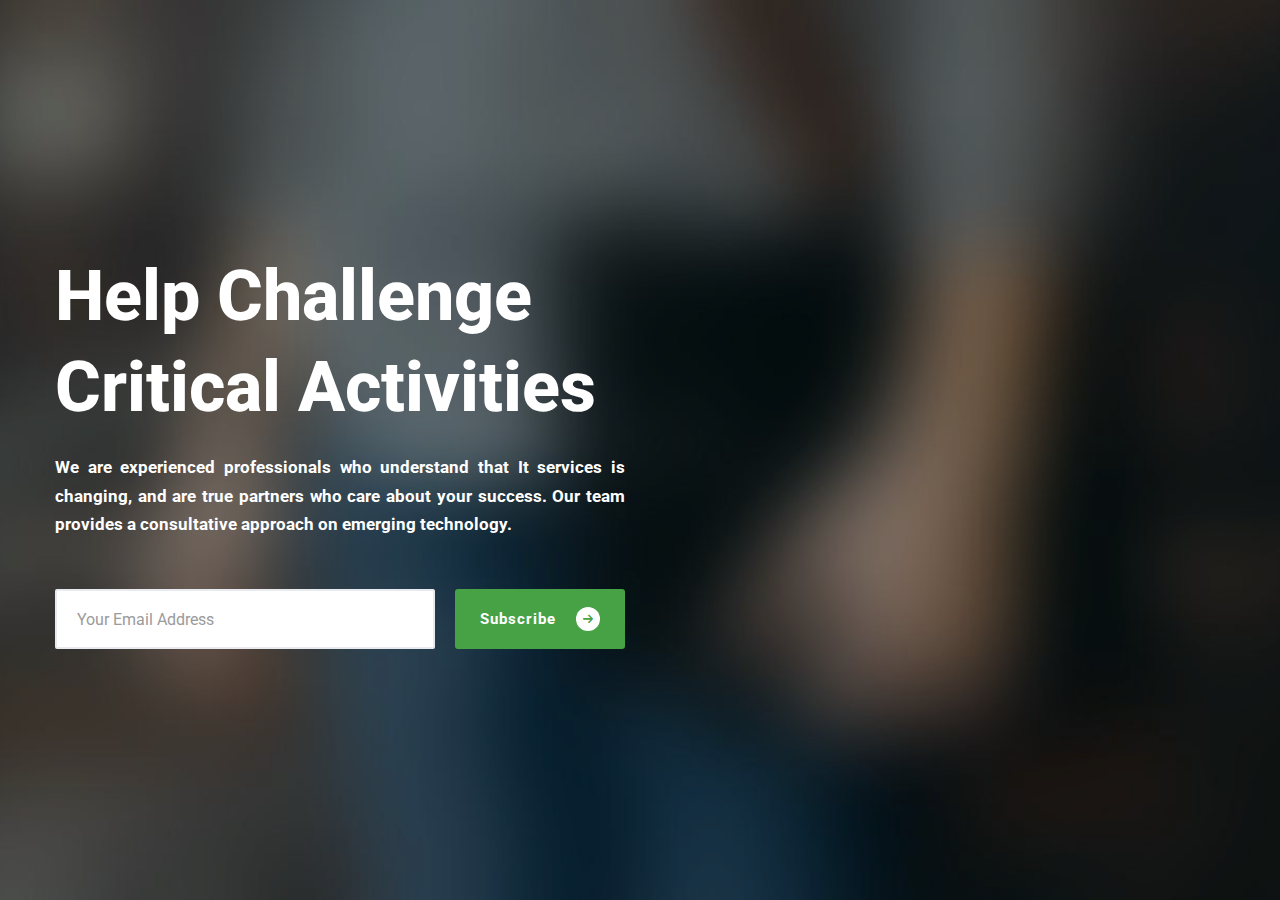
<file: coming-soon.html>
<!DOCTYPE html>
<html lang="en">

<head>
  <meta charset="UTF-8" />
  <meta name="viewport" content="width=device-width, initial-scale=1.0" />
  <meta http-equiv="X-UA-Compatible" content="ie=edge" />
  <meta name="description" content="Smart Data  IT Solutions &  Services Template">
  <link href="assets/images/favicon/favicon.png" rel="icon">
  <title>Smart Data IT Solutions & Services Template</title>

  <link rel="stylesheet"
    href="https://fonts.googleapis.com/css2?family=Barlow:wght@400;600;700;800;900&family=Roboto:wght@400;700&display=swap">
  <link rel="stylesheet" href="https://use.fontawesome.com/releases/v5.15.1/css/all.css">
  <link rel="stylesheet" href="assets/css/libraries.css">
  <link rel="stylesheet" href="assets/css/style.css">
</head>

<body>
  <div class="wrapper">

    <!-- ==========================
        coming soon
    =========================== -->
    <section class="coming-soon py-0 bg-overlay bg-overlay-2">
      <div class="bg-img"><img src="assets/images/banners/1.jpg" alt="background"></div>
      <div class="container">
        <div class="row">
          <div class="col-sm-12 col-md-12 col-lg-6 d-flex align-items-center vh-100">
            <div>
              <h2 class="error__title">Help Challenge Critical Activities</h2>
              <p class="error__desc mb-50">We are experienced professionals who understand that It services is changing,
                and
                are true partners who care about your success. Our team provides a consultative approach on emerging
                technology.
              </p>
              <form class="subscribe__form d-flex" id="contactForm" method="post" action="assets/php/contact.php">
                <input type="email" class="form-control mr-20" placeholder="Your Email Address" id="contact-email"
                  name="contact-email" required>
                <button type="submit" class="btn btn__primary btn__icon">
                  <span>Subscribe</span><i class="icon-arrow-right"></i>
                </button>
              </form>
              <div class="contact-result"></div>
            </div>
          </div><!-- /.col-lg-7 -->
        </div><!-- /.row -->
      </div><!-- /.container -->
    </section><!-- /.coming-soon -->


  </div><!-- /.wrapper -->

  <script src="assets/js/jquery-3.5.1.min.js"></script>
  <script src="assets/js/plugins.js"></script>
  <script src="assets/js/main.js"></script>
</body>

</html>
</file>
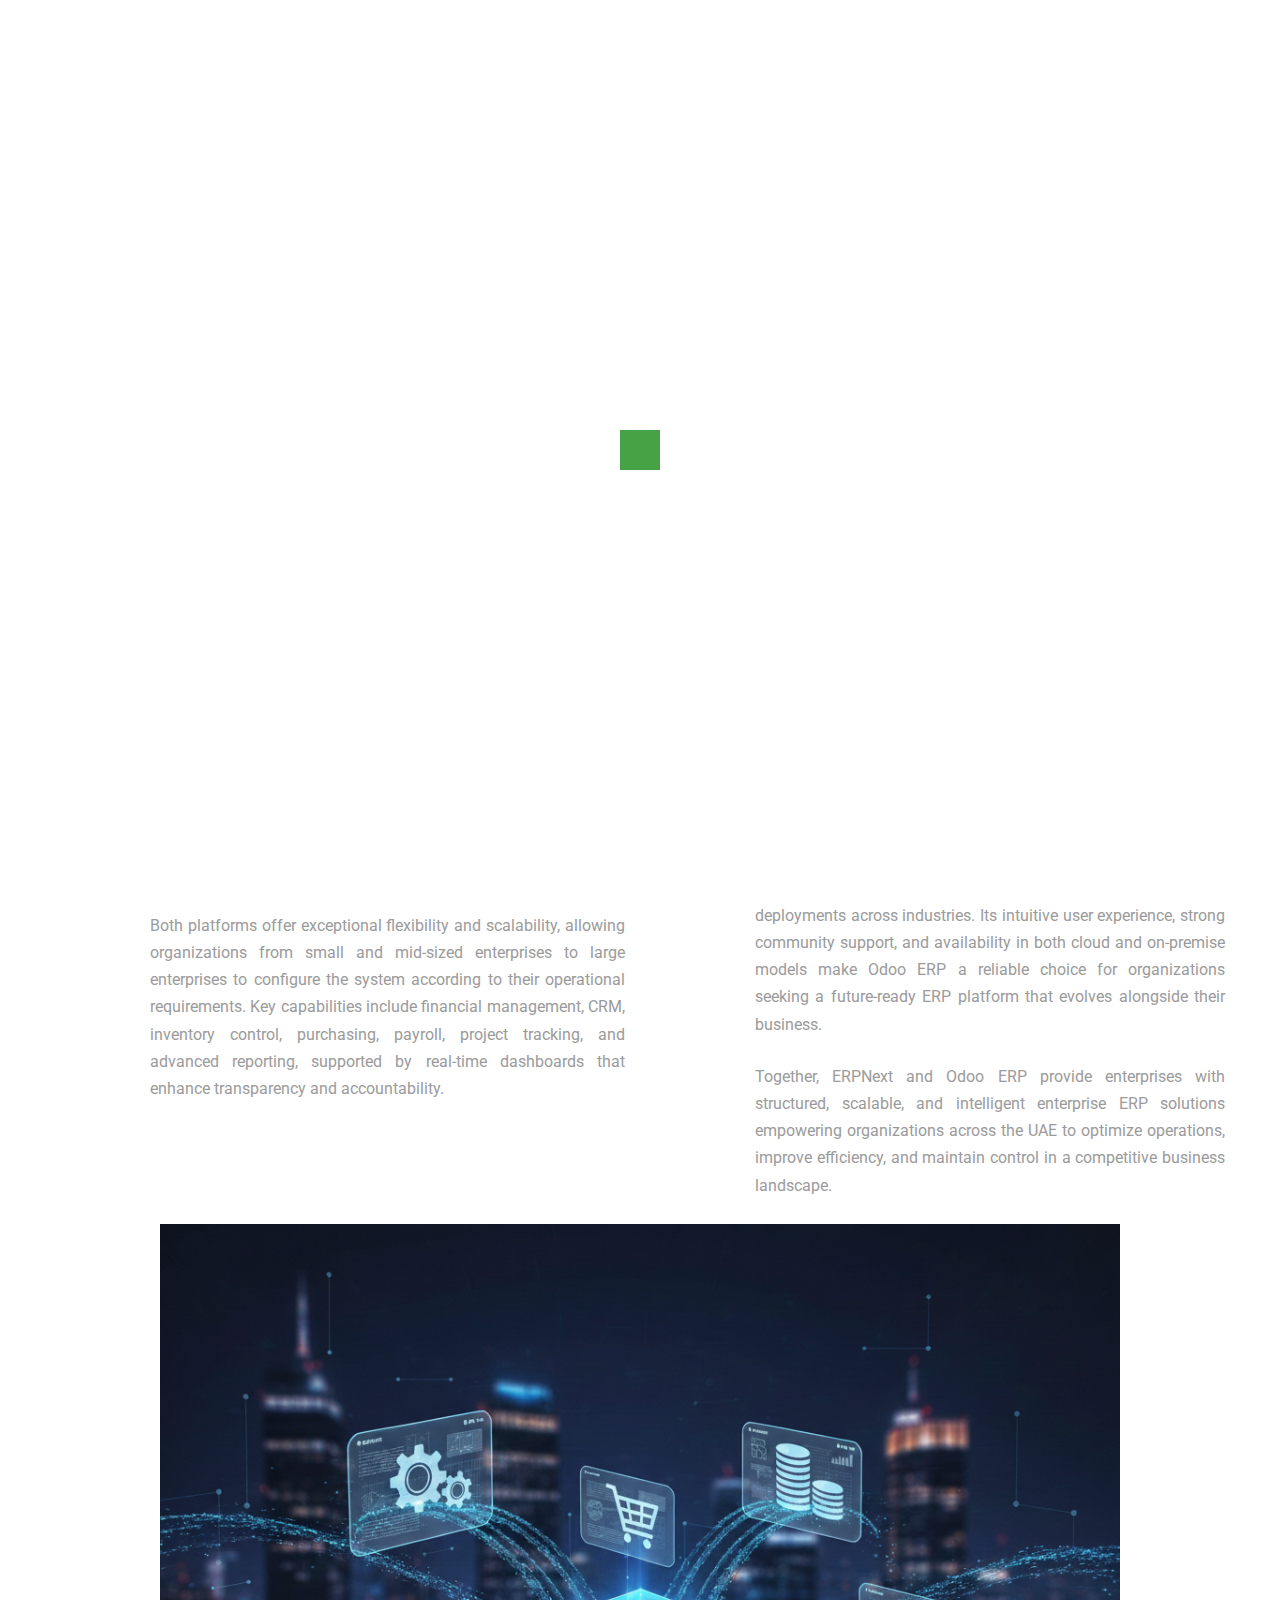
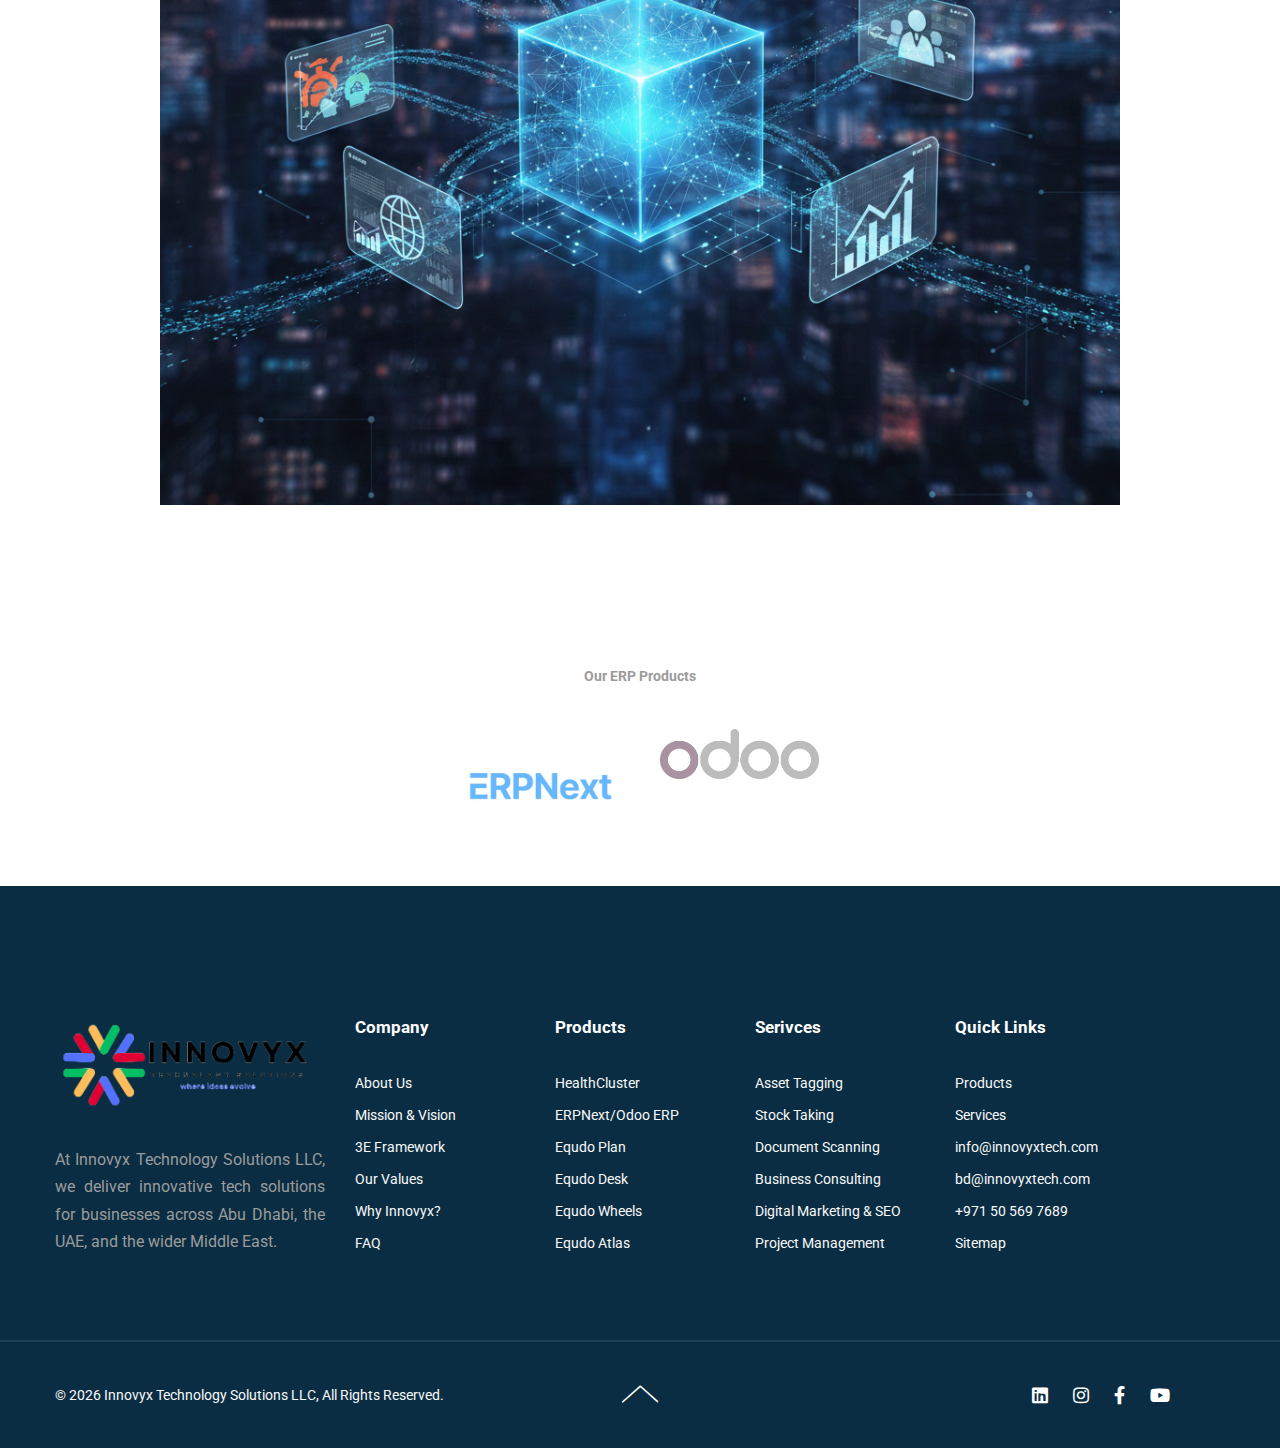
<file: erp.html>
<!DOCTYPE html>
<html lang="en">

<head>
  <meta charset="UTF-8" />
  <meta name="viewport" content="width=device-width, initial-scale=1.0" />
  <meta http-equiv="X-UA-Compatible" content="ie=edge" />
  <meta name="description" content="Innovative technology solutions in the UAE helping businesses achieve smart, 
  scalable growth across healthcare, education, construction, and trading sectors and more...">
  <link href="assets/image/logo/fav-inno.png" rel="icon">
  <title>Innovative Technology Solutions in UAE | Driving Business Growth </title>

  <link rel="stylesheet"
    href="https://fonts.googleapis.com/css2?family=Barlow:wght@400;600;700;800;900&family=Roboto:wght@400;700&display=swap">
  <link rel="stylesheet" href="https://use.fontawesome.com/releases/v5.15.1/css/all.css">
  <link rel="stylesheet" href="assets/css/libraries.css">
  <link rel="stylesheet" href="assets/css/style.css">
</head>

<body>
  <div class="wrapper">
    <div class="preloader">
      <div class="sk-cube-grid">
        <span class="sk-cube"></span>
        <span class="sk-cube"></span>
        <span class="sk-cube"></span>
        <span class="sk-cube"></span>
        <span class="sk-cube"></span>
        <span class="sk-cube"></span>
        <span class="sk-cube"></span>
        <span class="sk-cube"></span>
        <span class="sk-cube"></span>
      </div>
    </div><!-- /.preloader -->

    <!-- =========================
        Header 
    =========================== -->
    <header class="header header-transparent">
      <nav class="navbar navbar-expand-lg sticky-navbar">
        <div class="container">

          <a class="navbar-brand" href="index.html">
            <img src="assets/image/logo/Innovyx-logo-png.png" class="logo-light" alt="Innovyx-logo">
            <img src="assets/image/logo/LOGO-INNOVYX.png" class="logo-dark" alt="Innovyx-logo">
          </a>
          <button class="navbar-toggler" type="button">
            <span class="menu-lines"><span></span></span>
          </button>
          <div class="collapse navbar-collapse" id="mainNavigation">

            <ul class="navbar-nav ml-auto">
              <li class="nav__item">
                <a href="index.html" class="nav__item-link">Home</a>
              </li>
              
              <li class="nav__item  has-dropdown">
                <a href="#" data-toggle="dropdown" class="dropdown-toggle nav__item-link">Company</a>
                <ul class="dropdown-menu">
                  <li class="nav__item">
                    <a href="about-us.html" class="nav__item-link">About Us</a>
                  </li><!-- /.nav-item -->
                  <li class="nav__item">
                    <a href="why-us.html" class="nav__item-link">Mission </a>
                  </li><!-- /.nav-item -->
                  <li class="nav__item">
                    <a href="leadership-team.html" class="nav__item-link">Vision </a>
                  </li><!-- /.nav-item -->
                  <li class="nav__item">
                    <a href="awards.html" class="nav__item-link">Values</a>
                  </li><!-- /.nav-item -->
                  <li class="nav__item">
                    <a href="pricing.html" class="nav__item-link">3E Framework</a>
                  </li><!-- /.nav-item -->
                  <li class="nav__item">
                    <a href="faqs.html" class="nav__item-link">Why Innovyx?</a>
                  </li> <!-- /.nav-item -->
                  <li class="nav__item">
                    <!-- <a href="careers.html" class="nav__item-link">Founders</a> -->
                  </li><!-- /.nav-item -->
                  <li class="nav__item">
                    <!-- <a href="careers.html" class="nav__item-link">Team</a> -->
                  </li><!-- /.nav-item -->
                </ul><!-- /.dropdown-menu -->
              </li><!-- /.nav-item -->

              <li class="nav__item  has-dropdown">
                <a href="#" data-toggle="dropdown" class="dropdown-toggle nav__item-link">Products</a>
                <ul class="dropdown-menu wide-dropdown-menu">
                  <li class="nav__item">
                    <div class="row mx-0">
                      <div class="col-sm-6 dropdown-menu-col">
                        <a href="products.html" class="nav__item-link dropdown-menu-title">Products</a>
                        <ul class="nav flex-column">
                          <li class="nav__item"><a class="nav__item-link" href="healthcluster.html">HealthCluster </a>
                          </li> <!-- /.nav-item -->
                          <li class="nav__item"><a class="nav__item-link" href="erp.html">ERPNext / Odoo ERP</a>
                          </li> <!-- /.nav-item -->
                          <li class="nav__item"><a class="nav__item-link" href="project-management.html">Equdo Plan </a>
                          </li> <!-- /.nav-item -->
                          <li class="nav__item"><a class="nav__item-link" href="IT-service-management.html">Equdo Desk </a>
                          </li> <!-- /.nav-item -->
                          <li class="nav__item"><a class="nav__item-link" href="garage-management.html">Equdo Wheels </a>
                          </li> <!-- /.nav-item -->
                          <li class="nav__item"><a class="nav__item-link" href="facility-management.html">Equdo Atlas </a>
                          </li>
                          <!-- /.nav-item -->
                        </ul>
                      </div><!-- /.col-sm-6 -->
                      <div class="col-sm-6 dropdown-menu-col">
                        <a href="solutions.html" class="nav__item-link dropdown-menu-title">Solutions</a>
                        <ul class="nav flex-column">
                          <li class="nav__item"><a class="nav__item-link"
                              href="solutions.html">AI & BI</a></li> <!-- /.nav-item -->
                          <li class="nav__item"><a class="nav__item-link"
                              href="solutions.html">E-Commerce </a></li> <!-- /.nav-item -->
                          <li class="nav__item"><a class="nav__item-link"
                              href="solutions.html">Mobile App Development </a></li> <!-- /.nav-item -->
                          
                        </ul>
                      </div><!-- /.col-sm-6 -->
                    </div><!-- /.row -->
                  </li><!-- /.nav-item -->
                </ul><!-- /.dropdown-menu -->
              </li><!-- /.nav-item -->
              
              <li class="nav__item  has-dropdown">
                <a href="#" data-toggle="dropdown" class="dropdown-toggle nav__item-link">Services</a>
                <ul class="dropdown-menu">
                  <li class="nav__item">
                    <a href="services.html" class="nav__item-link">Asset Tagging </a>  
                  </li><!-- /.nav-item -->
                  <li class="nav__item">
                    <a href="services.html" class="nav__item-link">Stock Taking </a> 
                  </li><!-- /.nav-item -->
                  <li class="nav__item">
                    <a href="services.html" class="nav__item-link">Digitization </a> 
                  </li><!-- /.nav-item -->
                  <li class="nav__item">
                    <a href="services.html" class="nav__item-link">Business Consulting </a> 
                  </li><!-- /.nav-item -->
                  <li class="nav__item">
                    <a href="services.html" class="nav__item-link">Digital Marketing </a> 
                  </li><!-- /.nav-item -->
                  <li class="nav__item">
                    <a href="services.html" class="nav__item-link"> Project Management </a> 
                  </li><!-- /.nav-item -->
                  <li class="nav__item">
                    <a href="services.html" class="nav__item-link"> Custom Software  </a> 
                  </li><!-- /.nav-item -->


                </ul><!-- /.dropdown-menu -->
              </li><!-- /.nav-item -->
              <li class="nav__item">
                <a href="industries.html" class="nav__item-link">Industries</a>
              </li>
              <!-- <li class="nav__item">
                <a href="industries.html" class="nav__item-link">Testimonials</a>
              </li> -->

              <!-- <li class="nav__item">
                <a href="industries.html" class="nav__item-link">Gallery</a>
              </li>
              <li class="nav__item">
                <a href="industries.html" class="nav__item-link">News & Events</a>
              </li> -->
              <li class="nav__item">
                <a href="faqs.html" class="nav__item-link">FAQ</a>
              </li>
              
              <li class="nav__item">
                <a href="contact-us.html" class="nav__item-link">Contacts</a>
              </li><!-- /.nav-item -->
            </ul><!-- /.navbar-nav -->
          </div><!-- /.navbar-collapse -->
        </div><!-- /.container -->
      </nav><!-- /.navabr -->
    </header><!-- /.Header -->
    <!-- ========================
       page title 
    =========================== -->
    <section class="page-title page-title-layout9 bg-overlay bg-overlay-gradient bg-parallax">
      <div class="bg-img"><img src="assets/images/page-titles/9.jpg" alt="background"></div>
      <div class="container">
        <div class="row text-center">
          <div class="col-sm-12 col-md-12 col-lg-12 col-xl-12 ">
            <h1 class="pagetitle__heading">ERP Solutions</h1>
            <p class="pagetitle__desc text-center">Enterprise ERP Solutions in the UAE
            </p>
            <nav>
              <ol class="breadcrumb mb-0 justify-content-center">
                <li class="breadcrumb-item"><a href="index.html">Home</a></li>
                <li class="breadcrumb-item"><a href="products.html">Products</a></li>
                <li class="breadcrumb-item active" aria-current="page">ERP</li>
              </ol>
            </nav>
          </div><!-- /.col-xl-6 -->
        </div><!-- /.row -->
      </div><!-- /.container -->
    </section><!-- /.page-title -->

    <!-- ========================
      Secondary Nav
    =========================== -->
    <section class="secondary-nav secondary-nav-internal-navigation sticky-top py-0">
      <div class="container">
        <div class="row">
          <div class="col-12">
            <nav class="nav nav-tabs justify-content-center">
              <!-- <a href="#" data-scroll="about" class="nav__link">Overview</a>
              <a href="#" data-scroll="banner3" class="nav__link">How It Works </a>
              <a href="#" data-scroll="case-studies" class="nav__link">Case Studies</a> -->
              <!-- <a href="#" data-scroll="pricing" class="nav__link">Pricing & Plans</a> -->
              <!-- <a href="#" data-scroll="banner1" class="nav__link">Request A Quote </a> -->
              <!-- <a href="#" data-scroll="faqs" class="nav__link">Help & FAQs</a> -->
            </nav>
          </div><!-- /.col-12 -->
        </div><!-- /.row -->
      </div><!-- /.container -->
    </section><!-- /.Secondary Nav -->

    <!-- ========================
      About Layout 3
    =========================== -->
    <section id="about" class="about-layout2 animated-Progressbars">
      <div class="container">
        
        <div class="row about__Text">
          <div class="col-sm-12 col-md-12 col-lg-12 col-xl-6">
            <div class="offset-xl-2 position-relative">
              <i class="icon-quote"></i>
              <p>ERPNext and Odoo ERP are powerful, modular ERP solutions, designed to centralize and streamline core business operations within a single, integrated platform. As leading business management software solutions, these systems enable organizations to gain full operational visibility, improve cross-functional coordination,
                 and make confident, data-driven decisions that drive sustainable growth.</p>
              <p>As cloud-based enterprise applications, ERPNext and Odoo ERP bring finance, sales, procurement, inventory, human resources, manufacturing, and project management onto one unified system. Businesses across Dubai, Abu Dhabi, and the wider UAE benefit from real-time insights, automated workflows, and structured processes 
                that eliminate data silos and reduce manual effort making them ideal ERP software solutions in the middle east.</p>
              <p>Both platforms offer exceptional flexibility and scalability, allowing organizations from small and mid-sized enterprises to large enterprises to configure the system according to their operational requirements. Key capabilities include financial management, CRM, inventory control, purchasing, payroll, project tracking, 
                and advanced reporting, supported by real-time dashboards that enhance transparency and accountability.</p>
              <p></p>
            </div>
            <!-- <div class="about__img mt-80 mb-30">
              <img src="assets/image/products/Health-allinone.png" alt="All-in-one-healthcare">
            </div> -->
            
          </div><!-- /.col-xl-6 -->
          <div class="col-sm-12 col-md-12 col-lg-12 col-xl-5 offset-xl-1">
            <p class="mb-40">ERPNext is a highly integrated, open-source ERP system, widely adopted for its comprehensive module coverage and process-driven architecture. Organizations choose ERPNext for its built-in functionality across accounting, CRM, inventory, manufacturing, HR, and project management delivered within a single, cohesive environment. Its cloud and mobile accessibility, 
              automation capabilities, and cost-efficient deployment make it an ideal solution for growing businesses. As an experienced solution providers in the UAE, we deliver fully customized ERPNext implementations aligned with business objectives.
              </p>
             <p>Odoo ERP is also a flexible and adaptable business management software, supported by a rich ecosystem of modular applications. 
              Odoo enables seamless customization, continuous enhancements, inventory, accounting, finance, HR and payroll, and scalable deployments across industries. Its intuitive user experience, strong community support, and availability in both cloud and on-premise models make Odoo ERP a reliable choice for organizations seeking a future-ready ERP platform that evolves alongside their business.</p>
              <p>Together, ERPNext and Odoo ERP provide enterprises with structured, scalable, and intelligent enterprise ERP solutions empowering organizations across the UAE to optimize operations, improve efficiency, and maintain control in a competitive business landscape.</p>
            
          </div>
            
            <div class="class="col-sm-12 col-md-12 col-lg-12 col-xl-5 about__img mt-90 text-center" id="erp-ext">
              <img src="assets/image/products/erp-ext.png" alt="Integarted with HIS">
            </div>

          </div><!-- /.col-xl-5 -->
        </div><!-- /.row -->
      </div><!-- /.container -->
    </section><!-- /.About Layout 3 -->

    
    <!-- =====================
           Clients
    ======================== -->
    <section class="clients pt-50 pb-50">
      <div class="container">
        <div class="row">
          <div class="col-12">
            <p class="text__link text-center mb-30">Our ERP Products
            </p>
          </div><!-- /.col-12 -->
        </div><!-- /.row -->
        <div class="row align-items-center">
          <div class="col-12">
            <div class="slick-carousel"
              data-slick='{"slidesToShow": 6, "arrows": false, "dots": false, "autoplay": true,"autoplaySpeed": 2000, "infinite": true, "responsive": [ {"breakpoint": 992, "settings": {"slidesToShow": 4}}, {"breakpoint": 767, "settings": {"slidesToShow": 3}}, {"breakpoint": 480, "settings": {"slidesToShow": 2}}]}'>
              <div class="client">
                <img src="assets/image/products/erp-logo.jpg" alt="client">
                <img src="assets/image/products/erp.jpg" alt="client">
              </div><!-- /.client -->
              <div class="client">
                <img src="assets/image/products/odoo_logo.png" alt="client">
                <img src="assets/image/products/odoo_logo_inverted.png" alt="client">
              </div><!-- /.client -->
              
             
            </div><!-- /.carousel -->
          </div><!-- /.col-12 -->
        </div><!-- /.row -->
      </div><!-- /.container -->
    </section><!-- /.clients -->


    <!-- ========================
      Footer
    ========================== -->
    <footer class="footer">
      <div class="footer-primary">
        <div class="container">
          <div class="row">
            <div class="col-sm-12 col-md-12 col-lg-3 footer-widget footer-widget-about">
              <div class="footer-widget__content">
                <img src="assets/image/logo/transparent.png" alt="Innovyx - logo" class="mb-30">
                <p>At Innovyx Technology Solutions LLC, we deliver innovative tech solutions for businesses across Abu Dhabi, the UAE, and the wider Middle East.</p>
              </div><!-- /.footer-widget__content -->
            </div><!-- /.col-xl-3 -->
            <div class="col-sm-6 col-md-4 col-lg-2 footer-widget footer-widget-nav">
              <h6 class="footer-widget__title">Company</h6>
              <div class="footer-widget__content">
                <nav>
                  <ul class="list-unstyled">
                    <li><a href="about-us.html">About Us</a></li>
                    <li><a href="about-us.html">Mission & Vision</a></li>
                    <li><a href="about-us.html">3E Framework</a></li>
                    <li><a href="about-us.html">Our Values</a></li>
                    <li><a href="about-us.html">Why Innovyx?</a></li>
                    <li><a href="faq.html">FAQ </a> </li>
                  </ul>
                </nav>
              </div><!-- /.footer-widget__content -->
            </div><!-- /.col-lg-2 -->
            <div class="col-sm-6 col-md-4 col-lg-2 footer-widget footer-widget-nav">
              <h6 class="footer-widget__title">Products</h6>
              <div class="footer-widget__content">
                <nav>
                  <ul class="list-unstyled">
                    <li><a href="healthcluster.html">HealthCluster </a></li>
                    <li><a href="erp.html">ERPNext/Odoo ERP</a></li>
                    <li><a href="project-management.html">Equdo Plan </a></li>
                    <li><a href="IT-service-management.html">Equdo Desk </a></li>
                    <li><a href="garage-management.html">Equdo Wheels </a></li>
                    <li><a href="facility-management.html">Equdo Atlas </a></li>
                    <!-- <li><a href="solutions.html">Solutions</a></li> -->
                  </ul>
                </nav>
              </div><!-- /.footer-widget__content -->
            </div><!-- /.col-lg-2 -->

            <div class="col-sm-6 col-md-4 col-lg-2 footer-widget footer-widget-nav">
              <h6 class="footer-widget__title">Serivces</h6>
              <div class="footer-widget__content">
                <nav>
                  <ul class="list-unstyled">
                    <li><a href="services.html">Asset Tagging </a></li>
                    <li><a href="services.html">Stock Taking </a></li>
                    <li><a href="services.html.html">Document Scanning </a></li>
                    <li><a href="services.html.html">Business Consulting</a></li>
                    <li><a href="services.html">Digital Marketing & SEO </a></li>
                    <li><a href="services.html">Project Management </a> </li>

                  </ul>
                </nav>
              </div><!-- /.footer-widget__content -->
            </div><!-- /.col-lg-2 -->

            <div class="col-sm-6 col-md-4 col-lg-2 footer-widget footer-widget-nav">
              <h6 class="footer-widget__title">Quick Links</h6>
              <div class="footer-widget__content">
                <nav>
                  <ul class="list-unstyled">
                    <li><a href="products.html">Products </a></li>
                    <li><a href="services.html">Services</a></li>

                    <li> <a href="mailto:info@innovyxtech.com">info@innovyxtech.com</a></li>
                <li><a href="mailto:bd@innovyxtech.com">bd@innovyxtech.com</a></li>
                <li> <a href="+971505697689">+971 50 569 7689</a></li>
                <li><a href="sitemap.html">Sitemap </a> </li>
                

                  </ul>
                </nav>
              </div><!-- /.footer-widget__content -->
            </div><!-- /.col-lg-2 -->

          </div><!-- /.row -->
        </div><!-- /.container -->
      </div><!-- /.footer-primary -->
      <div class="footer-secondary">
        <div class="container">
          <div class="row align-items-center">
            <div class="col-sm-12 col-md-5 col-lg-5">
              <div class="footer__copyrights">
                <span class="fz-14">&copy; 2026 Innovyx Technology Solutions LLC, All Rights Reserved.</span>
                <a class="fz-14 color-primary" href="www.innovyxtech.com/"></a>
              </div>
            </div><!-- /.col-lg-6 -->
            <div class="col-sm-12 col-md-2 col-lg-2 text-center">
              <button id="scrollTopBtn" class="my-2"><i class="icon-arrow-up-2"></i></button>
            </div><!-- /.col-lg-2 -->
            <div class="col-sm-12 col-md-5 col-lg-5 d-flex flex-wrap justify-content-end align-items-center">
              <ul class="social-icons list-unstyled mb-0 mr-30">
                <li><a href="https://www.linkedin.com/company/innovyxtech/posts/?feedView=all"><i class="fab fa-linkedin"></i></a></li>
                <li><a href="https://www.instagram.com/innovyxtech?igsh=YmJtaWptMnN1emM1"><i class="fab fa-instagram"></i></a></li>
                <li><a href="#"><i class="fab fa-facebook-f"></i></a></li>
                <li><a href="https://www.youtube.com/@InnovyxTechnologySolutions"><i class="fab fa-youtube"></i></a></li>
              </ul><!-- /.social-icons -->
              
            </div><!-- /.col-lg-6 -->
          </div><!-- /.row -->
        </div><!-- /.container -->
      </div><!-- /.footer-secondary -->
    </footer><!-- /.Footer -->

 
  </div> 
  <!-- /.wrapper -->

  <a href="https://wa.me/971XXXXXXXXX"
   class="whatsapp-float"
   target="_blank"
   aria-label="Chat on WhatsApp">
    <i class="fab fa-whatsapp" id="whatsapp-icon"></i>
  </a>



  <script src="assets/js/jquery-3.5.1.min.js"></script>
  <script src="assets/js/plugins.js"></script>
  <script src="assets/js/main.js"></script>
</body>

</html>
</file>
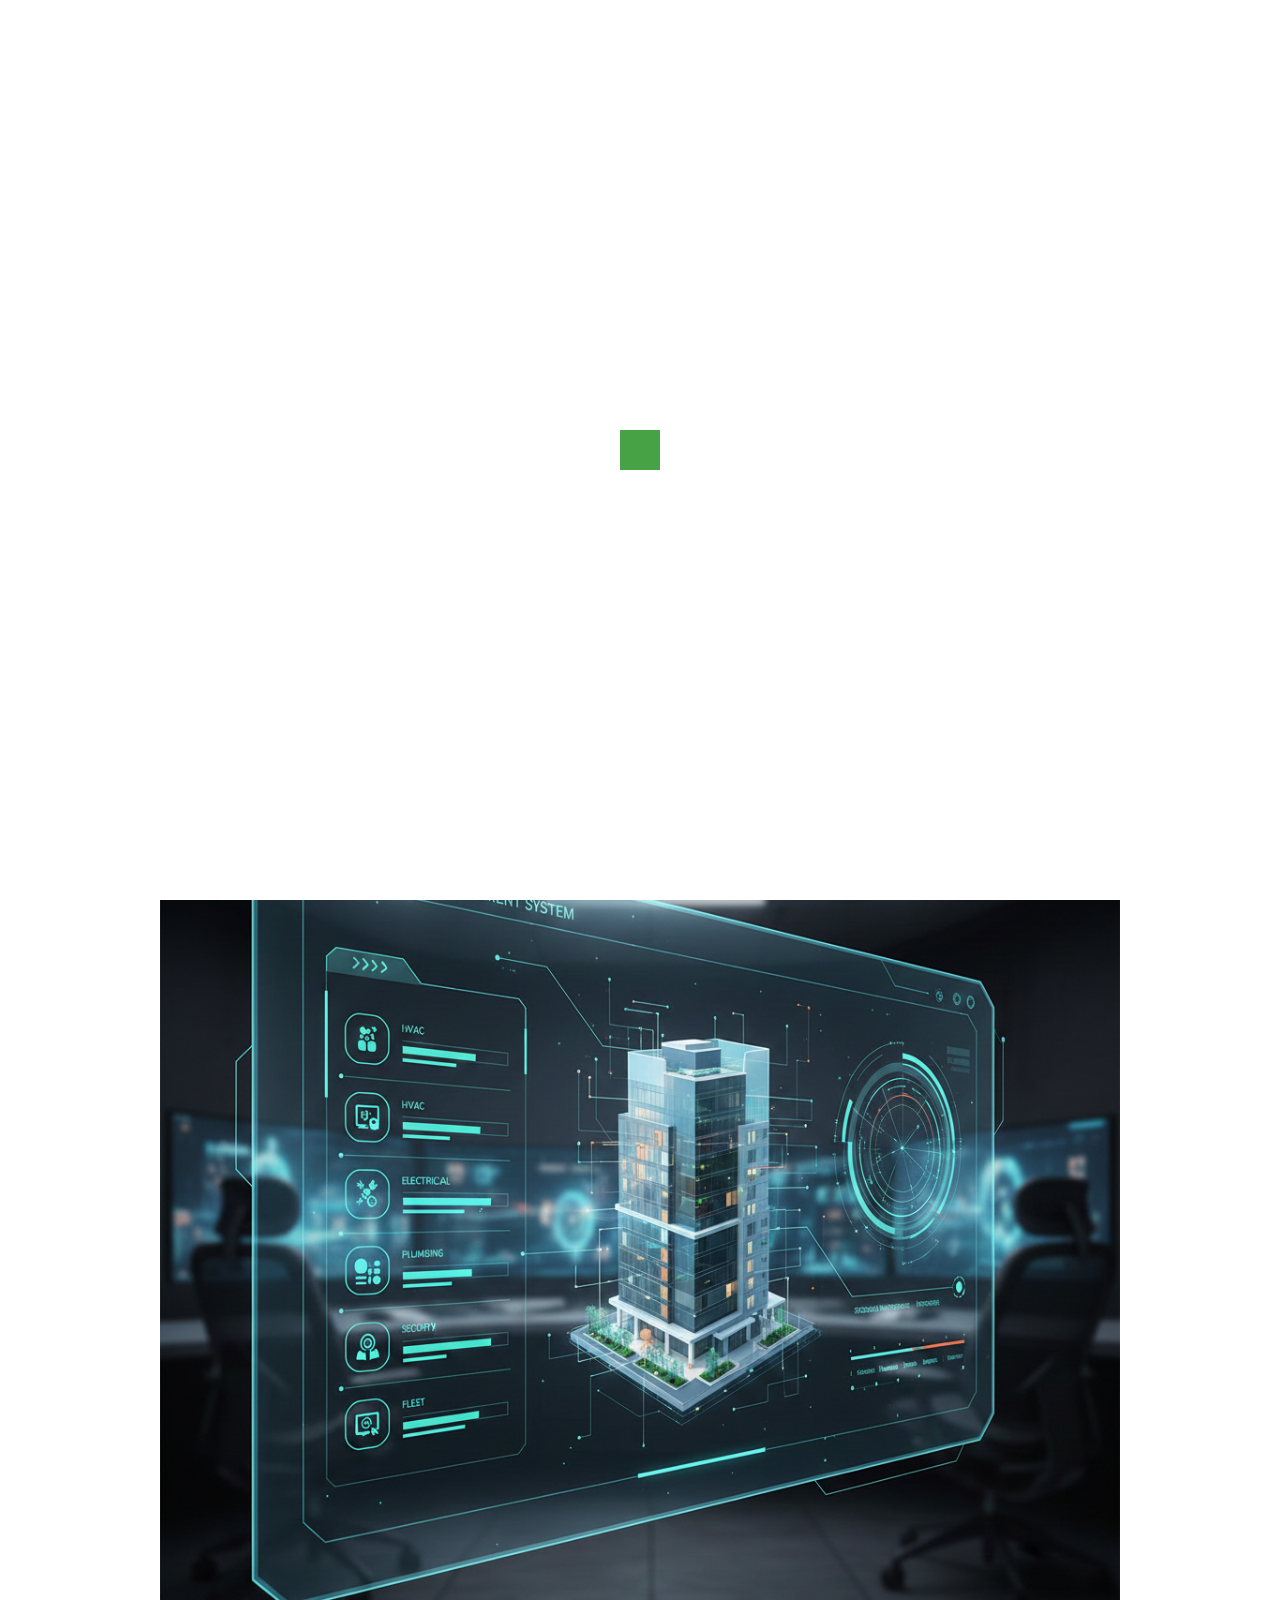
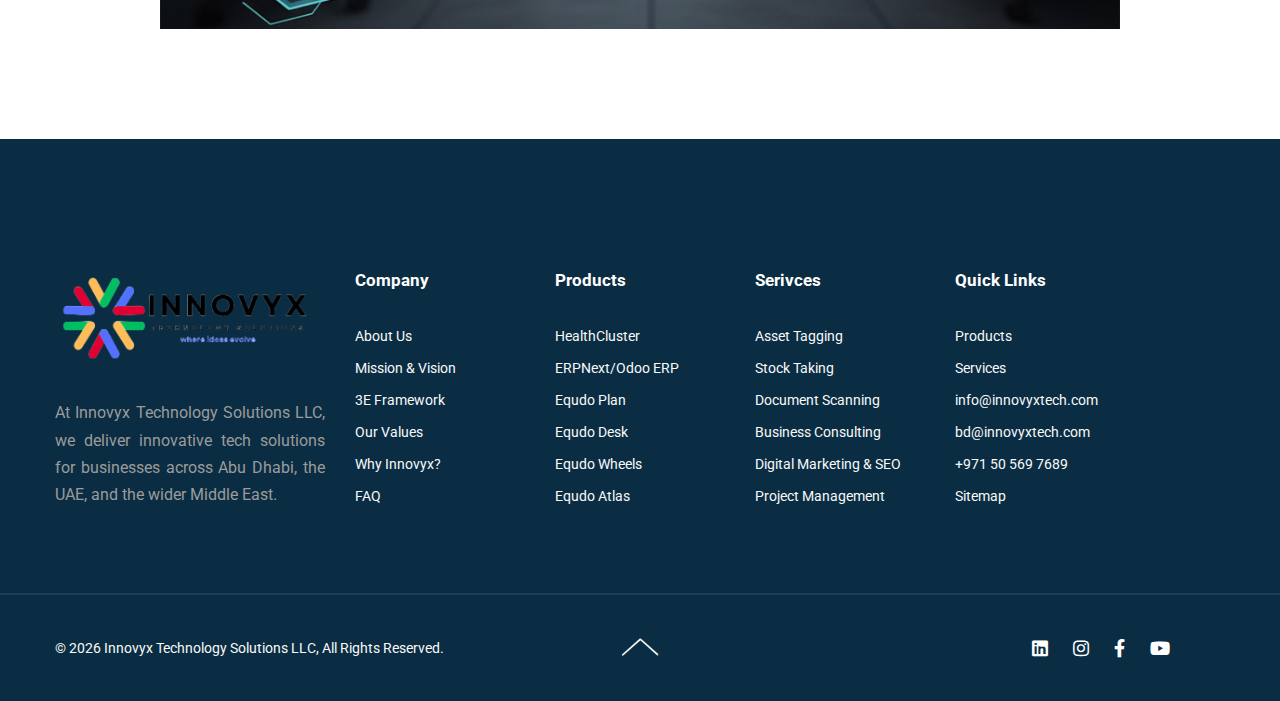
<file: facility-management.html>
<!DOCTYPE html>
<html lang="en">

<head>
  <meta charset="UTF-8" />
  <meta name="viewport" content="width=device-width, initial-scale=1.0" />
  <meta http-equiv="X-UA-Compatible" content="ie=edge" />
  <meta name="description" content="Innovative technology solutions in the UAE helping businesses achieve smart, 
  scalable growth across healthcare, education, construction, and trading sectors and more...">
  <link href="assets/image/logo/fav-inno.png" rel="icon">
  <title>Innovative Technology Solutions in UAE | Driving Business Growth </title>

  <link rel="stylesheet"
    href="https://fonts.googleapis.com/css2?family=Barlow:wght@400;600;700;800;900&family=Roboto:wght@400;700&display=swap">
  <link rel="stylesheet" href="https://use.fontawesome.com/releases/v5.15.1/css/all.css">
  <link rel="stylesheet" href="assets/css/libraries.css">
  <link rel="stylesheet" href="assets/css/style.css">
</head>

<body>
  <div class="wrapper">
    <div class="preloader">
      <div class="sk-cube-grid">
        <span class="sk-cube"></span>
        <span class="sk-cube"></span>
        <span class="sk-cube"></span>
        <span class="sk-cube"></span>
        <span class="sk-cube"></span>
        <span class="sk-cube"></span>
        <span class="sk-cube"></span>
        <span class="sk-cube"></span>
        <span class="sk-cube"></span>
      </div>
    </div><!-- /.preloader -->

    <!-- =========================
        Header 
    =========================== -->
    <header class="header header-transparent">
      <nav class="navbar navbar-expand-lg sticky-navbar">
        <div class="container">

          <a class="navbar-brand" href="index.html">
            <img src="assets/image/logo/Innovyx-logo-png.png" class="logo-light" alt="Innovyx-logo">
            <img src="assets/image/logo/LOGO-INNOVYX.png" class="logo-dark" alt="Innovyx-logo">
          </a>
          <button class="navbar-toggler" type="button">
            <span class="menu-lines"><span></span></span>
          </button>
          <div class="collapse navbar-collapse" id="mainNavigation">

            <ul class="navbar-nav ml-auto">
              <li class="nav__item">
                <a href="index.html" class="nav__item-link">Home</a>
              </li>
              
              <li class="nav__item  has-dropdown">
                <a href="#" data-toggle="dropdown" class="dropdown-toggle nav__item-link">Company</a>
                <ul class="dropdown-menu">
                  <li class="nav__item">
                    <a href="about-us.html" class="nav__item-link">About Us</a>
                  </li><!-- /.nav-item -->
                  <li class="nav__item">
                    <a href="why-us.html" class="nav__item-link">Mission </a>
                  </li><!-- /.nav-item -->
                  <li class="nav__item">
                    <a href="leadership-team.html" class="nav__item-link">Vision </a>
                  </li><!-- /.nav-item -->
                  <li class="nav__item">
                    <a href="awards.html" class="nav__item-link">Values</a>
                  </li><!-- /.nav-item -->
                  <li class="nav__item">
                    <a href="pricing.html" class="nav__item-link">3E Framework</a>
                  </li><!-- /.nav-item -->
                  <li class="nav__item">
                    <a href="faqs.html" class="nav__item-link">Why Innovyx?</a>
                  </li> <!-- /.nav-item -->
                  <li class="nav__item">
                    <!-- <a href="careers.html" class="nav__item-link">Founders</a> -->
                  </li><!-- /.nav-item -->
                  <li class="nav__item">
                    <!-- <a href="careers.html" class="nav__item-link">Team</a> -->
                  </li><!-- /.nav-item -->
                </ul><!-- /.dropdown-menu -->
              </li><!-- /.nav-item -->

              <li class="nav__item  has-dropdown">
                <a href="#" data-toggle="dropdown" class="dropdown-toggle nav__item-link">Products</a>
                <ul class="dropdown-menu wide-dropdown-menu">
                  <li class="nav__item">
                    <div class="row mx-0">
                      <div class="col-sm-6 dropdown-menu-col">
                        <a href="products.html" class="nav__item-link dropdown-menu-title">Products</a>
                        <ul class="nav flex-column">
                          <li class="nav__item"><a class="nav__item-link" href="healthcluster.html">HealthCluster </a>
                          </li> <!-- /.nav-item -->
                          <li class="nav__item"><a class="nav__item-link" href="erp.html">ERPNext / Odoo ERP</a>
                          </li> <!-- /.nav-item -->
                          <li class="nav__item"><a class="nav__item-link" href="project-management.html">Equdo Plan </a>
                          </li> <!-- /.nav-item -->
                          <li class="nav__item"><a class="nav__item-link" href="IT-service-management.html">Equdo Desk </a>
                          </li> <!-- /.nav-item -->
                          <li class="nav__item"><a class="nav__item-link" href="garage-management.html">Equdo Wheels </a>
                          </li> <!-- /.nav-item -->
                          <li class="nav__item"><a class="nav__item-link" href="facility-management.html">Equdo Atlas </a>
                          </li>
                          <!-- /.nav-item -->
                        </ul>
                      </div><!-- /.col-sm-6 -->
                      <div class="col-sm-6 dropdown-menu-col">
                        <a href="solutions.html" class="nav__item-link dropdown-menu-title">Solutions</a>
                        <ul class="nav flex-column">
                          <li class="nav__item"><a class="nav__item-link"
                              href="solutions.html">AI & BI</a></li> <!-- /.nav-item -->
                          <li class="nav__item"><a class="nav__item-link"
                              href="solutions.html">E-Commerce </a></li> <!-- /.nav-item -->
                          <li class="nav__item"><a class="nav__item-link"
                              href="solutions.html">Mobile App Development </a></li> <!-- /.nav-item -->
                          
                        </ul>
                      </div><!-- /.col-sm-6 -->
                    </div><!-- /.row -->
                  </li><!-- /.nav-item -->
                </ul><!-- /.dropdown-menu -->
              </li><!-- /.nav-item -->
              
              <li class="nav__item  has-dropdown">
                <a href="#" data-toggle="dropdown" class="dropdown-toggle nav__item-link">Services</a>
                <ul class="dropdown-menu">
                  <li class="nav__item">
                    <a href="services.html" class="nav__item-link">Asset Tagging </a>  
                  </li><!-- /.nav-item -->
                  <li class="nav__item">
                    <a href="services.html" class="nav__item-link">Stock Taking </a> 
                  </li><!-- /.nav-item -->
                  <li class="nav__item">
                    <a href="services.html" class="nav__item-link">Digitization </a> 
                  </li><!-- /.nav-item -->
                  <li class="nav__item">
                    <a href="services.html" class="nav__item-link">Business Consulting </a> 
                  </li><!-- /.nav-item -->
                  <li class="nav__item">
                    <a href="services.html" class="nav__item-link">Digital Marketing </a> 
                  </li><!-- /.nav-item -->
                  <li class="nav__item">
                    <a href="services.html" class="nav__item-link"> Project Management </a> 
                  </li><!-- /.nav-item -->
                  <li class="nav__item">
                    <a href="services.html" class="nav__item-link"> Custom Software  </a> 
                  </li><!-- /.nav-item -->


                </ul><!-- /.dropdown-menu -->
              </li><!-- /.nav-item -->
              <li class="nav__item">
                <a href="industries.html" class="nav__item-link">Industries</a>
              </li>
              <!-- <li class="nav__item">
                <a href="industries.html" class="nav__item-link">Testimonials</a>
              </li> -->

              <!-- <li class="nav__item">
                <a href="industries.html" class="nav__item-link">Gallery</a>
              </li>
              <li class="nav__item">
                <a href="industries.html" class="nav__item-link">News & Events</a>
              </li> -->
              <li class="nav__item">
                <a href="faqs.html" class="nav__item-link">FAQ</a>
              </li>
              
              <li class="nav__item">
                <a href="contact-us.html" class="nav__item-link">Contacts</a>
              </li><!-- /.nav-item -->
            </ul><!-- /.navbar-nav -->
          </div><!-- /.navbar-collapse -->
        </div><!-- /.container -->
      </nav><!-- /.navabr -->
    </header><!-- /.Header -->
    <!-- ========================
       page title 
    =========================== -->
    <section class="page-title page-title-layout9 bg-overlay bg-overlay-gradient bg-parallax">
      <div class="bg-img"><img src="assets/images/page-titles/9.jpg" alt="background"></div>
      <div class="container">
        <div class="row text-center">
          <div class="col-sm-12 col-md-12 col-lg-12 col-xl-12 ">
            <h1 class="pagetitle__heading">Equdo Atlas  </h1>
            <p class="pagetitle__desc text-center"> Facility Asset Management System
            </p>
            <nav>
              <ol class="breadcrumb mb-0 justify-content-center">
                <li class="breadcrumb-item"><a href="index.html">Home</a></li>
                <li class="breadcrumb-item"><a href="products.html">Products</a></li>
                <li class="breadcrumb-item active" aria-current="page">Equdo Atlas</li>
              </ol>
            </nav>
          </div><!-- /.col-xl-6 -->
        </div><!-- /.row -->
      </div><!-- /.container -->
    </section><!-- /.page-title -->


    <!-- ========================
      About Layout 3
    =========================== -->
    <section id="about" class="about-layout2 animated-Progressbars">
      <div class="container">
        
        <div class="row about__Text">
          <div class="col-sm-12 col-md-12 col-lg-12 col-xl-6"> 
            <div class="offset-xl-2 position-relative">
              <i class="icon-quote"></i>
              <!-- <h6 class="heading__title mb-40">Streamlined IT Service and Asset Management for Organizations -->
              </h6>
              <p>Equdo Atlas is a robust facility asset management system designed to help organizations efficiently manage physical assets across buildings, campuses, and infrastructure environments. The platform provides centralized control over asset tagging services, asset tracking, maintenance scheduling, compliance, and lifecycle management. By digitizing asset data and maintenance processes, Equdo Atlas improves asset utilization, reduces operational downtime, and extends asset lifespan.</p>              
            </div>
            <!-- <div class="about__img mt-80 mb-30">
              <img src="assets/image/products/Health-allinone.png" alt="All-in-one-healthcare">
            </div> -->
            
          </div><!-- /.col-xl-6 -->
          <div class="col-sm-12 col-md-12 col-lg-12 col-xl-5 offset-xl-1">
            <p>As a digital transformation solution, the system supports preventive and corrective maintenance, real-time asset visibility, and performance reporting, enabling facility managers to plan proactively and reduce costs. Equdo Atlas is ideal for commercial buildings, healthcare facilities, educational institutions, and industrial environments. With scalable architecture and data-driven insights, it empowers organizations to maintain operational continuity, ensure compliance, and optimize facility performance through smart asset management.</p>
          </div>
            
          <div class="class="col-sm-12 col-md-12 col-lg-12 col-xl-5 about__img mt-90 text-center" id="erp-ext">
            <img src="assets/image/products/facility.png" alt="Integarted with HIS">
          </div>

          </div><!-- /.col-xl-5 -->
        </div><!-- /.row -->
      </div><!-- /.container -->
    </section><!-- /.About Layout 3 -->

    

    <!-- ========================
      Footer
    ========================== -->
    <footer class="footer">
      <div class="footer-primary">
        <div class="container">
          <div class="row">
            <div class="col-sm-12 col-md-12 col-lg-3 footer-widget footer-widget-about">
              <div class="footer-widget__content">
                <img src="assets/image/logo/transparent.png" alt="Innovyx - logo" class="mb-30">
                <p>At Innovyx Technology Solutions LLC, we deliver innovative tech solutions for businesses across Abu Dhabi, the UAE, and the wider Middle East.</p>
              </div><!-- /.footer-widget__content -->
            </div><!-- /.col-xl-3 -->
            <div class="col-sm-6 col-md-4 col-lg-2 footer-widget footer-widget-nav">
              <h6 class="footer-widget__title">Company</h6>
              <div class="footer-widget__content">
                <nav>
                  <ul class="list-unstyled">
                    <li><a href="about-us.html">About Us</a></li>
                    <li><a href="about-us.html">Mission & Vision</a></li>
                    <li><a href="about-us.html">3E Framework</a></li>
                    <li><a href="about-us.html">Our Values</a></li>
                    <li><a href="about-us.html">Why Innovyx?</a></li>
                    <li><a href="faq.html">FAQ </a> </li>
                  </ul>
                </nav>
              </div><!-- /.footer-widget__content -->
            </div><!-- /.col-lg-2 -->
            <div class="col-sm-6 col-md-4 col-lg-2 footer-widget footer-widget-nav">
              <h6 class="footer-widget__title">Products</h6>
              <div class="footer-widget__content">
                <nav>
                  <ul class="list-unstyled">
                    <li><a href="healthcluster.html">HealthCluster </a></li>
                    <li><a href="erp.html">ERPNext/Odoo ERP</a></li>
                    <li><a href="project-management.html">Equdo Plan </a></li>
                    <li><a href="IT-service-management.html">Equdo Desk </a></li>
                    <li><a href="garage-management.html">Equdo Wheels </a></li>
                    <li><a href="facility-management.html">Equdo Atlas </a></li>
                    <!-- <li><a href="solutions.html">Solutions</a></li> -->
                  </ul>
                </nav>
              </div><!-- /.footer-widget__content -->
            </div><!-- /.col-lg-2 -->

            <div class="col-sm-6 col-md-4 col-lg-2 footer-widget footer-widget-nav">
              <h6 class="footer-widget__title">Serivces</h6>
              <div class="footer-widget__content">
                <nav>
                  <ul class="list-unstyled">
                    <li><a href="services.html">Asset Tagging </a></li>
                    <li><a href="services.html">Stock Taking </a></li>
                    <li><a href="services.html.html">Document Scanning </a></li>
                    <li><a href="services.html.html">Business Consulting</a></li>
                    <li><a href="services.html">Digital Marketing & SEO </a></li>
                    <li><a href="services.html">Project Management </a> </li>

                  </ul>
                </nav>
              </div><!-- /.footer-widget__content -->
            </div><!-- /.col-lg-2 -->

            <div class="col-sm-6 col-md-4 col-lg-2 footer-widget footer-widget-nav">
              <h6 class="footer-widget__title">Quick Links</h6>
              <div class="footer-widget__content">
                <nav>
                  <ul class="list-unstyled">
                    <li><a href="products.html">Products </a></li>
                    <li><a href="services.html">Services</a></li>

                    <li> <a href="mailto:info@innovyxtech.com">info@innovyxtech.com</a></li>
                <li><a href="mailto:bd@innovyxtech.com">bd@innovyxtech.com</a></li>
                <li> <a href="+971505697689">+971 50 569 7689</a></li>
                <li><a href="sitemap.html">Sitemap </a> </li>
                

                  </ul>
                </nav>
              </div><!-- /.footer-widget__content -->
            </div><!-- /.col-lg-2 -->

          </div><!-- /.row -->
        </div><!-- /.container -->
      </div><!-- /.footer-primary -->
      <div class="footer-secondary">
        <div class="container">
          <div class="row align-items-center">
            <div class="col-sm-12 col-md-5 col-lg-5">
              <div class="footer__copyrights">
                <span class="fz-14">&copy; 2026 Innovyx Technology Solutions LLC, All Rights Reserved.</span>
                <a class="fz-14 color-primary" href="www.innovyxtech.com/"></a>
              </div>
            </div><!-- /.col-lg-6 -->
            <div class="col-sm-12 col-md-2 col-lg-2 text-center">
              <button id="scrollTopBtn" class="my-2"><i class="icon-arrow-up-2"></i></button>
            </div><!-- /.col-lg-2 -->
            <div class="col-sm-12 col-md-5 col-lg-5 d-flex flex-wrap justify-content-end align-items-center">
              <ul class="social-icons list-unstyled mb-0 mr-30">
                <li><a href="https://www.linkedin.com/company/innovyxtech/posts/?feedView=all"><i class="fab fa-linkedin"></i></a></li>
                <li><a href="https://www.instagram.com/innovyxtech?igsh=YmJtaWptMnN1emM1"><i class="fab fa-instagram"></i></a></li>
                <li><a href="#"><i class="fab fa-facebook-f"></i></a></li>
                <li><a href="https://www.youtube.com/@InnovyxTechnologySolutions"><i class="fab fa-youtube"></i></a></li>
              </ul><!-- /.social-icons -->
              
            </div><!-- /.col-lg-6 -->
          </div><!-- /.row -->
        </div><!-- /.container -->
      </div><!-- /.footer-secondary -->
    </footer><!-- /.Footer -->

 
  </div> 
  <!-- /.wrapper -->

  <a href="https://wa.me/971XXXXXXXXX"
   class="whatsapp-float"
   target="_blank"
   aria-label="Chat on WhatsApp">
    <i class="fab fa-whatsapp" id="whatsapp-icon"></i>
  </a>



  <script src="assets/js/jquery-3.5.1.min.js"></script>
  <script src="assets/js/plugins.js"></script>
  <script src="assets/js/main.js"></script>
</body>

</html>
</file>
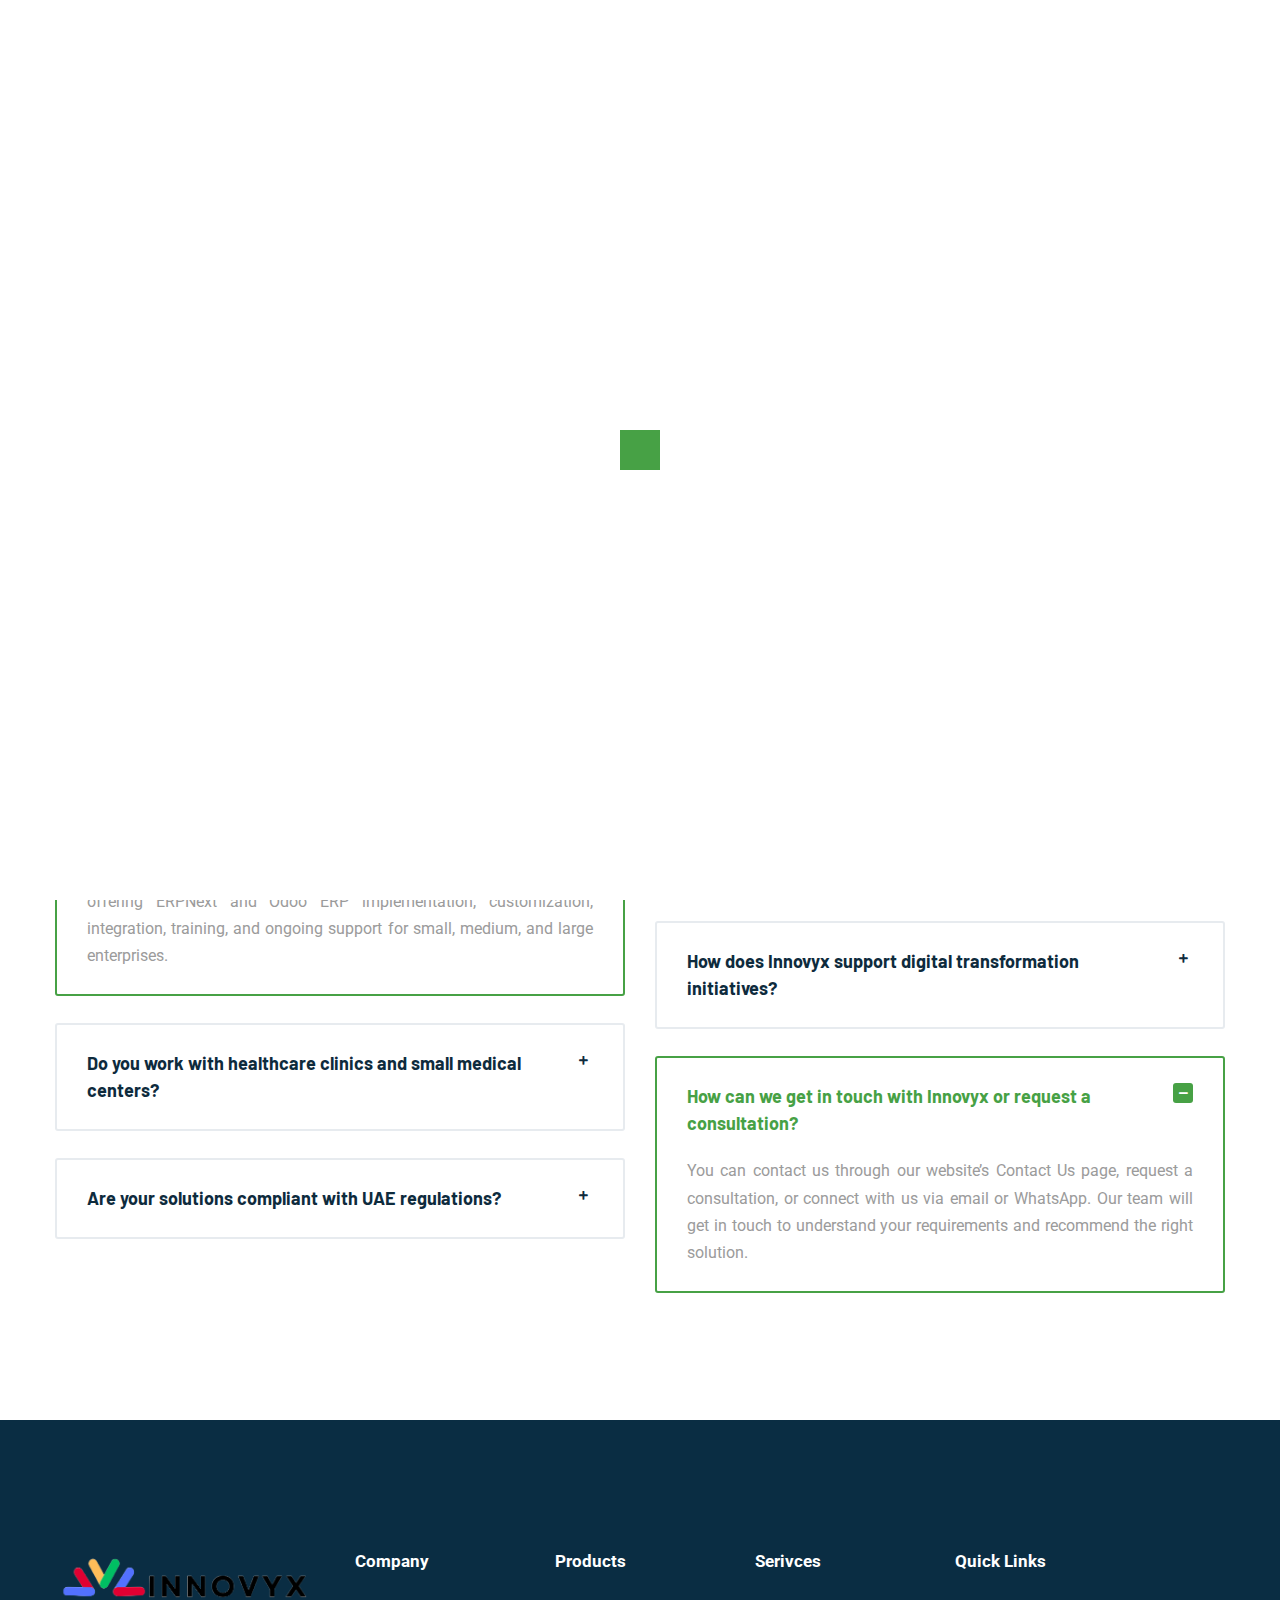
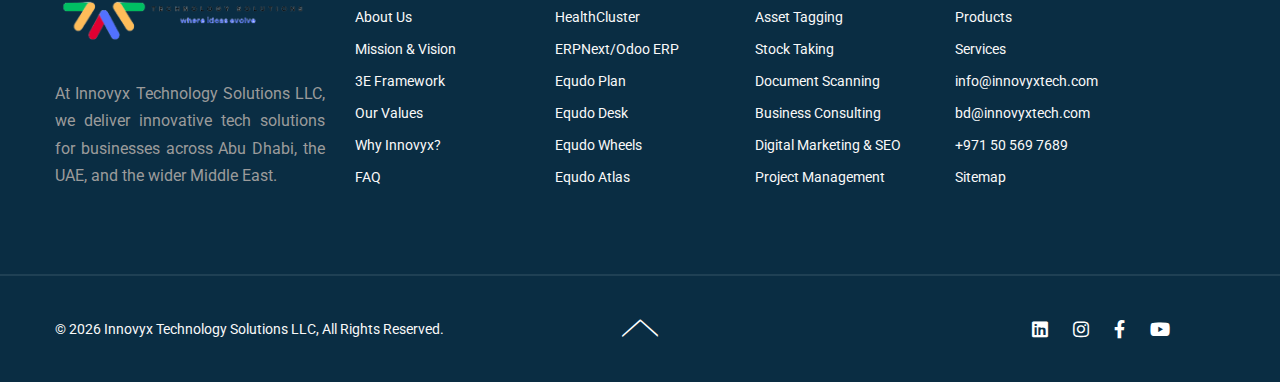
<file: faqs.html>
<!DOCTYPE html>
<html lang="en">

<head>
  <meta charset="UTF-8" />
  <meta name="viewport" content="width=device-width, initial-scale=1.0" />
  <meta http-equiv="X-UA-Compatible" content="ie=edge" />
  <meta name="description" content="Innovative technology solutions in the UAE helping businesses achieve smart, 
  scalable growth across healthcare, education, construction, and trading sectors and more...">
  <link href="assets/image/logo/fav-inno.png" rel="icon">
  <title>Innovative Technology Solutions in UAE | Driving Business Growth </title>

  <link rel="stylesheet"
    href="https://fonts.googleapis.com/css2?family=Barlow:wght@400;600;700;800;900&family=Roboto:wght@400;700&display=swap">
  <link rel="stylesheet" href="https://use.fontawesome.com/releases/v5.15.1/css/all.css">
  <link rel="stylesheet" href="assets/css/libraries.css">
  <link rel="stylesheet" href="assets/css/style.css">
</head>

<body>
  <div class="wrapper">
    <div class="preloader">
      <div class="sk-cube-grid">
        <span class="sk-cube"></span>
        <span class="sk-cube"></span>
        <span class="sk-cube"></span>
        <span class="sk-cube"></span>
        <span class="sk-cube"></span>
        <span class="sk-cube"></span>
        <span class="sk-cube"></span>
        <span class="sk-cube"></span>
        <span class="sk-cube"></span>
      </div>
    </div><!-- /.preloader -->

    <!-- =========================
        Header 
    =========================== -->
    <header class="header header-transparent">
      <nav class="navbar navbar-expand-lg sticky-navbar">
        <div class="container">

          <a class="navbar-brand" href="index.html">
            <img src="assets/image/logo/Innovyx-logo-png.png" class="logo-light" alt="Innovyx-logo">
            <img src="assets/image/logo/LOGO-INNOVYX.png" class="logo-dark" alt="Innovyx-logo">
          </a>
          <button class="navbar-toggler" type="button">
            <span class="menu-lines"><span></span></span>
          </button>
          <div class="collapse navbar-collapse" id="mainNavigation">

            <ul class="navbar-nav ml-auto">
              <li class="nav__item">
                <a href="index.html" class="nav__item-link">Home</a>
              </li>
              
              <li class="nav__item  has-dropdown">
                <a href="#" data-toggle="dropdown" class="dropdown-toggle nav__item-link">Company</a>
                <ul class="dropdown-menu">
                  <li class="nav__item">
                    <a href="about-us.html" class="nav__item-link">About Us</a>
                  </li><!-- /.nav-item -->
                  <li class="nav__item">
                    <a href="why-us.html" class="nav__item-link">Mission </a>
                  </li><!-- /.nav-item -->
                  <li class="nav__item">
                    <a href="leadership-team.html" class="nav__item-link">Vision </a>
                  </li><!-- /.nav-item -->
                  <li class="nav__item">
                    <a href="awards.html" class="nav__item-link">Values</a>
                  </li><!-- /.nav-item -->
                  <li class="nav__item">
                    <a href="pricing.html" class="nav__item-link">3E Framework</a>
                  </li><!-- /.nav-item -->
                  <li class="nav__item">
                    <a href="faqs.html" class="nav__item-link">Why Innovyx?</a>
                  </li> <!-- /.nav-item -->
                  <li class="nav__item">
                    <!-- <a href="careers.html" class="nav__item-link">Founders</a> -->
                  </li><!-- /.nav-item -->
                  <li class="nav__item">
                    <!-- <a href="careers.html" class="nav__item-link">Team</a> -->
                  </li><!-- /.nav-item -->
                </ul><!-- /.dropdown-menu -->
              </li><!-- /.nav-item -->

              <li class="nav__item  has-dropdown">
                <a href="#" data-toggle="dropdown" class="dropdown-toggle nav__item-link">Products</a>
                <ul class="dropdown-menu wide-dropdown-menu">
                  <li class="nav__item">
                    <div class="row mx-0">
                      <div class="col-sm-6 dropdown-menu-col">
                        <a href="products.html" class="nav__item-link dropdown-menu-title">Products</a>
                        <ul class="nav flex-column">
                          <li class="nav__item"><a class="nav__item-link" href="healthcluster.html">HealthCluster </a>
                          </li> <!-- /.nav-item -->
                          <li class="nav__item"><a class="nav__item-link" href="erp.html">ERPNext / Odoo ERP</a>
                          </li> <!-- /.nav-item -->
                          <li class="nav__item"><a class="nav__item-link" href="project-management.html">Equdo Plan </a>
                          </li> <!-- /.nav-item -->
                          <li class="nav__item"><a class="nav__item-link" href="IT-service-management.html">Equdo Desk </a>
                          </li> <!-- /.nav-item -->
                          <li class="nav__item"><a class="nav__item-link" href="garage-management.html">Equdo Wheels </a>
                          </li> <!-- /.nav-item -->
                          <li class="nav__item"><a class="nav__item-link" href="facility-management.html">Equdo Atlas </a>
                          </li>
                          <!-- /.nav-item -->
                        </ul>
                      </div><!-- /.col-sm-6 -->
                      <div class="col-sm-6 dropdown-menu-col">
                        <a href="solutions.html" class="nav__item-link dropdown-menu-title">Solutions</a>
                        <ul class="nav flex-column">
                          <li class="nav__item"><a class="nav__item-link"
                              href="solutions.html">AI & BI</a></li> <!-- /.nav-item -->
                          <li class="nav__item"><a class="nav__item-link"
                              href="solutions.html">E-Commerce </a></li> <!-- /.nav-item -->
                          <li class="nav__item"><a class="nav__item-link"
                              href="solutions.html">Mobile App Development </a></li> <!-- /.nav-item -->
                          
                        </ul>
                      </div><!-- /.col-sm-6 -->
                    </div><!-- /.row -->
                  </li><!-- /.nav-item -->
                </ul><!-- /.dropdown-menu -->
              </li><!-- /.nav-item -->
              
              <li class="nav__item  has-dropdown">
                <a href="#" data-toggle="dropdown" class="dropdown-toggle nav__item-link">Services</a>
                <ul class="dropdown-menu">
                  <li class="nav__item">
                    <a href="services.html" class="nav__item-link">Asset Tagging </a>  
                  </li><!-- /.nav-item -->
                  <li class="nav__item">
                    <a href="services.html" class="nav__item-link">Stock Taking </a> 
                  </li><!-- /.nav-item -->
                  <li class="nav__item">
                    <a href="services.html" class="nav__item-link">Digitization </a> 
                  </li><!-- /.nav-item -->
                  <li class="nav__item">
                    <a href="services.html" class="nav__item-link">Business Consulting </a> 
                  </li><!-- /.nav-item -->
                  <li class="nav__item">
                    <a href="services.html" class="nav__item-link">Digital Marketing </a> 
                  </li><!-- /.nav-item -->
                  <li class="nav__item">
                    <a href="services.html" class="nav__item-link"> Project Management </a> 
                  </li><!-- /.nav-item -->
                  <li class="nav__item">
                    <a href="services.html" class="nav__item-link"> Custom Software  </a> 
                  </li><!-- /.nav-item -->


                </ul><!-- /.dropdown-menu -->
              </li><!-- /.nav-item -->
              <li class="nav__item">
                <a href="industries.html" class="nav__item-link">Industries</a>
              </li>
              <!-- <li class="nav__item">
                <a href="industries.html" class="nav__item-link">Testimonials</a>
              </li> -->

              <!-- <li class="nav__item">
                <a href="industries.html" class="nav__item-link">Gallery</a>
              </li>
              <li class="nav__item">
                <a href="industries.html" class="nav__item-link">News & Events</a>
              </li> -->
              <li class="nav__item">
                <a href="faqs.html" class="nav__item-link">FAQ</a>
              </li>
              
              <li class="nav__item">
                <a href="contact-us.html" class="nav__item-link">Contacts</a>
              </li><!-- /.nav-item -->
            </ul><!-- /.navbar-nav -->
          </div><!-- /.navbar-collapse -->
        </div><!-- /.container -->
      </nav><!-- /.navabr -->
    </header><!-- /.Header -->

    
   <!-- ========================
       page title 
    =========================== -->
    <section class="page-title page-title-layout8 bg-overlay bg-overlay-gradient bg-parallax">
      <div class="bg-img"><img src="assets/images/page-titles/8.jpg" alt="background"></div>
      <div class="container">
        <div class="row align-items-center">
          <div class="col-sm-12 col-md-12 col-lg-12 col-xl-12">
            <h1 class="pagetitle__heading">FAQ</h1>
            <div class="row">
              <div class="col-12">
                <nav>
                  <ol class="breadcrumb justify-content-center">
                    <li class="breadcrumb-item"><a href="index.html">Home</a></li>
                    <li class="breadcrumb-item active" aria-current="page">FAQS</li>
                  </ol>
                </nav>
              </div><!-- /.col-12 -->
            </div><!-- /.row -->
            
          </div><!-- /.col-xl-6 -->
        </div><!-- /.row -->
        
      </div><!-- /.container -->
    </section><!-- /.page-title -->


    <!-- ======================
       FAQ
    ========================= -->
    <section class="faq pt-130 pb-100">
      <div class="container">
        <div class="row" id="accordion">
          <div class="col-sm-12 col-md-12 col-lg-6">
            <div class="accordion-item">
              <div class="accordion__header" data-toggle="collapse" data-target="#collapse1">
                <a class="accordion__title" href="#">What industries does Innovyx Technology Solutions serve?</a>
              </div><!-- /.accordion-item-header -->
              <div id="collapse1" class="collapse" data-parent="#accordion">
                <div class="accordion__body">
                  <p>Innovyx serves a wide range of industries including Healthcare, Education, EPC (Construction, Oil & Gas, MEP), Trading, and Service-based organizations. 
                    Our solutions are designed to adapt to industry-specific operational and compliance requirements.</p>
                </div><!-- /.accordion-item-body -->
              </div>
            </div><!-- /.accordion-item -->
            <div class="accordion-item">
              <div class="accordion__header" data-toggle="collapse" data-target="#collapse2">
                <a class="accordion__title" href="#">What type of technology solutions does Innovyx provide?</a>
              </div><!-- /.accordion-item-header -->
              <div id="collapse2" class="collapse" data-parent="#accordion">
                <div class="accordion__body">
                  <p>We provide enterprise technology solutions including ERP systems, EMR & healthcare platforms, asset management systems, IT service management, business intelligence, 
                    custom software development, mobile applications, and digital transformation consulting.</p>
                </div><!-- /.accordion-item-body -->
              </div>
            </div><!-- /.accordion-item -->
            <div class="accordion-item opened">
              <div class="accordion__header" data-toggle="collapse" data-target="#collapse3">
                <a class="accordion__title" href="#">Does Innovyx offer ERP implementation services in the UAE?</a>
              </div><!-- /.accordion-item-header -->
              <div id="collapse3" class="collapse show" data-parent="#accordion">
                <div class="accordion__body">
                  <p>Yes. Innovyx is an experienced ERP solution provider in the UAE, offering ERPNext and Odoo ERP implementation, 
                    customization, integration, training, and ongoing support for small, medium, and large enterprises.</p>
                </div><!-- /.accordion-item-body -->
              </div>
            </div><!-- /.accordion-item -->
            <div class="accordion-item">
              <div class="accordion__header" data-toggle="collapse" data-target="#collapse4">
                <a class="accordion__title" href="#">Do you work with healthcare clinics and small medical centers?</a>
              </div><!-- /.accordion-item-header -->
              <div id="collapse4" class="collapse" data-parent="#accordion">
                <div class="accordion__body">
                  <p>Absolutely. We work with hospitals, medical centers, clinics, and specialty practices, including small and mid-sized facilities. Our healthcare solutions such as EMR, HIS, PACS,
                     RCM, and patient experience systems are scalable and compliant with UAE healthcare standards.</p>
                </div><!-- /.accordion-item-body -->
              </div>
            </div><!-- /.accordion-item -->
            <div class="accordion-item">
              <div class="accordion__header" data-toggle="collapse" data-target="#collapse5">
                <a class="accordion__title" href="#">Are your solutions compliant with UAE regulations?</a>
              </div><!-- /.accordion-item-header -->
              <div id="collapse5" class="collapse" data-parent="#accordion">
                <div class="accordion__body">
                  <p>Yes. Our healthcare and enterprise solutions are designed to align with UAE regulatory requirements, 
                    including integrations with Malaffi, Riayati, NABIDH, and MOHAP systems where applicable.</p>
                </div><!-- /.accordion-item-body -->
              </div>
            </div><!-- /.accordion-item -->
          </div><!-- /.col-lg-6 -->
          <div class="col-sm-12 col-md-12 col-lg-6">
            <div class="accordion-item">
              <div class="accordion__header" data-toggle="collapse" data-target="#collapse6">
                <a class="accordion__title" href="#">Do you provide asset tagging and asset management services?</a>
              </div><!-- /.accordion-item-header -->
              <div id="collapse6" class="collapse" data-parent="#accordion">
                <div class="accordion__body">
                  <p>Yes. Innovyx offers end-to-end asset tagging and asset management services, including physical tagging, asset registers, lifecycle tracking, 
                    maintenance planning, and compliance reporting for healthcare, education, and corporate environments.</p>
                </div><!-- /.accordion-item-body -->
              </div>
            </div><!-- /.accordion-item -->
            <div class="accordion-item">
              <div class="accordion__header" data-toggle="collapse" data-target="#collapse7">
                <a class="accordion__title" href="#">Can Innovyx customize software based on our business needs?</a>
              </div><!-- /.accordion-item-header -->
              <div id="collapse7" class="collapse" data-parent="#accordion">
                <div class="accordion__body">
                  <p>Yes. We specialize in custom software development and system customization. Our solutions are tailored to your business workflows, ensuring scalability, security, and long-term adaptability.</p>
                </div><!-- /.accordion-item-body -->
              </div>
            </div><!-- /.accordion-item -->
            <div class="accordion-item">
              <div class="accordion__header" data-toggle="collapse" data-target="#collapse8">
                <a class="accordion__title" href="#">Do you provide post-implementation support and training?</a>
              </div><!-- /.accordion-item-header -->
              <div id="collapse8" class="collapse" data-parent="#accordion">
                <div class="accordion__body">
                  <p>Yes. We provide dedicated implementation support, user training, system documentation, and ongoing technical support to ensure smooth adoption and long-term success of our solutions.</p>
                </div><!-- /.accordion-item-body -->
              </div>
            </div><!-- /.accordion-item -->
            <div class="accordion-item">
              <div class="accordion__header" data-toggle="collapse" data-target="#collapse9">
                <a class="accordion__title" href="#">How does Innovyx support digital transformation initiatives?</a>
              </div><!-- /.accordion-item-header -->
              <div id="collapse9" class="collapse" data-parent="#accordion">
                <div class="accordion__body">
                  <p>We take a structured approach to digital transformation by combining business process consulting, automation, enterprise systems, and data intelligence. 
                    Our focus is on improving efficiency, visibility, and decision-making across the organization.</p>
                </div><!-- /.accordion-item-body -->
              </div>
            </div><!-- /.accordion-item -->
            <div class="accordion-item opened">
              <div class="accordion__header" data-toggle="collapse" data-target="#collapse10">
                <a class="accordion__title" href="#">How can we get in touch with Innovyx or request a consultation?</a>
              </div><!-- /.accordion-item-header -->
              <div id="collapse10" class="collapse show" data-parent="#accordion">
                <div class="accordion__body">
                  <p>You can contact us through our website’s Contact Us page, request a consultation, or connect with us via email or WhatsApp.
                     Our team will get in touch to understand your requirements and recommend the right solution.</p>
                </div><!-- /.accordion-item-body -->
              </div>
            </div><!-- /.accordion-item -->
          </div><!-- /.col-lg-6 -->
        </div><!-- /.row -->
      </div><!-- /.container -->
    </section><!-- /.FAQ -->


    <!-- ========================
      Footer
    ========================== -->
    <footer class="footer">
      <div class="footer-primary">
        <div class="container">
          <div class="row">
            <div class="col-sm-12 col-md-12 col-lg-3 footer-widget footer-widget-about">
              <div class="footer-widget__content">
                <img src="assets/image/logo/transparent.png" alt="Innovyx - logo" class="mb-30">
                <p>At Innovyx Technology Solutions LLC, we deliver innovative tech solutions for businesses across Abu Dhabi, the UAE, and the wider Middle East.</p>
              </div><!-- /.footer-widget__content -->
            </div><!-- /.col-xl-3 -->
            <div class="col-sm-6 col-md-4 col-lg-2 footer-widget footer-widget-nav">
              <h6 class="footer-widget__title">Company</h6>
              <div class="footer-widget__content">
                <nav>
                  <ul class="list-unstyled">
                    <li><a href="about-us.html">About Us</a></li>
                    <li><a href="about-us.html">Mission & Vision</a></li>
                    <li><a href="about-us.html">3E Framework</a></li>
                    <li><a href="about-us.html">Our Values</a></li>
                    <li><a href="about-us.html">Why Innovyx?</a></li>
                    <li><a href="faq.html">FAQ </a> </li>
                  </ul>
                </nav>
              </div><!-- /.footer-widget__content -->
            </div><!-- /.col-lg-2 -->
            <div class="col-sm-6 col-md-4 col-lg-2 footer-widget footer-widget-nav">
              <h6 class="footer-widget__title">Products</h6>
              <div class="footer-widget__content">
                <nav>
                  <ul class="list-unstyled">
                    <li><a href="healthcluster.html">HealthCluster </a></li>
                    <li><a href="erp.html">ERPNext/Odoo ERP</a></li>
                    <li><a href="project-management.html">Equdo Plan </a></li>
                    <li><a href="IT-service-management.html">Equdo Desk </a></li>
                    <li><a href="garage-management.html">Equdo Wheels </a></li>
                    <li><a href="facility-management.html">Equdo Atlas </a></li>
                    <!-- <li><a href="solutions.html">Solutions</a></li> -->
                  </ul>
                </nav>
              </div><!-- /.footer-widget__content -->
            </div><!-- /.col-lg-2 -->

            <div class="col-sm-6 col-md-4 col-lg-2 footer-widget footer-widget-nav">
              <h6 class="footer-widget__title">Serivces</h6>
              <div class="footer-widget__content">
                <nav>
                  <ul class="list-unstyled">
                    <li><a href="services.html">Asset Tagging </a></li>
                    <li><a href="services.html">Stock Taking </a></li>
                    <li><a href="services.html.html">Document Scanning </a></li>
                    <li><a href="services.html.html">Business Consulting</a></li>
                    <li><a href="services.html">Digital Marketing & SEO </a></li>
                    <li><a href="services.html">Project Management </a> </li>

                  </ul>
                </nav>
              </div><!-- /.footer-widget__content -->
            </div><!-- /.col-lg-2 -->

            <div class="col-sm-6 col-md-4 col-lg-2 footer-widget footer-widget-nav">
              <h6 class="footer-widget__title">Quick Links</h6>
              <div class="footer-widget__content">
                <nav>
                  <ul class="list-unstyled">
                    <li><a href="products.html">Products </a></li>
                    <li><a href="services.html">Services</a></li>

                    <li> <a href="mailto:info@innovyxtech.com">info@innovyxtech.com</a></li>
                <li><a href="mailto:bd@innovyxtech.com">bd@innovyxtech.com</a></li>
                <li> <a href="+971505697689">+971 50 569 7689</a></li>
                <li><a href="sitemap.html">Sitemap </a> </li>
                

                  </ul>
                </nav>
              </div><!-- /.footer-widget__content -->
            </div><!-- /.col-lg-2 -->

          </div><!-- /.row -->
        </div><!-- /.container -->
      </div><!-- /.footer-primary -->
      <div class="footer-secondary">
        <div class="container">
          <div class="row align-items-center">
            <div class="col-sm-12 col-md-5 col-lg-5">
              <div class="footer__copyrights">
                <span class="fz-14">&copy; 2026 Innovyx Technology Solutions LLC, All Rights Reserved.</span>
                <a class="fz-14 color-primary" href="www.innovyxtech.com/"></a>
              </div>
            </div><!-- /.col-lg-6 -->
            <div class="col-sm-12 col-md-2 col-lg-2 text-center">
              <button id="scrollTopBtn" class="my-2"><i class="icon-arrow-up-2"></i></button>
            </div><!-- /.col-lg-2 -->
            <div class="col-sm-12 col-md-5 col-lg-5 d-flex flex-wrap justify-content-end align-items-center">
              <ul class="social-icons list-unstyled mb-0 mr-30">
                <li><a href="https://www.linkedin.com/company/innovyxtech/posts/?feedView=all"><i class="fab fa-linkedin"></i></a></li>
                <li><a href="https://www.instagram.com/innovyxtech?igsh=YmJtaWptMnN1emM1"><i class="fab fa-instagram"></i></a></li>
                <li><a href="#"><i class="fab fa-facebook-f"></i></a></li>
                <li><a href="https://www.youtube.com/@InnovyxTechnologySolutions"><i class="fab fa-youtube"></i></a></li>
              </ul><!-- /.social-icons -->
              
            </div><!-- /.col-lg-6 -->
          </div><!-- /.row -->
        </div><!-- /.container -->
      </div><!-- /.footer-secondary -->
    </footer><!-- /.Footer -->

 
  </div> 
  <!-- /.wrapper -->

  <a href="https://wa.me/971XXXXXXXXX"
   class="whatsapp-float"
   target="_blank"
   aria-label="Chat on WhatsApp">
    <i class="fab fa-whatsapp" id="whatsapp-icon"></i>
  </a>


  <script src="assets/js/jquery-3.5.1.min.js"></script>
  <script src="assets/js/plugins.js"></script>
  <script src="assets/js/main.js"></script>
</body>

</html>
</file>
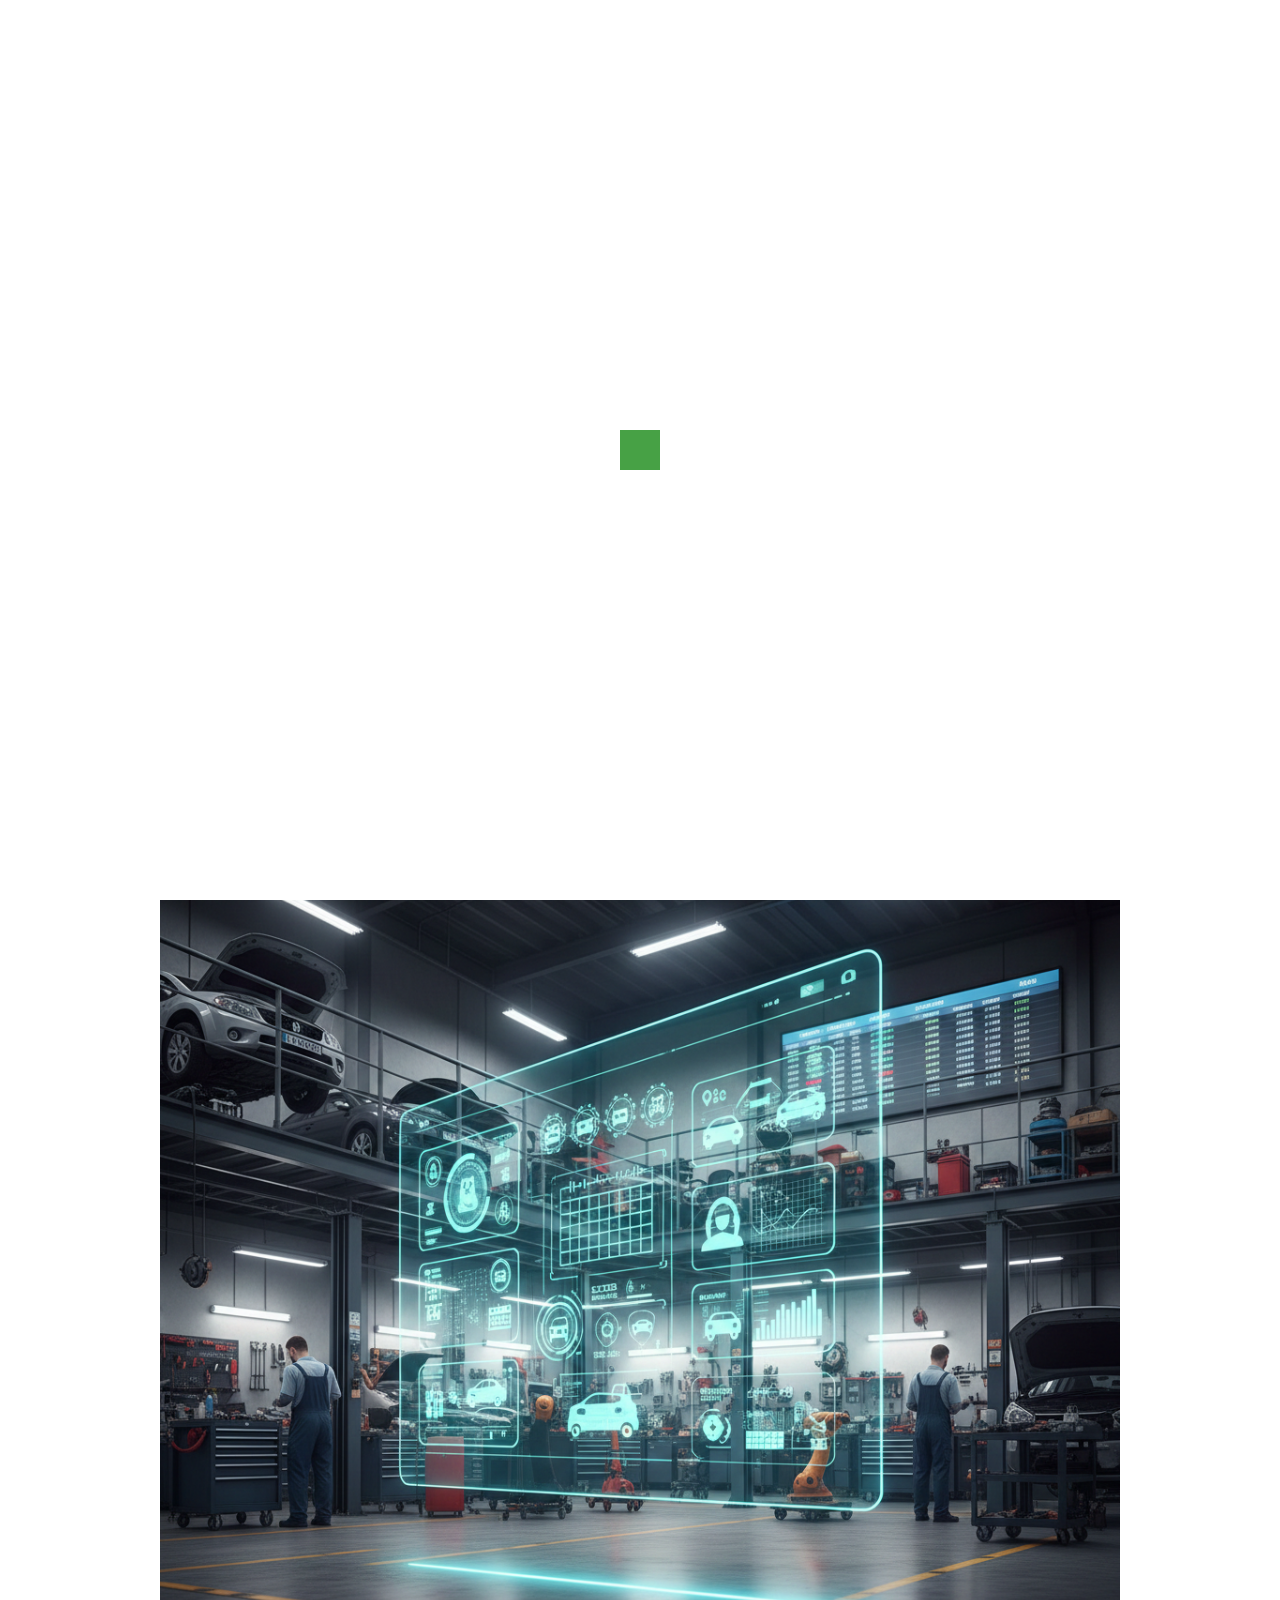
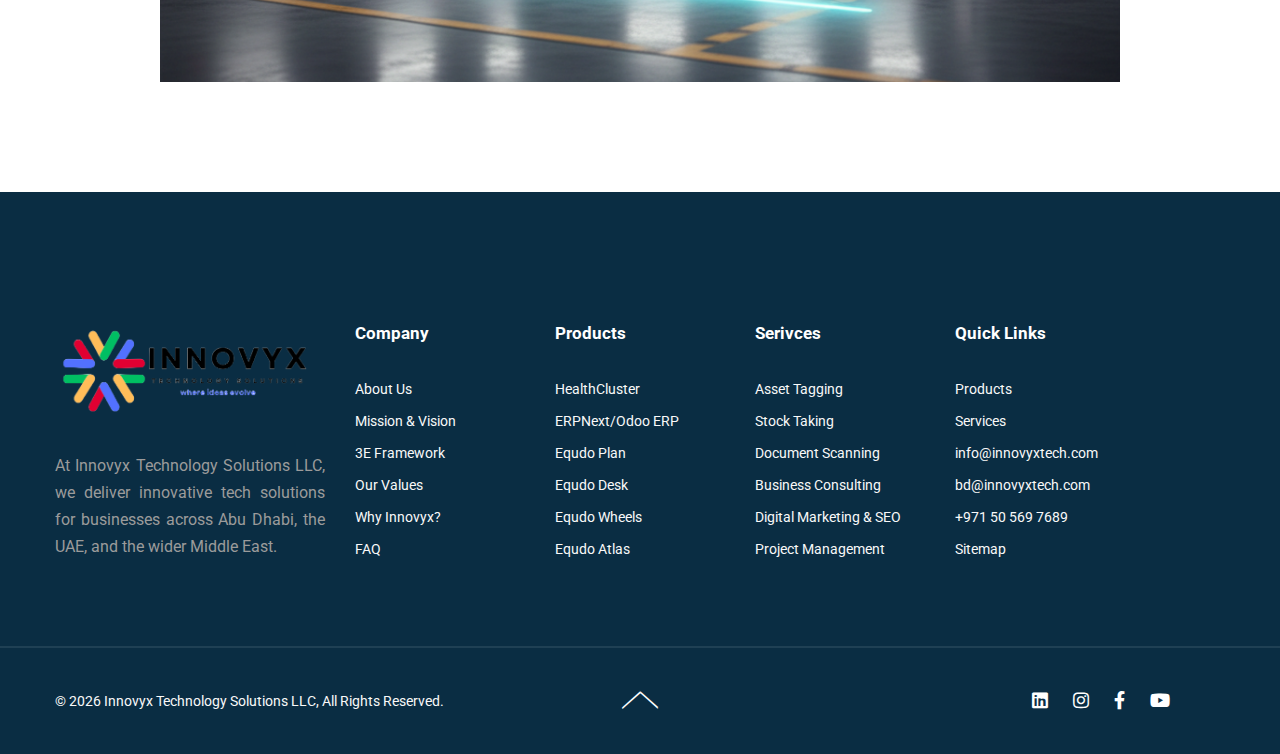
<file: garage-management.html>
<!DOCTYPE html>
<html lang="en">

<head>
  <meta charset="UTF-8" />
  <meta name="viewport" content="width=device-width, initial-scale=1.0" />
  <meta http-equiv="X-UA-Compatible" content="ie=edge" />
  <meta name="description" content="Innovative technology solutions in the UAE helping businesses achieve smart, 
  scalable growth across healthcare, education, construction, and trading sectors and more...">
  <link href="assets/image/logo/fav-inno.png" rel="icon">
  <title>Innovative Technology Solutions in UAE | Driving Business Growth </title>

  <link rel="stylesheet"
    href="https://fonts.googleapis.com/css2?family=Barlow:wght@400;600;700;800;900&family=Roboto:wght@400;700&display=swap">
  <link rel="stylesheet" href="https://use.fontawesome.com/releases/v5.15.1/css/all.css">
  <link rel="stylesheet" href="assets/css/libraries.css">
  <link rel="stylesheet" href="assets/css/style.css">
</head>

<body>
  <div class="wrapper">
    <div class="preloader">
      <div class="sk-cube-grid">
        <span class="sk-cube"></span>
        <span class="sk-cube"></span>
        <span class="sk-cube"></span>
        <span class="sk-cube"></span>
        <span class="sk-cube"></span>
        <span class="sk-cube"></span>
        <span class="sk-cube"></span>
        <span class="sk-cube"></span>
        <span class="sk-cube"></span>
      </div>
    </div><!-- /.preloader -->

    <!-- =========================
        Header 
    =========================== -->
    <header class="header header-transparent">
      <nav class="navbar navbar-expand-lg sticky-navbar">
        <div class="container">

          <a class="navbar-brand" href="index.html">
            <img src="assets/image/logo/Innovyx-logo-png.png" class="logo-light" alt="Innovyx-logo">
            <img src="assets/image/logo/LOGO-INNOVYX.png" class="logo-dark" alt="Innovyx-logo">
          </a>
          <button class="navbar-toggler" type="button">
            <span class="menu-lines"><span></span></span>
          </button>
          <div class="collapse navbar-collapse" id="mainNavigation">

            <ul class="navbar-nav ml-auto">
              <li class="nav__item">
                <a href="index.html" class="nav__item-link">Home</a>
              </li>
              
              <li class="nav__item  has-dropdown">
                <a href="#" data-toggle="dropdown" class="dropdown-toggle nav__item-link">Company</a>
                <ul class="dropdown-menu">
                  <li class="nav__item">
                    <a href="about-us.html" class="nav__item-link">About Us</a>
                  </li><!-- /.nav-item -->
                  <li class="nav__item">
                    <a href="why-us.html" class="nav__item-link">Mission </a>
                  </li><!-- /.nav-item -->
                  <li class="nav__item">
                    <a href="leadership-team.html" class="nav__item-link">Vision </a>
                  </li><!-- /.nav-item -->
                  <li class="nav__item">
                    <a href="awards.html" class="nav__item-link">Values</a>
                  </li><!-- /.nav-item -->
                  <li class="nav__item">
                    <a href="pricing.html" class="nav__item-link">3E Framework</a>
                  </li><!-- /.nav-item -->
                  <li class="nav__item">
                    <a href="faqs.html" class="nav__item-link">Why Innovyx?</a>
                  </li> <!-- /.nav-item -->
                  <li class="nav__item">
                    <!-- <a href="careers.html" class="nav__item-link">Founders</a> -->
                  </li><!-- /.nav-item -->
                  <li class="nav__item">
                    <!-- <a href="careers.html" class="nav__item-link">Team</a> -->
                  </li><!-- /.nav-item -->
                </ul><!-- /.dropdown-menu -->
              </li><!-- /.nav-item -->

              <li class="nav__item  has-dropdown">
                <a href="#" data-toggle="dropdown" class="dropdown-toggle nav__item-link">Products</a>
                <ul class="dropdown-menu wide-dropdown-menu">
                  <li class="nav__item">
                    <div class="row mx-0">
                      <div class="col-sm-6 dropdown-menu-col">
                        <a href="products.html" class="nav__item-link dropdown-menu-title">Products</a>
                        <ul class="nav flex-column">
                          <li class="nav__item"><a class="nav__item-link" href="healthcluster.html">HealthCluster </a>
                          </li> <!-- /.nav-item -->
                          <li class="nav__item"><a class="nav__item-link" href="erp.html">ERPNext / Odoo ERP</a>
                          </li> <!-- /.nav-item -->
                          <li class="nav__item"><a class="nav__item-link" href="project-management.html">Equdo Plan </a>
                          </li> <!-- /.nav-item -->
                          <li class="nav__item"><a class="nav__item-link" href="IT-service-management.html">Equdo Desk </a>
                          </li> <!-- /.nav-item -->
                          <li class="nav__item"><a class="nav__item-link" href="garage-management.html">Equdo Wheels </a>
                          </li> <!-- /.nav-item -->
                          <li class="nav__item"><a class="nav__item-link" href="facility-management.html">Equdo Atlas </a>
                          </li>
                          <!-- /.nav-item -->
                        </ul>
                      </div><!-- /.col-sm-6 -->
                      <div class="col-sm-6 dropdown-menu-col">
                        <a href="solutions.html" class="nav__item-link dropdown-menu-title">Solutions</a>
                        <ul class="nav flex-column">
                          <li class="nav__item"><a class="nav__item-link"
                              href="solutions.html">AI & BI</a></li> <!-- /.nav-item -->
                          <li class="nav__item"><a class="nav__item-link"
                              href="solutions.html">E-Commerce </a></li> <!-- /.nav-item -->
                          <li class="nav__item"><a class="nav__item-link"
                              href="solutions.html">Mobile App Development </a></li> <!-- /.nav-item -->
                          
                        </ul>
                      </div><!-- /.col-sm-6 -->
                    </div><!-- /.row -->
                  </li><!-- /.nav-item -->
                </ul><!-- /.dropdown-menu -->
              </li><!-- /.nav-item -->
              
              <li class="nav__item  has-dropdown">
                <a href="#" data-toggle="dropdown" class="dropdown-toggle nav__item-link">Services</a>
                <ul class="dropdown-menu">
                  <li class="nav__item">
                    <a href="services.html" class="nav__item-link">Asset Tagging </a>  
                  </li><!-- /.nav-item -->
                  <li class="nav__item">
                    <a href="services.html" class="nav__item-link">Stock Taking </a> 
                  </li><!-- /.nav-item -->
                  <li class="nav__item">
                    <a href="services.html" class="nav__item-link">Digitization </a> 
                  </li><!-- /.nav-item -->
                  <li class="nav__item">
                    <a href="services.html" class="nav__item-link">Business Consulting </a> 
                  </li><!-- /.nav-item -->
                  <li class="nav__item">
                    <a href="services.html" class="nav__item-link">Digital Marketing </a> 
                  </li><!-- /.nav-item -->
                  <li class="nav__item">
                    <a href="services.html" class="nav__item-link"> Project Management </a> 
                  </li><!-- /.nav-item -->
                  <li class="nav__item">
                    <a href="services.html" class="nav__item-link"> Custom Software  </a> 
                  </li><!-- /.nav-item -->


                </ul><!-- /.dropdown-menu -->
              </li><!-- /.nav-item -->
              <li class="nav__item">
                <a href="industries.html" class="nav__item-link">Industries</a>
              </li>
              <!-- <li class="nav__item">
                <a href="industries.html" class="nav__item-link">Testimonials</a>
              </li> -->

              <!-- <li class="nav__item">
                <a href="industries.html" class="nav__item-link">Gallery</a>
              </li>
              <li class="nav__item">
                <a href="industries.html" class="nav__item-link">News & Events</a>
              </li> -->
              <li class="nav__item">
                <a href="faqs.html" class="nav__item-link">FAQ</a>
              </li>
              
              <li class="nav__item">
                <a href="contact-us.html" class="nav__item-link">Contacts</a>
              </li><!-- /.nav-item -->
            </ul><!-- /.navbar-nav -->
          </div><!-- /.navbar-collapse -->
        </div><!-- /.container -->
      </nav><!-- /.navabr -->
    </header><!-- /.Header -->
    <!-- ========================
       page title 
    =========================== -->
    <section class="page-title page-title-layout9 bg-overlay bg-overlay-gradient bg-parallax">
      <div class="bg-img"><img src="assets/images/page-titles/9.jpg" alt="background"></div>
      <div class="container">
        <div class="row text-center">
          <div class="col-sm-12 col-md-12 col-lg-12 col-xl-12 ">
            <h1 class="pagetitle__heading">Equdo Wheels </h1>
            <p class="pagetitle__desc text-center"> Garage Management System
            </p>
            <nav>
              <ol class="breadcrumb mb-0 justify-content-center">
                <li class="breadcrumb-item"><a href="index.html">Home</a></li>
                <li class="breadcrumb-item"><a href="products.html">Products</a></li>
                <li class="breadcrumb-item active" aria-current="page">Equdo Wheels</li>
              </ol>
            </nav>
          </div><!-- /.col-xl-6 -->
        </div><!-- /.row -->
      </div><!-- /.container -->
    </section><!-- /.page-title -->


    <!-- ========================
      About Layout 3
    =========================== -->
    <section id="about" class="about-layout2 animated-Progressbars">
      <div class="container">
        
        <div class="row about__Text">
          <div class="col-sm-12 col-md-12 col-lg-12 col-xl-6"> 
            <div class="offset-xl-2 position-relative">
              <i class="icon-quote"></i>
              <!-- <h6 class="heading__title mb-40">Streamlined IT Service and Asset Management for Organizations -->
              </h6>
              <p>Equdo Wheels is a smart garage management platform built to simplify and optimize every aspect of automotive service operations. It handles the complete garage workflow, from job card creation and vehicle history tracking to managing manpower, materials, and BOQs. Spare parts inventory, billing, and customer communication are all integrated into a single, easy-to-use system.
              </p>
              <p>Whether running a single workshop or multiple service locations, Equdo Wheels scales effortlessly to support growth, ensuring consistent service quality and operational excellence across the automotive service industry.</p>
              
            </div>
            <!-- <div class="about__img mt-80 mb-30">
              <img src="assets/image/products/Health-allinone.png" alt="All-in-one-healthcare">
            </div> -->
            
          </div><!-- /.col-xl-6 -->
          <div class="col-sm-12 col-md-12 col-lg-12 col-xl-5 offset-xl-1">
            <p>As a cloud-based application, Equdo Wheels helps garage owners and managers reduce manual errors, streamline operations, and provide a seamless experience for customers. Real-time tracking, automated invoicing, and inventory control give complete operational visibility and financial clarity, while supporting data-driven decisions that improve efficiency and turnaround time.</p>
           
          </div>
            
          <div class="class="col-sm-12 col-md-12 col-lg-12 col-xl-5 about__img mt-90 text-center" id="erp-ext">
            <img src="assets/image/products/garage.png" alt="Integarted with HIS">
          </div>

          </div><!-- /.col-xl-5 -->
        </div><!-- /.row -->
      </div><!-- /.container -->
    </section><!-- /.About Layout 3 -->


    <!-- ========================
      Footer
    ========================== -->
    <footer class="footer">
      <div class="footer-primary">
        <div class="container">
          <div class="row">
            <div class="col-sm-12 col-md-12 col-lg-3 footer-widget footer-widget-about">
              <div class="footer-widget__content">
                <img src="assets/image/logo/transparent.png" alt="Innovyx - logo" class="mb-30">
                <p>At Innovyx Technology Solutions LLC, we deliver innovative tech solutions for businesses across Abu Dhabi, the UAE, and the wider Middle East.</p>
              </div><!-- /.footer-widget__content -->
            </div><!-- /.col-xl-3 -->
            <div class="col-sm-6 col-md-4 col-lg-2 footer-widget footer-widget-nav">
              <h6 class="footer-widget__title">Company</h6>
              <div class="footer-widget__content">
                <nav>
                  <ul class="list-unstyled">
                    <li><a href="about-us.html">About Us</a></li>
                    <li><a href="about-us.html">Mission & Vision</a></li>
                    <li><a href="about-us.html">3E Framework</a></li>
                    <li><a href="about-us.html">Our Values</a></li>
                    <li><a href="about-us.html">Why Innovyx?</a></li>
                    <li><a href="faq.html">FAQ </a> </li>
                  </ul>
                </nav>
              </div><!-- /.footer-widget__content -->
            </div><!-- /.col-lg-2 -->
            <div class="col-sm-6 col-md-4 col-lg-2 footer-widget footer-widget-nav">
              <h6 class="footer-widget__title">Products</h6>
              <div class="footer-widget__content">
                <nav>
                  <ul class="list-unstyled">
                    <li><a href="healthcluster.html">HealthCluster </a></li>
                    <li><a href="erp.html">ERPNext/Odoo ERP</a></li>
                    <li><a href="project-management.html">Equdo Plan </a></li>
                    <li><a href="IT-service-management.html">Equdo Desk </a></li>
                    <li><a href="garage-management.html">Equdo Wheels </a></li>
                    <li><a href="facility-management.html">Equdo Atlas </a></li>
                    <!-- <li><a href="solutions.html">Solutions</a></li> -->
                  </ul>
                </nav>
              </div><!-- /.footer-widget__content -->
            </div><!-- /.col-lg-2 -->

            <div class="col-sm-6 col-md-4 col-lg-2 footer-widget footer-widget-nav">
              <h6 class="footer-widget__title">Serivces</h6>
              <div class="footer-widget__content">
                <nav>
                  <ul class="list-unstyled">
                    <li><a href="services.html">Asset Tagging </a></li>
                    <li><a href="services.html">Stock Taking </a></li>
                    <li><a href="services.html.html">Document Scanning </a></li>
                    <li><a href="services.html.html">Business Consulting</a></li>
                    <li><a href="services.html">Digital Marketing & SEO </a></li>
                    <li><a href="services.html">Project Management </a> </li>

                  </ul>
                </nav>
              </div><!-- /.footer-widget__content -->
            </div><!-- /.col-lg-2 -->

            <div class="col-sm-6 col-md-4 col-lg-2 footer-widget footer-widget-nav">
              <h6 class="footer-widget__title">Quick Links</h6>
              <div class="footer-widget__content">
                <nav>
                  <ul class="list-unstyled">
                    <li><a href="products.html">Products </a></li>
                    <li><a href="services.html">Services</a></li>

                    <li> <a href="mailto:info@innovyxtech.com">info@innovyxtech.com</a></li>
                <li><a href="mailto:bd@innovyxtech.com">bd@innovyxtech.com</a></li>
                <li> <a href="+971505697689">+971 50 569 7689</a></li>
                <li><a href="sitemap.html">Sitemap </a> </li>
                

                  </ul>
                </nav>
              </div><!-- /.footer-widget__content -->
            </div><!-- /.col-lg-2 -->

          </div><!-- /.row -->
        </div><!-- /.container -->
      </div><!-- /.footer-primary -->
      <div class="footer-secondary">
        <div class="container">
          <div class="row align-items-center">
            <div class="col-sm-12 col-md-5 col-lg-5">
              <div class="footer__copyrights">
                <span class="fz-14">&copy; 2026 Innovyx Technology Solutions LLC, All Rights Reserved.</span>
                <a class="fz-14 color-primary" href="www.innovyxtech.com/"></a>
              </div>
            </div><!-- /.col-lg-6 -->
            <div class="col-sm-12 col-md-2 col-lg-2 text-center">
              <button id="scrollTopBtn" class="my-2"><i class="icon-arrow-up-2"></i></button>
            </div><!-- /.col-lg-2 -->
            <div class="col-sm-12 col-md-5 col-lg-5 d-flex flex-wrap justify-content-end align-items-center">
              <ul class="social-icons list-unstyled mb-0 mr-30">
                <li><a href="https://www.linkedin.com/company/innovyxtech/posts/?feedView=all"><i class="fab fa-linkedin"></i></a></li>
                <li><a href="https://www.instagram.com/innovyxtech?igsh=YmJtaWptMnN1emM1"><i class="fab fa-instagram"></i></a></li>
                <li><a href="#"><i class="fab fa-facebook-f"></i></a></li>
                <li><a href="https://www.youtube.com/@InnovyxTechnologySolutions"><i class="fab fa-youtube"></i></a></li>
              </ul><!-- /.social-icons -->
              
            </div><!-- /.col-lg-6 -->
          </div><!-- /.row -->
        </div><!-- /.container -->
      </div><!-- /.footer-secondary -->
    </footer><!-- /.Footer -->

 
  </div> 
  <!-- /.wrapper -->

  <a href="https://wa.me/971XXXXXXXXX"
   class="whatsapp-float"
   target="_blank"
   aria-label="Chat on WhatsApp">
    <i class="fab fa-whatsapp" id="whatsapp-icon"></i>
  </a>



  <script src="assets/js/jquery-3.5.1.min.js"></script>
  <script src="assets/js/plugins.js"></script>
  <script src="assets/js/main.js"></script>
</body>

</html>
</file>
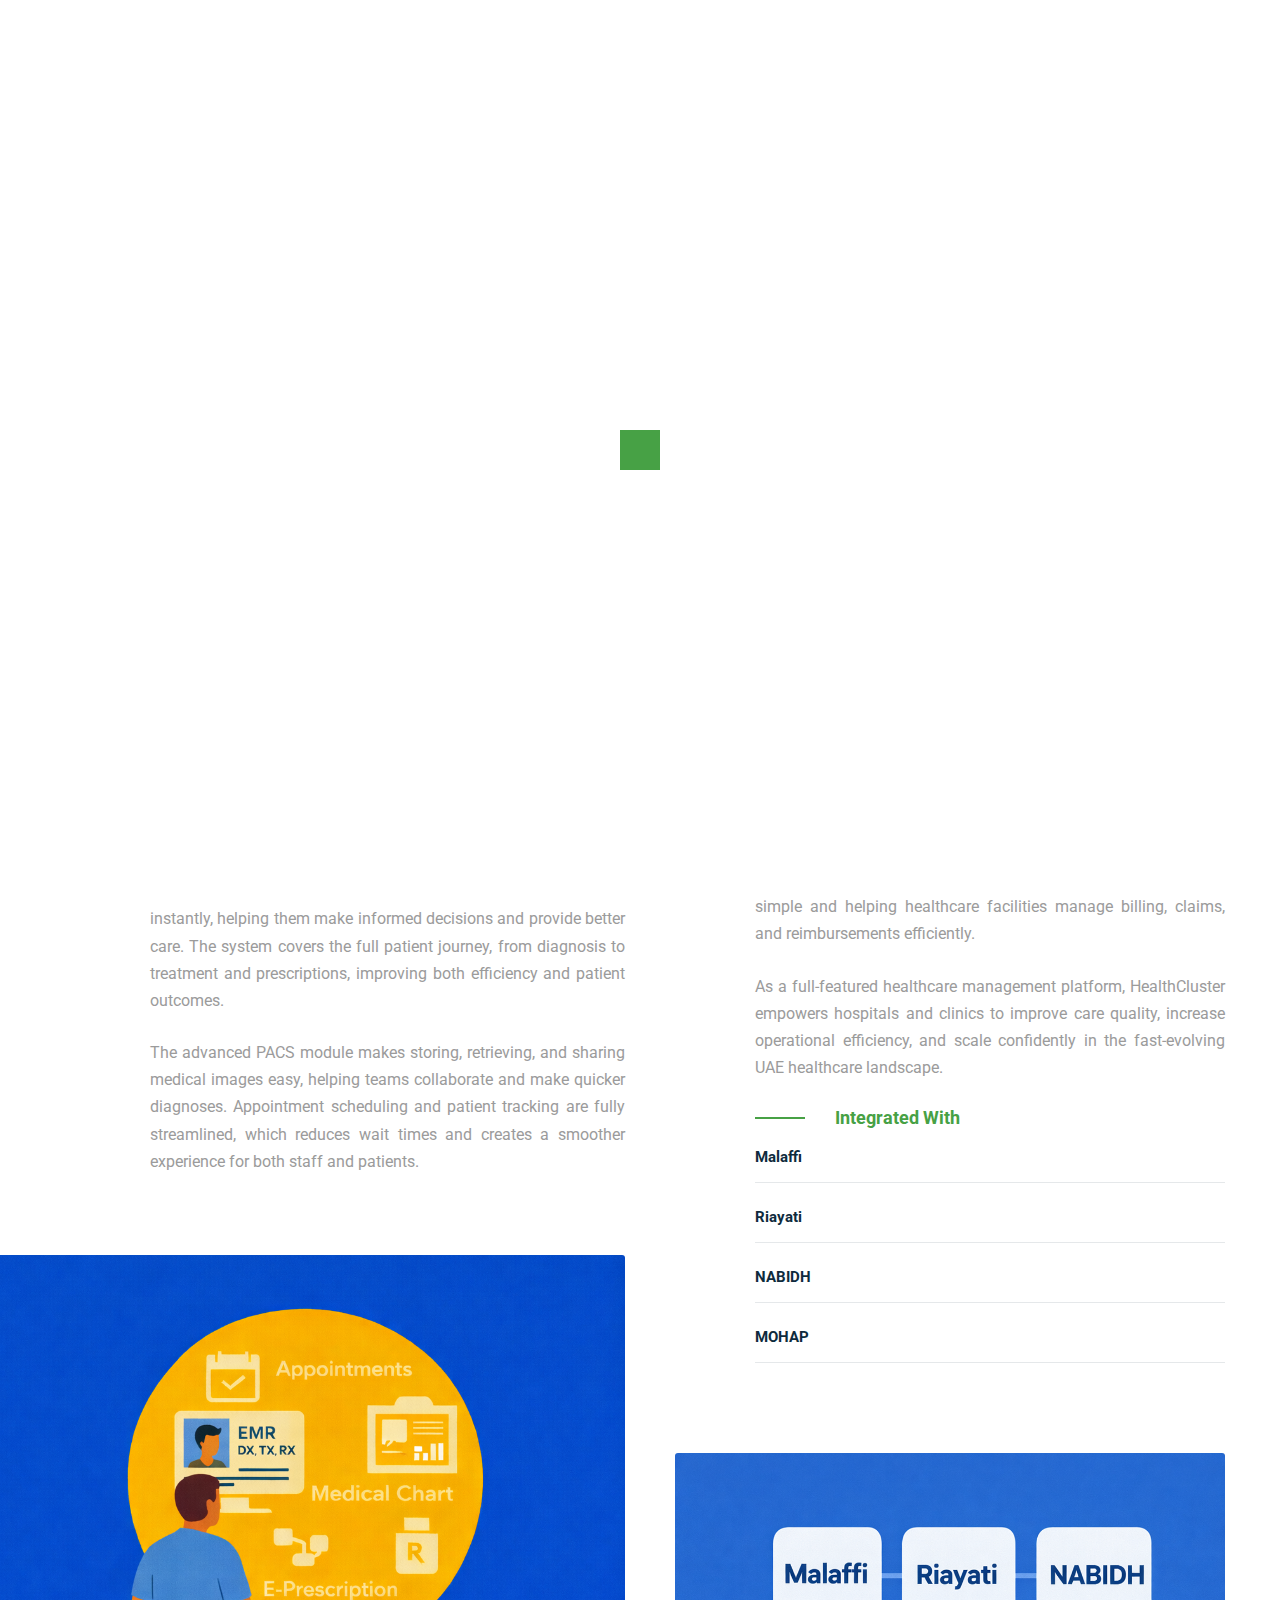
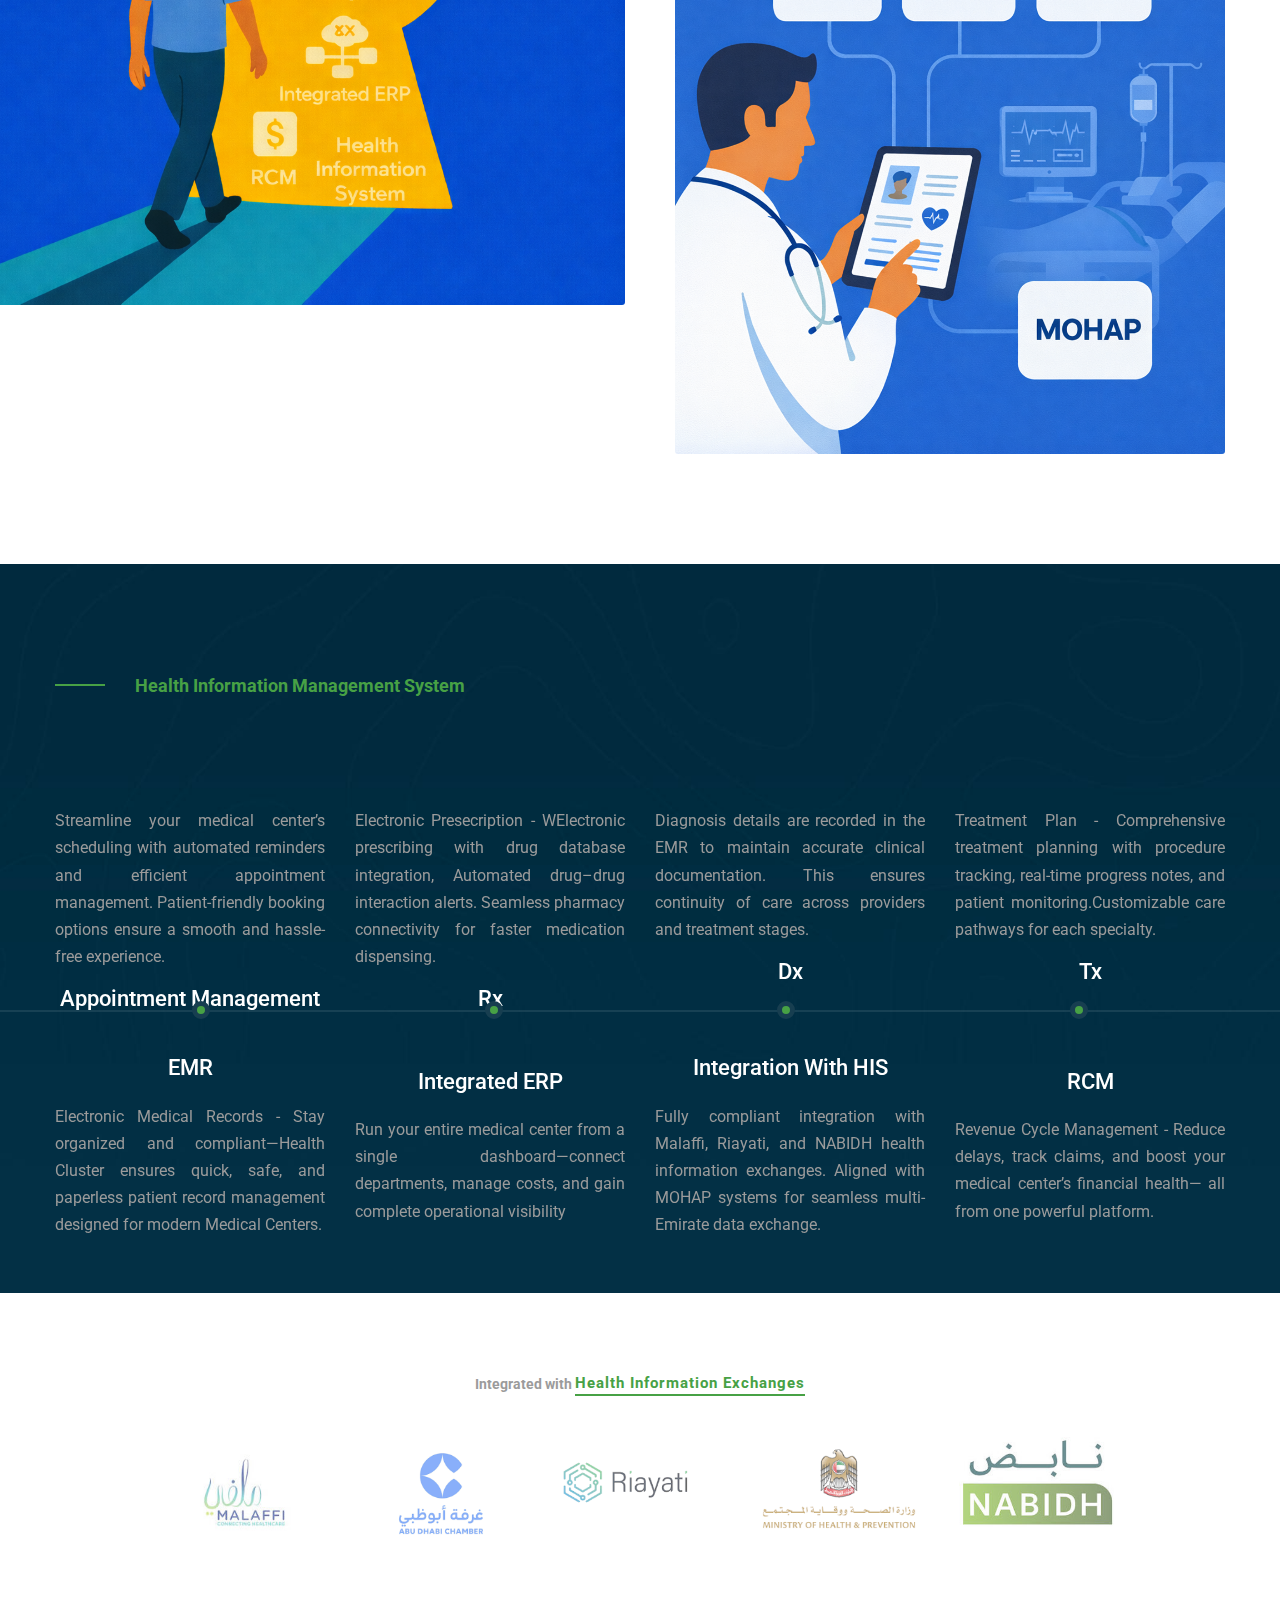
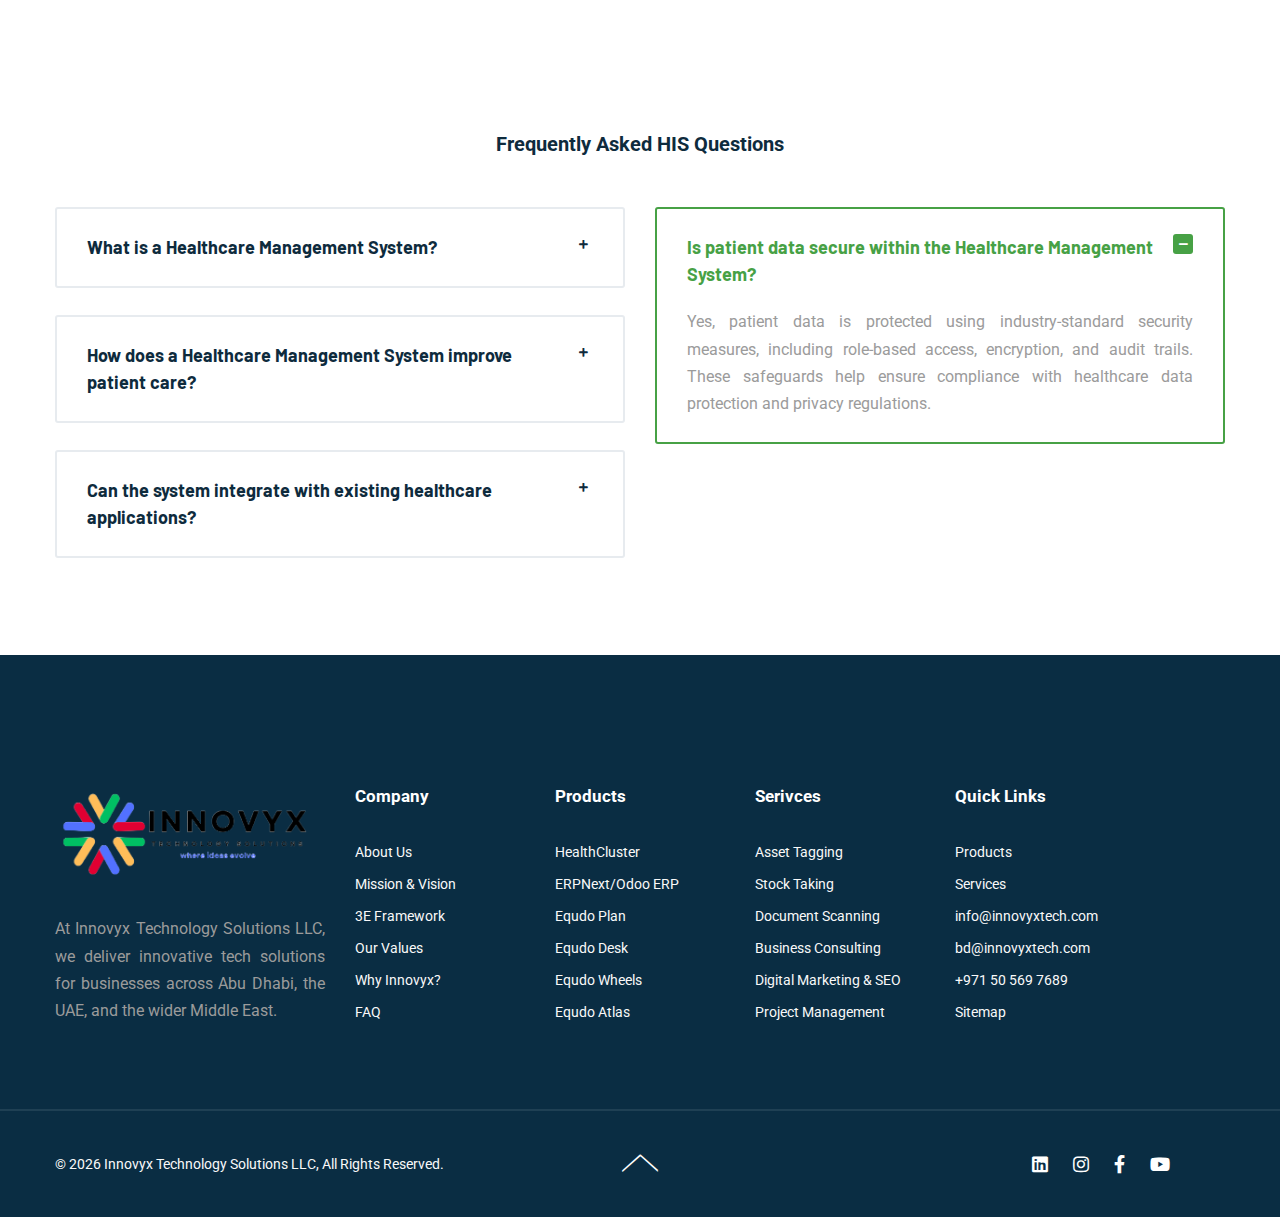
<file: healthcluster.html>
<!DOCTYPE html>
<html lang="en">

<head>
  <meta charset="UTF-8" />
  <meta name="viewport" content="width=device-width, initial-scale=1.0" />
  <meta http-equiv="X-UA-Compatible" content="ie=edge" />
  <meta name="description" content="Innovative technology solutions in the UAE helping businesses achieve smart, 
  scalable growth across healthcare, education, construction, and trading sectors and more...">
  <link href="assets/image/logo/fav-inno.png" rel="icon">
  <title>Innovative Technology Solutions in UAE | Driving Business Growth </title>

  <link rel="stylesheet"
    href="https://fonts.googleapis.com/css2?family=Barlow:wght@400;600;700;800;900&family=Roboto:wght@400;700&display=swap">
  <link rel="stylesheet" href="https://use.fontawesome.com/releases/v5.15.1/css/all.css">
  <link rel="stylesheet" href="assets/css/libraries.css">
  <link rel="stylesheet" href="assets/css/style.css">
</head>

<body>
  <div class="wrapper">
    <div class="preloader">
      <div class="sk-cube-grid">
        <span class="sk-cube"></span>
        <span class="sk-cube"></span>
        <span class="sk-cube"></span>
        <span class="sk-cube"></span>
        <span class="sk-cube"></span>
        <span class="sk-cube"></span>
        <span class="sk-cube"></span>
        <span class="sk-cube"></span>
        <span class="sk-cube"></span>
      </div>
    </div><!-- /.preloader -->

    <!-- =========================
        Header 
    =========================== -->
    <header class="header header-transparent">
      <nav class="navbar navbar-expand-lg sticky-navbar">
        <div class="container">

          <a class="navbar-brand" href="index.html">
            <img src="assets/image/logo/Innovyx-logo-png.png" class="logo-light" alt="Innovyx-logo">
            <img src="assets/image/logo/LOGO-INNOVYX.png" class="logo-dark" alt="Innovyx-logo">
          </a>
          <button class="navbar-toggler" type="button">
            <span class="menu-lines"><span></span></span>
          </button>
          <div class="collapse navbar-collapse" id="mainNavigation">

            <ul class="navbar-nav ml-auto">
              <li class="nav__item">
                <a href="index.html" class="nav__item-link">Home</a>
              </li>
              
              <li class="nav__item  has-dropdown">
                <a href="#" data-toggle="dropdown" class="dropdown-toggle nav__item-link">Company</a>
                <ul class="dropdown-menu">
                  <li class="nav__item">
                    <a href="about-us.html" class="nav__item-link">About Us</a>
                  </li><!-- /.nav-item -->
                  <li class="nav__item">
                    <a href="why-us.html" class="nav__item-link">Mission </a>
                  </li><!-- /.nav-item -->
                  <li class="nav__item">
                    <a href="leadership-team.html" class="nav__item-link">Vision </a>
                  </li><!-- /.nav-item -->
                  <li class="nav__item">
                    <a href="awards.html" class="nav__item-link">Values</a>
                  </li><!-- /.nav-item -->
                  <li class="nav__item">
                    <a href="pricing.html" class="nav__item-link">3E Framework</a>
                  </li><!-- /.nav-item -->
                  <li class="nav__item">
                    <a href="faqs.html" class="nav__item-link">Why Innovyx?</a>
                  </li> <!-- /.nav-item -->
                  <li class="nav__item">
                    <!-- <a href="careers.html" class="nav__item-link">Founders</a> -->
                  </li><!-- /.nav-item -->
                  <li class="nav__item">
                    <!-- <a href="careers.html" class="nav__item-link">Team</a> -->
                  </li><!-- /.nav-item -->
                </ul><!-- /.dropdown-menu -->
              </li><!-- /.nav-item -->

              <li class="nav__item  has-dropdown">
                <a href="#" data-toggle="dropdown" class="dropdown-toggle nav__item-link">Products</a>
                <ul class="dropdown-menu wide-dropdown-menu">
                  <li class="nav__item">
                    <div class="row mx-0">
                      <div class="col-sm-6 dropdown-menu-col">
                        <a href="products.html" class="nav__item-link dropdown-menu-title">Products</a>
                        <ul class="nav flex-column">
                          <li class="nav__item"><a class="nav__item-link" href="healthcluster.html">HealthCluster </a>
                          </li> <!-- /.nav-item -->
                          <li class="nav__item"><a class="nav__item-link" href="erp.html">ERPNext / Odoo ERP</a>
                          </li> <!-- /.nav-item -->
                          <li class="nav__item"><a class="nav__item-link" href="project-management.html">Equdo Plan </a>
                          </li> <!-- /.nav-item -->
                          <li class="nav__item"><a class="nav__item-link" href="IT-service-management.html">Equdo Desk </a>
                          </li> <!-- /.nav-item -->
                          <li class="nav__item"><a class="nav__item-link" href="garage-management.html">Equdo Wheels </a>
                          </li> <!-- /.nav-item -->
                          <li class="nav__item"><a class="nav__item-link" href="facility-management.html">Equdo Atlas </a>
                          </li>
                          <!-- /.nav-item -->
                        </ul>
                      </div><!-- /.col-sm-6 -->
                      <div class="col-sm-6 dropdown-menu-col">
                        <a href="solutions.html" class="nav__item-link dropdown-menu-title">Solutions</a>
                        <ul class="nav flex-column">
                          <li class="nav__item"><a class="nav__item-link"
                              href="solutions.html">AI & BI</a></li> <!-- /.nav-item -->
                          <li class="nav__item"><a class="nav__item-link"
                              href="solutions.html">E-Commerce </a></li> <!-- /.nav-item -->
                          <li class="nav__item"><a class="nav__item-link"
                              href="solutions.html">Mobile App Development </a></li> <!-- /.nav-item -->
                          
                        </ul>
                      </div><!-- /.col-sm-6 -->
                    </div><!-- /.row -->
                  </li><!-- /.nav-item -->
                </ul><!-- /.dropdown-menu -->
              </li><!-- /.nav-item -->
              
              <li class="nav__item  has-dropdown">
                <a href="#" data-toggle="dropdown" class="dropdown-toggle nav__item-link">Services</a>
                <ul class="dropdown-menu">
                  <li class="nav__item">
                    <a href="services.html" class="nav__item-link">Asset Tagging </a>  
                  </li><!-- /.nav-item -->
                  <li class="nav__item">
                    <a href="services.html" class="nav__item-link">Stock Taking </a> 
                  </li><!-- /.nav-item -->
                  <li class="nav__item">
                    <a href="services.html" class="nav__item-link">Digitization </a> 
                  </li><!-- /.nav-item -->
                  <li class="nav__item">
                    <a href="services.html" class="nav__item-link">Business Consulting </a> 
                  </li><!-- /.nav-item -->
                  <li class="nav__item">
                    <a href="services.html" class="nav__item-link">Digital Marketing </a> 
                  </li><!-- /.nav-item -->
                  <li class="nav__item">
                    <a href="services.html" class="nav__item-link"> Project Management </a> 
                  </li><!-- /.nav-item -->
                  <li class="nav__item">
                    <a href="services.html" class="nav__item-link"> Custom Software  </a> 
                  </li><!-- /.nav-item -->


                </ul><!-- /.dropdown-menu -->
              </li><!-- /.nav-item -->
              <li class="nav__item">
                <a href="industries.html" class="nav__item-link">Industries</a>
              </li>
              <!-- <li class="nav__item">
                <a href="industries.html" class="nav__item-link">Testimonials</a>
              </li> -->

              <!-- <li class="nav__item">
                <a href="industries.html" class="nav__item-link">Gallery</a>
              </li>
              <li class="nav__item">
                <a href="industries.html" class="nav__item-link">News & Events</a>
              </li> -->
              <li class="nav__item">
                <a href="faqs.html" class="nav__item-link">FAQ</a>
              </li>
              
              <li class="nav__item">
                <a href="contact-us.html" class="nav__item-link">Contacts</a>
              </li><!-- /.nav-item -->
            </ul><!-- /.navbar-nav -->
          </div><!-- /.navbar-collapse -->
        </div><!-- /.container -->
      </nav><!-- /.navabr -->
    </header><!-- /.Header -->


    <!-- ========================
       page title 
    =========================== -->
    <section class="page-title page-title-layout9 bg-overlay bg-overlay-gradient bg-parallax">
      <div class="bg-img"><img src="assets/images/page-titles/9.jpg" alt="background"></div>
      <div class="container">
        <div class="row text-center">
          <div class="col-sm-12 col-md-12 col-lg-12 col-xl-12 ">
            <h1 class="pagetitle__heading">HealthCluster</h1>
            <p class="pagetitle__desc text-center">All-in-One Healthcare Support System
            </p>
            <nav>
              <ol class="breadcrumb mb-0 justify-content-center">
                <li class="breadcrumb-item"><a href="index.html">Home</a></li>
                <li class="breadcrumb-item"><a href="products.html">Products</a></li>
                <li class="breadcrumb-item active" aria-current="page">HealthCluster</li>
              </ol>
            </nav>
          </div><!-- /.col-xl-6 -->
        </div><!-- /.row -->
      </div><!-- /.container -->
    </section><!-- /.page-title -->

    <!-- ========================
      Secondary Nav
    =========================== -->
    <section class="secondary-nav secondary-nav-internal-navigation sticky-top py-0">
      <div class="container">
        <div class="row">
          <div class="col-12">
            <nav class="nav nav-tabs justify-content-center">
              <a href="#" data-scroll="about" class="nav__link">Overview</a>
              <a href="#" data-scroll="banner3" class="nav__link">How It Works </a>
              <a href="#" data-scroll="case-studies" class="nav__link">Case Studies</a>
              <!-- <a href="#" data-scroll="pricing" class="nav__link">Pricing & Plans</a> -->
              <!-- <a href="#" data-scroll="banner1" class="nav__link">Request A Quote </a> -->
              <!-- <a href="#" data-scroll="faqs" class="nav__link">Help & FAQs</a> -->
            </nav>
          </div><!-- /.col-12 -->
        </div><!-- /.row -->
      </div><!-- /.container -->
    </section><!-- /.Secondary Nav -->

    <!-- ========================
      About Layout 3
    =========================== -->
    <section id="about" class="about-layout2 animated-Progressbars">
      <div class="container">
        <div class="row">
          <div class="col-sm-12 col-md-12 col-lg-12 col-xl-6">
            <div class="heading mb-40">
              <div class="d-flex align-items-center mb-20">
                <div class="divider divider-primary mr-30"></div>
                <h2 class="heading__subtitle mb-0">Integrated Healthcare Management Software in the UAE</h2>
              </div>
              <h6 class="heading__title mb-40">YOUR DIGITAL BACKBONE FOR
                SMARTER HEALTHCARE
              </h6>
            </div>
          </div><!-- /.col-xl-5 -->
        </div><!-- /.row -->
        <div class="row about__Text">
          <div class="col-sm-12 col-md-12 col-lg-12 col-xl-6">
            <div class="offset-xl-2 position-relative">
              <i class="icon-quote"></i>
              <p>HealthCluster EMR and PACS is a complete healthcare management software designed to simplify and improve clinical, administrative, and operational workflows in hospitals, clinics, and medical centers across the UAE.
                 It is built to be reliable, scalable, and fully compliant, helping healthcare providers deliver connected, patient-centered care.</p>
              <p>With HealthCluster, patient information is stored securely in one central platform. Doctors and medical staff can access medical histories, diagnostic reports, treatment records, and prescriptions instantly, helping them make informed decisions and provide better care.
                 The system covers the full patient journey, from diagnosis to treatment and prescriptions, improving both efficiency and patient outcomes.</p>
              <p>The advanced PACS module makes storing, retrieving, and sharing medical images easy, helping teams collaborate and make quicker diagnoses. Appointment scheduling and patient tracking are fully streamlined, 
                which reduces wait times and creates a smoother experience for both staff and patients.</p>
              <p></p>
            </div>
            <div class="about__img mt-80 mb-30">
              <img src="assets/image/products/Health-allinone.png" alt="All-in-one-healthcare">
            </div><!-- /.about__img-->
            
          </div><!-- /.col-xl-6 -->
          <div class="col-sm-12 col-md-12 col-lg-12 col-xl-5 offset-xl-1">
            <p class="mb-40">HealthCluster brings together all essential hospital systems into a single, easy-to-use platform. It combines EMR, HIS, LIS, PACS, pharmacy management, and revenue cycle management, turning fragmented processes into a unified workflow. 
              This gives hospitals clear visibility and control across all departments and ensures smoother coordination between clinical and administrative teams.</p>
            <!-- progress 1 -->
             <p>HealthCluster also integrates with UAE health information systems like Malaffi, Riayati, and NABIDH, making regulatory 
              compliance simple and helping healthcare facilities manage billing, claims, and reimbursements efficiently.</p>
              <p>As a full-featured healthcare management platform, HealthCluster empowers hospitals and clinics to improve care quality,
                 increase operational efficiency, and scale confidently in the fast-evolving UAE healthcare landscape.</p>
            <div class="d-flex align-items-center mb-20">
              <div class="divider divider-primary mr-30"></div>
              <h2 class="heading__subtitle mb-0">Integrated with</h2>
            </div>
            <div class="progress-item">
              <h5 class="progress__title">Malaffi</h5>
              <div class="progress">
                <div class="progress-bar" aria-valuenow="100" aria-valuemin="0" aria-valuemax="100" role="progressbar">
                  <span class="progress__percentage"></span>
                </div>
              </div><!-- /.progress -->
            </div><!-- /.progress-item  -->
            <!-- progress 2 -->
            <div class="progress-item">
              <h5 class="progress__title"> Riayati</h5>
              <div class="progress">
                <div class="progress-bar" aria-valuenow="100" aria-valuemin="0" aria-valuemax="100" role="progressbar">
                  <span class="progress__percentage"></span>
                </div>
              </div><!-- /.progress -->
            </div><!-- /.progress-item  -->
            <!-- progress 3 -->
            <div class="progress-item">
              <h5 class="progress__title">NABIDH</h5>
              <div class="progress">
                <div class="progress-bar" aria-valuenow="100" aria-valuemin="0" aria-valuemax="100" role="progressbar">
                  <span class="progress__percentage"></span>
                </div>
              </div><!-- /.progress -->
            </div><!-- /.progress-item  -->
            <!-- progress 4 -->
            <div class="progress-item">
              <h5 class="progress__title">MOHAP</h5>
              <div class="progress">
                <div class="progress-bar" aria-valuenow="100" aria-valuemin="0" aria-valuemax="100" role="progressbar">
                  <span class="progress__percentage"></span>
                </div>
              </div><!-- /.progress -->
            </div><!-- /.progress-item  -->

            <div class="about__img mt-90">
              <img src="assets/image/products/Integrated.png" alt="Integarted with HIS">
            </div>

          </div><!-- /.col-xl-5 -->
        </div><!-- /.row -->
      </div><!-- /.container -->
    </section><!-- /.About Layout 3 -->

    

    <!-- ======================
    History Timeline
    ========================= -->
    <section class="history-timeline pb-0">
      <div class="history-timeline-bg">
        <div class="bg-img"><img src="assets/image/backgrounds/1.jpg" alt="background"></div>
      </div>
      <div class="container">
        <div class="row heading mb-50">
          <div class="col-sm-12 col-md-12 col-lg-6">
            <div class="d-flex align-items-center mb-20">
              <div class="divider divider-primary mr-30"></div>
              <h2 class="heading__subtitle mb-0">Health Information Management System</h2>
            </div>
          </div><!-- /.col-lg-6 -->
          
        </div><!-- /.row -->
      </div><!-- /.container -->
      <div class="position-relative">
        <div class="timeline-bar">
          <div class="container d-flex">
            <div class="col"></div>
            <div class="col"></div>
            <div class="col"></div>
            <div class="col"></div>
          </div><!-- /.container -->
        </div><!-- /.timeline-bar -->
        <div class="container">
          <div class="row">
            <div class="col-12">
              <div class="timeline-carousel-wrapper mb-70">
                <div class="slick-carousel carousel-arrows-light"
                  data-slick='{"slidesToShow": 1, "slidesToScroll": 1, "arrows": true, "dots": false, "responsive": [ {"breakpoint": 992, "settings": {"slidesToShow": 1}}, {"breakpoint": 768, "settings": {"slidesToShow": 1}}, {"breakpoint": 570, "settings": {"slidesToShow": 1}}]}'>
                  <div class="carousel-block">
                    <div class="row">

                      <div class="col-sm-12 col-md-12 col-lg-6">
                        <!-- timeline Item #1 -->
                        <div class="timeline-item row align-items-end">

                          <div class="timeline__content col-sm-6">
                            <p class="timeline__desc">Streamline your medical center’s scheduling with automated reminders and efficient 
                              appointment management. Patient-friendly booking options ensure a smooth and hassle-free experience.
                            </p>
                            <h4 class="timeline__year mb-0">Appointment
                              Management</h4>
                          </div>

                          <div class="timeline__content col-sm-6">
                            <p class="timeline__desc">
                              Electronic
                              Presecription - WElectronic prescribing with drug
                              database  integration, Automated
                              drug–drug interaction alerts.
                              Seamless pharmacy connectivity for
                              faster medication dispensing.
                            </p>
                            <h4 class="timeline__year mb-0">Rx </h4>
                          </div>
                        </div><!-- /.timeline-item -->
                      </div><!-- /.col-lg-6 -->

                      <div class="col-sm-12 col-md-12 col-lg-6">
                        <!-- timeline Item #2 -->
                        <div class="timeline-item row align-items-end">
                          
                          <div class="timeline__content col-sm-6">
                            <p class="timeline__desc">Diagnosis details are recorded in the EMR to maintain accurate clinical documentation. This ensures continuity of care across providers and treatment stages.
                            </p>
                            <h4 class="timeline__year mb-0">Dx</h4>
                          </div>

                          <div class="timeline__content col-sm-6">
                            <p class="timeline__desc">Treatment Plan - Comprehensive treatment planning with
                              procedure tracking, real-time progress
                              notes, and patient monitoring.Customizable care pathways for each
                              specialty.
                            </p>
                            <h4 class="timeline__year mb-0">Tx</h4>
                          </div>
                        </div><!-- /.timeline-item -->
                      </div><!-- /.col-lg-6 -->
                      <div class="col-sm-12 col-md-12 col-lg-6">
                        <!-- timeline Item #3 -->
                        <div class="timeline-item row">
                          <div class="timeline__content col-sm-6">
                            <h4 class="timeline__year">EMR</h4>
                            <p class="timeline__desc">
                              Electronic
                              Medical Records - Stay organized and compliant—Health
                              Cluster ensures quick, safe, and
                              paperless patient record management
                              designed for modern Medical Centers.
                            </p>
                          </div>
                          <div class="timeline__content col-sm-6">
                            <h4 class="timeline__year">Integrated ERP</h4>
                            <p class="timeline__desc">Run your entire medical center
                              from a single dashboard—connect
                              departments, manage costs, and
                              gain complete operational visibility
                            </p>
                          </div>

                        </div><!-- /.timeline-item -->
                      </div><!-- /.col-lg-6 -->
                      <div class="col-sm-12 col-md-12 col-lg-6">
                        <!-- timeline Item #4 -->
                        <div class="timeline-item row">
                          <div class="timeline__content col-sm-6">
                            <h4 class="timeline__year">Integration with
                              HIS</h4>
                            <p class="timeline__desc">Fully compliant integration with Malaffi,
                              Riayati, and NABIDH health information
                              exchanges. Aligned with MOHAP
                              systems for seamless multi-Emirate
                              data exchange.
                            </p>
                          </div>
                          <div class="timeline__content col-sm-6">
                            <h4 class="timeline__year">RCM
                              </h4>
                            <p class="timeline__desc">Revenue Cycle
                              Management - Reduce delays, track claims, and boost
                              your medical center’s financial health—
                              all from one powerful platform.
                            </p>
                          </div>
                        </div><!-- /.timeline-item -->
                      </div><!-- /.col-lg-6 -->
                    </div><!-- /.row -->
                  </div><!-- /.carousel-block -->


                </div><!-- /.carousel -->
              </div>
            </div><!-- /.col-12 -->
          </div><!-- /.row -->
        </div><!-- /.container -->
      </div>

    </section><!-- /.History Timeline -->
    <!-- =====================
           Clients
    ======================== -->
    <section class="clients pt-50 pb-50">
      <div class="container">
        <div class="row">
          <div class="col-12">
            <p class="text__link text-center mb-30">Integrated with
              <a href="#" class="btn btn__link btn__primary btn__underlined">Health information
                exchanges</a>
            </p>
          </div><!-- /.col-12 -->
        </div><!-- /.row -->
        <div class="row align-items-center">
          <div class="col-12">
            <div class="slick-carousel"
              data-slick='{"slidesToShow": 6, "arrows": false, "dots": false, "autoplay": true,"autoplaySpeed": 2000, "infinite": true, "responsive": [ {"breakpoint": 992, "settings": {"slidesToShow": 4}}, {"breakpoint": 767, "settings": {"slidesToShow": 3}}, {"breakpoint": 480, "settings": {"slidesToShow": 2}}]}'>
              <div class="client">
                <img src="assets/image/products/malaffi-2.jpg" alt="client">
                <img src="assets/image/products/malaffi.jpg" alt="client">
              </div><!-- /.client -->
              <div class="client">
                <img src="assets/image/products/abdb-chamber.png" alt="client">
                <img src="assets/image/products/abu-chamber.png" alt="client">
              </div><!-- /.client -->
              <div class="client">
                <img src="assets/image/products/riayati.png" alt="client">
                <img src="assets/image/products/riayati.png" alt="client">
              </div><!-- /.client -->
              <div class="client">
                <img src="assets/image/products/mohap.png" alt="client">
                <img src="assets/image/products/mohap.png" alt="client">
              </div><!-- /.client -->
              <div class="client">
                <img src="assets/image/products/nabidh.jpg" alt="client">
                <img src="assets/image/products/nabidh.jpg" alt="client">
              </div><!-- /.client -->
             
            </div><!-- /.carousel -->
          </div><!-- /.col-12 -->
        </div><!-- /.row -->
      </div><!-- /.container -->
    </section><!-- /.clients -->

   
    <!-- ======================
       FAQ
    ========================= -->
    <section id="faqs" class="faq pt-120 pb-70">
      <div class="container">
        <div class="row">
          <div class="col-sm-12 col-md-12 col-lg-6 offset-lg-3">
            <div class="heading text-center mb-50">
              <!-- <h2 class="heading__subtitle">Our Pricing Features</h2> -->
              <h3 class="heading__title">Frequently asked HIS questions</h3>
            </div><!-- /.heading -->
          </div><!-- /.col-lg-6 -->
        </div><!-- /.row -->
        <div class="row" id="accordion">
          <div class="col-sm-12 col-md-12 col-lg-6">
            <div class="accordion-item">
              <div class="accordion__header" data-toggle="collapse" data-target="#collapse1">
                <a class="accordion__title" href="#">What is a Healthcare Management System?</a>
              </div><!-- /.accordion-item-header -->
              <div id="collapse1" class="collapse" data-parent="#accordion">
                <div class="accordion__body">
                  <p>A Healthcare Management System is a centralized digital platform designed to manage clinical, administrative, and operational processes. 
                    It helps healthcare providers streamline patient care, improve efficiency, and maintain accurate medical records.</p>
                </div><!-- /.accordion-item-body -->
              </div>
            </div><!-- /.accordion-item -->
            <div class="accordion-item">
              <div class="accordion__header" data-toggle="collapse" data-target="#collapse2">
                <a class="accordion__title" href="#">How does a Healthcare Management System improve patient care?</a>
              </div><!-- /.accordion-item-header -->
              <div id="collapse2" class="collapse" data-parent="#accordion">
                <div class="accordion__body">
                  <p>The system enables seamless access to patient information, accurate clinical documentation, and coordinated 
                    workflows. This ensures continuity of care, reduces errors, and supports faster, more informed clinical decisions.</p>
                </div><!-- /.accordion-item-body -->
              </div>
            </div><!-- /.accordion-item -->
            
            
            <div class="accordion-item">
              <div class="accordion__header" data-toggle="collapse" data-target="#collapse4">
                <a class="accordion__title" href="#">Can the system integrate with existing healthcare applications?</a>
              </div><!-- /.accordion-item-header -->
              <div id="collapse4" class="collapse" data-parent="#accordion">
                <div class="accordion__body">
                  <p>Most Healthcare Management Systems are designed to integrate with EMR/EHR platforms, laboratory systems, billing software, and other third-party applications.
                     This allows healthcare providers to maintain a unified and efficient digital ecosystem.</p>
                </div><!-- /.accordion-item-body -->
              </div>
            </div><!-- /.accordion-item -->

          </div><!-- /.col-lg-6 -->

          <div class="col-sm-12 col-md-12 col-lg-6">

            
            <div class="accordion-item opened">
              <div class="accordion__header" data-toggle="collapse" data-target="#collapse3">
                <a class="accordion__title" href="#">Is patient data secure within the Healthcare Management System?</a>
              </div><!-- /.accordion-item-header -->
              <div id="collapse3" class="collapse show" data-parent="#accordion">
                <div class="accordion__body">
                  <p>Yes, patient data is protected using industry-standard security measures, including role-based access, encryption, and audit trails.
                     These safeguards help ensure compliance with healthcare data protection and privacy regulations.</p>
                </div><!-- /.accordion-item-body -->
              </div>
            </div><!-- /.accordion-item -->
                       
          </div><!-- /.col-lg-6 -->
        </div><!-- /.row -->
      </div><!-- /.container -->
    </section><!-- /.FAQ -->


    
    <!-- ========================
      Footer
    ========================== -->
    <footer class="footer">
      <div class="footer-primary">
        <div class="container">
          <div class="row">
            <div class="col-sm-12 col-md-12 col-lg-3 footer-widget footer-widget-about">
              <div class="footer-widget__content">
                <img src="assets/image/logo/transparent.png" alt="Innovyx - logo" class="mb-30">
                <p>At Innovyx Technology Solutions LLC, we deliver innovative tech solutions for businesses across Abu Dhabi, the UAE, and the wider Middle East.</p>
              </div><!-- /.footer-widget__content -->
            </div><!-- /.col-xl-3 -->
            <div class="col-sm-6 col-md-4 col-lg-2 footer-widget footer-widget-nav">
              <h6 class="footer-widget__title">Company</h6>
              <div class="footer-widget__content">
                <nav>
                  <ul class="list-unstyled">
                    <li><a href="about-us.html">About Us</a></li>
                    <li><a href="about-us.html">Mission & Vision</a></li>
                    <li><a href="about-us.html">3E Framework</a></li>
                    <li><a href="about-us.html">Our Values</a></li>
                    <li><a href="about-us.html">Why Innovyx?</a></li>
                    <li><a href="faq.html">FAQ </a> </li>
                  </ul>
                </nav>
              </div><!-- /.footer-widget__content -->
            </div><!-- /.col-lg-2 -->
            <div class="col-sm-6 col-md-4 col-lg-2 footer-widget footer-widget-nav">
              <h6 class="footer-widget__title">Products</h6>
              <div class="footer-widget__content">
                <nav>
                  <ul class="list-unstyled">
                    <li><a href="healthcluster.html">HealthCluster </a></li>
                    <li><a href="erp.html">ERPNext/Odoo ERP</a></li>
                    <li><a href="project-management.html">Equdo Plan </a></li>
                    <li><a href="IT-service-management.html">Equdo Desk </a></li>
                    <li><a href="garage-management.html">Equdo Wheels </a></li>
                    <li><a href="facility-management.html">Equdo Atlas </a></li>
                    <!-- <li><a href="solutions.html">Solutions</a></li> -->
                  </ul>
                </nav>
              </div><!-- /.footer-widget__content -->
            </div><!-- /.col-lg-2 -->

            <div class="col-sm-6 col-md-4 col-lg-2 footer-widget footer-widget-nav">
              <h6 class="footer-widget__title">Serivces</h6>
              <div class="footer-widget__content">
                <nav>
                  <ul class="list-unstyled">
                    <li><a href="services.html">Asset Tagging </a></li>
                    <li><a href="services.html">Stock Taking </a></li>
                    <li><a href="services.html.html">Document Scanning </a></li>
                    <li><a href="services.html.html">Business Consulting</a></li>
                    <li><a href="services.html">Digital Marketing & SEO </a></li>
                    <li><a href="services.html">Project Management </a> </li>

                  </ul>
                </nav>
              </div><!-- /.footer-widget__content -->
            </div><!-- /.col-lg-2 -->

            <div class="col-sm-6 col-md-4 col-lg-2 footer-widget footer-widget-nav">
              <h6 class="footer-widget__title">Quick Links</h6>
              <div class="footer-widget__content">
                <nav>
                  <ul class="list-unstyled">
                    <li><a href="products.html">Products </a></li>
                    <li><a href="services.html">Services</a></li>

                    <li> <a href="mailto:info@innovyxtech.com">info@innovyxtech.com</a></li>
                <li><a href="mailto:bd@innovyxtech.com">bd@innovyxtech.com</a></li>
                <li> <a href="+971505697689">+971 50 569 7689</a></li>
                <li><a href="sitemap.html">Sitemap </a> </li>
                

                  </ul>
                </nav>
              </div><!-- /.footer-widget__content -->
            </div><!-- /.col-lg-2 -->

          </div><!-- /.row -->
        </div><!-- /.container -->
      </div><!-- /.footer-primary -->
      <div class="footer-secondary">
        <div class="container">
          <div class="row align-items-center">
            <div class="col-sm-12 col-md-5 col-lg-5">
              <div class="footer__copyrights">
                <span class="fz-14">&copy; 2026 Innovyx Technology Solutions LLC, All Rights Reserved.</span>
                <a class="fz-14 color-primary" href="www.innovyxtech.com/"></a>
              </div>
            </div><!-- /.col-lg-6 -->
            <div class="col-sm-12 col-md-2 col-lg-2 text-center">
              <button id="scrollTopBtn" class="my-2"><i class="icon-arrow-up-2"></i></button>
            </div><!-- /.col-lg-2 -->
            <div class="col-sm-12 col-md-5 col-lg-5 d-flex flex-wrap justify-content-end align-items-center">
              <ul class="social-icons list-unstyled mb-0 mr-30">
                <li><a href="https://www.linkedin.com/company/innovyxtech/posts/?feedView=all"><i class="fab fa-linkedin"></i></a></li>
                <li><a href="https://www.instagram.com/innovyxtech?igsh=YmJtaWptMnN1emM1"><i class="fab fa-instagram"></i></a></li>
                <li><a href="#"><i class="fab fa-facebook-f"></i></a></li>
                <li><a href="https://www.youtube.com/@InnovyxTechnologySolutions"><i class="fab fa-youtube"></i></a></li>
              </ul><!-- /.social-icons -->
              
            </div><!-- /.col-lg-6 -->
          </div><!-- /.row -->
        </div><!-- /.container -->
      </div><!-- /.footer-secondary -->
    </footer><!-- /.Footer -->

 
  </div> 
  <!-- /.wrapper -->

  <a href="https://wa.me/971XXXXXXXXX"
   class="whatsapp-float"
   target="_blank"
   aria-label="Chat on WhatsApp">
    <i class="fab fa-whatsapp" id="whatsapp-icon"></i>
  </a>



  <script src="assets/js/jquery-3.5.1.min.js"></script>
  <script src="assets/js/plugins.js"></script>
  <script src="assets/js/main.js"></script>
</body>

</html>
</file>
<file: assets/css/style.css>
/*--------------------------
    Project Name: Smart Data
    Version: 1.0
    Author: 7oorof 
    Relase Date: December 2020
---------------------------*/
/*---------------------------
      Table of Contents
    -------------------------
    
    01- Global Styles
    02- Helper Classes
    03- Background & Colors
    04- Typography
    05- page title 
    06- Buttons
    07- Forms
    08- Tabs
    09- Icons
    10- Breadcrumb
    11- Pagination
    12- Lists
    13- Animations
    14- Header & Navbar 
    15- Accordions
    16- Banners
    17- Footer
    18- Call to Action
    19- Carousel
    20- Slider
    21- Video
    22- Features
    23- Fancybox
    24- portfolio
    25- Team
    26- Testimonials
    27- Clients
    28- Blog
    29- Contact
    30- Pricing
    31- Counters
    32- Sidebar
    33- About
    34- Banners
    35- Careers
    36- Services
    37- Work Process
    
----------------------------*/
/*-------------------------- 
      Custom Styles
---------------------------*/
p
{
  text-align: justify;
}

#why-inno {
  font-size: 30px;
  font-style: 500;
}

#icon-health {
  width: 70px;
  height: 70px;
  display: inline-block;
  background: url("../image/products/healthcluster-icon.png") no-repeat center;
  background-size: contain;
  
}
#icon-health1 {
  width: 90px;
  height: 110px;
  display: inline-block;
  background: url("../image/products/healthcluster-icon.png") no-repeat center;
  background-size: contain;
  
}
#health_id {
  margin-bottom: 12px;
}
.garage-icon {
  font-size: 65px;
  color: #47a145;
}
#erp-ext{
  display: block;      /* Required for margin: auto to work */
  max-width: 80%;      /* Limits width */
  height: auto;        /* Maintains aspect ratio */
  margin-left: auto;   /* Centers horizontally */
  margin-right: auto;  /* Centers horizontally */
  
}
#name {
  font-style: italic;
}
#smart-section {
  font-size: 38px;
}
#smart2 {
  font-size: 38px;
}
.whatsapp-float {
  position: fixed;
  bottom: 30px;
  right: 30px;
  width: 55px;
  height: 55px;
  background-color: #25d366;
  border-radius: 50%;
  display: flex;
  align-items: center;
  justify-content: center;
  box-shadow: 0 4px 12px rgba(0, 0, 0, 0.25);
  z-index: 999;
  transition: transform 0.3s ease, box-shadow 0.3s ease;
}

.whatsapp-float img {
  width: 28px;
  height: 28px;
}

.whatsapp-float:hover {
  transform: scale(1.08);
  box-shadow: 0 6px 18px rgba(0, 0, 0, 0.35);
}
@media (max-width: 768px) {
  .whatsapp-float {
      width: 50px;
      height: 50px;
      bottom: 15px;
      right: 15px;
  }

  .whatsapp-float img {
      width: 24px;
      height: 24px;
  }
}

#whatsapp-icon{
  font-size: 28px;
  color: black;
}
.white-text{
  color: white !important;
}




/* STEP 1: Remove opacity from slide */
.slider .slide-item {
  opacity: .99 !important;
  position: relative;
  background-size: cover;
  background-position: center;
  background-repeat: no-repeat;
}

/* STEP 2: Dark overlay for better content visibility */
.slider .slide-item::before {
  content: "";
  position: absolute;
  inset: 0;
  background: rgba(0, 0, 0, 0.55);
  z-index: 1;
}

/* STEP 3: Keep content above overlay */
.slider .slide-item .container,
.slider .slide-item h1,
.slider .slide-item p,
.slider .slide-item .btn {
  position: relative;
  z-index: 2;
}

/* STEP 4: Improve text contrast */
.slider h1 {
  color: #ffffff;
  text-shadow: 0 4px 20px rgba(0, 0, 0, 0.6);
}

.slider p {
  color: #f1f1f1;
  text-shadow: 0 2px 10px rgba(0,  0, 0, 0.5);
}
/* STEP 1: Make the image container wider (use left white space) */
.about__img {
  margin-left: -80px;        /* pull image towards left */
}

/* STEP 2: Increase image size */
.about__img img {
  width: 100%;               /* increase image size */
  max-width: none;           /* allow overflow beyond column */
  height: auto;

}

/* STEP 3: Ensure layout doesn’t break */
@media (max-width: 991px) {
  .about__img {
    margin-left: 0;
  }

  .about__img img {
    width: 100%;
  }
}


/*-------------------------- 
      Global Styles
---------------------------*/ 
body {
  -webkit-font-smoothing: antialiased;
  -moz-osx-font-smoothing: grayscale;
  background-color: #ffffff;
  font-family: "Roboto", sans-serif;
  /* font-size: 15px; */
  color: #9b9b9b;
  overflow-x: hidden;
}

::-moz-selection {
  background-color: #47a145;
  color: #ffffff;
}

::selection {
  background-color: #47a145;
  color: #ffffff;
}

a {
  color: #47a145;
  -webkit-transition: color 0.3s ease;
  transition: color 0.3s ease;
}

a:hover {
  color: #0e2b3d;
  text-decoration: none;
}

section {
  position: relative;
  padding-top: 110px;
  padding-bottom: 110px;
}

img {
  max-width: 100%;
}

/*-------------------------
     RESET Default Styles
 --------------------------*/
* {
  outline: none;
}

button {
  border: none;
  padding: 0;
}

button,
button:focus,
.form-control,
.form-control:focus {
  outline: none;
  background-color: transparent;
  -webkit-box-shadow: none;
  -ms-box-shadow: none;
  -o-box-shadow: none;
  box-shadow: none;
}

textarea {
  resize: none;
}

select {
  background-color: transparent;
}

@media (min-width: 1200px) {
  .container {
    max-width: 1200px;
  }
}

@media (min-width: 768px) and (max-width: 1200px) {
  .container {
    max-width: 100%;
  }
}

@media (min-width: 320px) and (max-width: 767px) {

  html,
  body {
    overflow-x: hidden;
  }
}

/*----------------------------
      Helper Classes
----------------------------*/
.sticky-top {
  z-index: 500;
}

.row-no-gutter {
  margin-left: 0;
  margin-right: 0;
}

.row-no-gutter>[class*="col"] {
  padding-right: 0;
  padding-left: 0;
}

.inner-padding {
  padding: 65px;
}

.vertical-align-center {
  position: relative;
  top: 50%;
  -webkit-transform: translateY(-50%);
  transform: translateY(-50%);
}

.box-shadow-none {
  -webkit-box-shadow: none !important;
  box-shadow: none !important;
}

.background-banner {
  min-height: 500px;
}

.bg-size-auto {
  background-size: auto !important;
}

.bg-top-right {
  background-position: top right !important;
}

.bg-no-repeat {
  background-repeat: no-repeat !important;
}

.bg-top-center {
  background-position: top center !important;
}

.bg-bottom-center {
  background-position: bottom center !important;
}

.width-auto {
  width: auto !important;
}

.fz-13 {
  font-size: 13px !important;
}

.fz-14 {
  font-size: 14px !important;
}

.fz-16 {
  font-size: 16px !important;
}

.fz-25 {
  font-size: 25px !important;
}

.font-secondary {
  font-family: "Roboto", sans-serif;
}

.lh-1 {
  line-height: 1 !important;
}

.list-inline>li {
  display: inline-block;
}

.align-v {
  display: -webkit-box !important;
  display: -ms-flexbox !important;
  display: flex !important;
  -webkit-box-align: center !important;
  -ms-flex-align: center !important;
  align-items: center !important;
}

.align-v-h {
  display: -webkit-box !important;
  display: -ms-flexbox !important;
  display: flex !important;
  -webkit-box-pack: center !important;
  -ms-flex-pack: center !important;
  justify-content: center !important;
  -webkit-box-align: center !important;
  -ms-flex-align: center !important;
  align-items: center !important;
}

.border-top {
  border-top: 1px solid #e7ebef !important;
}

.border-bottom {
  border-bottom: 1px solid #e7ebef !important;
}

.height-500 {
  height: 500px;
}

/*----------------------
     Dividers 
------------------------*/
.divider {
  display: inline-block;
  position: relative;
  width: 50px;
  height: 2px;
  background-color: #e7ebef;
}

.divider-sm {
  width: 20px;
  height: 2px;
}

.divider-primary {
  background-color: #47a145;
}

.divider-secondary {
  background-color: #0e2b3d;
}

.divider-white {
  background-color: #ffffff;
}

.minwidth-120 {
  min-width: 120px !important;
}

.minwidth-170 {
  min-width: 170px !important;
}

.z-index-2 {
  z-index: 2 !important;
}

.mt--50 {
  margin-top: -50px;
}

.mt--80 {
  margin-top: -80px;
}

.mt--90 {
  margin-top: -90px;
}

.mt--100 {
  margin-top: -80px;
}

.mt--120 {
  margin-top: -120px;
}

.mt--130 {
  margin-top: -130px;
}

.mt--140 {
  margin-top: -140px;
}

.mt--170 {
  margin-top: -170px;
}

.mt--200 {
  margin-top: -200px;
}

.mt--210 {
  margin-top: -210px;
}

/*  margin Top */
.mt-0 {
  margin-top: 0 !important;
}

.mt-5 {
  margin-top: 5px !important;
}

.mt-10 {
  margin-top: 10px !important;
}

.mt-20 {
  margin-top: 20px !important;
}

.mt-30 {
  margin-top: 30px !important;
}

.mt-40 {
  margin-top: 40px !important;
}

.mt-50 {
  margin-top: 50px !important;
}

.mt-60 {
  margin-top: 60px !important;
}

.mt-70 {
  margin-top: 70px !important;
}

.mt-80 {
  margin-top: 80px !important;
}

.mt-90 {
  margin-top: 90px !important;
}

.mt-100 {
  margin-top: 100px !important;
}

.mt-120 {
  margin-top: 120px !important;
}

.mt-150 {
  margin-top: 150px !important;
}

/* Margin Bottom */
.mb-0 {
  margin-bottom: 0 !important;
}

.mb-5 {
  margin-bottom: 5px !important;
}

.mb-10 {
  margin-bottom: 10px !important;
}

.mb-20 {
  margin-bottom: 20px !important;
}

.mb-25 {
  margin-bottom: 25px !important;
}

.mb-30 {
  margin-bottom: 30px !important;
}

.mb-40 {
  margin-bottom: 40px !important;
}

.mb-45 {
  margin-bottom: 45px !important;
}

.mb-50 {
  margin-bottom: 50px !important;
}

.mb-60 {
  margin-bottom: 60px !important;
}

.mb-70 {
  margin-bottom: 70px !important;
}

.mb-80 {
  margin-bottom: 80px !important;
}

.mb-90 {
  margin-bottom: 90px !important;
}

.mb-100 {
  margin-bottom: 100px !important;
}

.mb-120 {
  margin-bottom: 120px !important;
}

.mb-130 {
  margin-bottom: 130px !important;
}

.mt--100 {
  margin-top: -100px;
}

/* Margin Right */
.mr-0 {
  margin-right: 0 !important;
}

.mr-20 {
  margin-right: 20px !important;
}

.mr-30 {
  margin-right: 30px !important;
}

.mr-40 {
  margin-right: 40px !important;
}

.mr-50 {
  margin-right: 50px !important;
}

/* Margin Left */
.ml-0 {
  margin-left: 0 !important;
}

.ml-20 {
  margin-left: 20px !important;
}

.ml-30 {
  margin-left: 30px !important;
}

.ml-40 {
  margin-left: 40px !important;
}

.ml-50 {
  margin-left: 50px !important;
}

/* padding Top */
.pb-10 {
  padding-top: 10px !important;
}

.pt-20 {
  padding-top: 20px !important;
}

.pt-30 {
  padding-top: 30px !important;
}

.pt-40 {
  padding-top: 40px !important;
}

.pt-50 {
  padding-top: 50px !important;
}

.pt-60 {
  padding-top: 60px !important;
}

.pt-70 {
  padding-top: 70px !important;
}

.pt-80 {
  padding-top: 80px !important;
}

.pt-90 {
  padding-top: 90px !important;
}

.pt-100 {
  padding-top: 100px !important;
}

.pt-110 {
  padding-top: 110px !important;
}

.pt-120 {
  padding-top: 120px !important;
}

.pt-130 {
  padding-top: 130px !important;
}

.pt-140 {
  padding-top: 140px !important;
}

.pt-150 {
  padding-top: 150px !important;
}

.pt-170 {
  padding-top: 170px !important;
}

/*  Padding Bottom */
.pb-10 {
  padding-bottom: 10px !important;
}

.pb-20 {
  padding-bottom: 20px !important;
}

.pb-30 {
  padding-bottom: 30px !important;
}

.pb-40 {
  padding-bottom: 40px !important;
}

.pb-50 {
  padding-bottom: 50px !important;
}

.pb-60 {
  padding-bottom: 60px !important;
}

.pb-70 {
  padding-bottom: 70px !important;
}

.pb-80 {
  padding-bottom: 80px !important;
}

.pb-90 {
  padding-bottom: 90px !important;
}

.pb-100 {
  padding-bottom: 100px !important;
}

.pb-110 {
  padding-bottom: 110px !important;
}

.pb-120 {
  padding-bottom: 120px !important;
}

.pb-130 {
  padding-bottom: 130px !important;
}

.pb-140 {
  padding-bottom: 140px !important;
}

.pb-150 {
  padding-bottom: 150px !important;
}

.pb-170 {
  padding-bottom: 170px !important;
}

.pb-120 {
  padding-bottom: 120px !important;
}

.pb-220 {
  padding-bottom: 220px !important;
}

/* padding Right */
.pr-0 {
  padding-right: 0 !important;
}

.pr-15 {
  padding-right: 15px !important;
}

.pr-20 {
  padding-right: 20px !important;
}

.pr-30 {
  padding-right: 30px !important;
}

.pr-50 {
  padding-right: 50px !important;
}

.pr-60 {
  padding-right: 60px !important;
}

.pr-70 {
  padding-right: 70px !important;
}

.pr-100 {
  padding-right: 100px !important;
}

/* padding Left */
.pl-0 {
  padding-left: 0 !important;
}

.pl-15 {
  padding-left: 15px !important;
}

.pl-20 {
  padding-left: 20px !important;
}

.pl-30 {
  padding-left: 30px !important;
}

.pl-50 {
  padding-left: 50px !important;
}

.pl-60 {
  padding-left: 60px !important;
}

.pl-70 {
  padding-left: 70px !important;
}

.pl-100 {
  padding-left: 100px !important;
}

@media (max-width: 1200px) {
  .inner-padding {
    padding: 30px !important;
  }
}

@media (max-width: 992px) {
  .mt-30 {
    margin-top: 20px !important;
  }

  .mt-40 {
    margin-top: 20px !important;
  }

  .mt-50 {
    margin-top: 25px !important;
  }

  .mt-60 {
    margin-top: 30px !important;
  }

  .mt-70 {
    margin-top: 35px !important;
  }

  .mt-80 {
    margin-top: 40px !important;
  }

  .mt-90 {
    margin-top: 45px !important;
  }

  .mt-100 {
    margin-top: 50px !important;
  }

  .mt-120 {
    margin-top: 60px !important;
  }

  .mt-150 {
    margin-top: 75px !important;
  }

  .mb-30 {
    margin-bottom: 15px !important;
  }

  .mb-40 {
    margin-bottom: 20px !important;
  }

  .mb-50 {
    margin-bottom: 25px !important;
  }

  .mb-60 {
    margin-bottom: 30px !important;
  }

  .mb-70 {
    margin-bottom: 35px !important;
  }

  .mb-80 {
    margin-bottom: 40px !important;
  }

  .mb-90 {
    margin-bottom: 45px !important;
  }

  .mb-100 {
    margin-bottom: 50px !important;
  }

  .mb-120 {
    margin-bottom: 60px !important;
  }

  .mb-130 {
    margin-bottom: 65px !important;
  }

  /* Margin Right */
  .mr-30 {
    margin-right: 15px !important;
  }

  .mr-40 {
    margin-right: 20px !important;
  }

  .mr-50 {
    margin-right: 25px !important;
  }

  /* Margin Left */
  .ml-30 {
    margin-left: 15px !important;
  }

  .ml-40 {
    margin-left: 20px !important;
  }

  .ml-50 {
    margin-left: 25px !important;
  }

  /* padding Top */
  .pt-30 {
    padding-top: 15px !important;
  }

  .pt-40 {
    padding-top: 20px !important;
  }

  .pt-50 {
    padding-top: 25px !important;
  }

  .pt-60 {
    padding-top: 30px !important;
  }

  .pt-70 {
    padding-top: 35px !important;
  }

  .pt-80 {
    padding-top: 40px !important;
  }

  .pt-90 {
    padding-top: 45px !important;
  }

  .pt-100 {
    padding-top: 50px !important;
  }

  .pt-110 {
    padding-top: 55px !important;
  }

  .pt-120 {
    padding-top: 60px !important;
  }

  .pt-130 {
    padding-top: 70px !important;
  }

  .pt-140 {
    padding-top: 70px !important;
  }

  .pt-150 {
    padding-top: 75px !important;
  }

  .pt-160 {
    padding-top: 80px !important;
  }

  .pt-170 {
    padding-top: 85px !important;
  }

  /*  Padding Bottom */
  .pb-30 {
    padding-bottom: 15px !important;
  }

  .pb-40 {
    padding-bottom: 20px !important;
  }

  .pb-50 {
    padding-bottom: 25px !important;
  }

  .pb-60 {
    padding-bottom: 30px !important;
  }

  .pb-70 {
    padding-bottom: 35px !important;
  }

  .pb-80 {
    padding-bottom: 40px !important;
  }

  .pb-90 {
    padding-bottom: 45px !important;
  }

  .pb-100 {
    padding-bottom: 50px !important;
  }

  .pb-110 {
    padding-bottom: 55px !important;
  }

  .pb-120 {
    padding-bottom: 60px !important;
  }

  .pb-130 {
    padding-bottom: 65px !important;
  }

  .pb-140 {
    padding-bottom: 70px !important;
  }

  .pb-150 {
    padding-bottom: 75px !important;
  }

  .pb-160 {
    padding-bottom: 80px !important;
  }

  .pb-170 {
    padding-bottom: 85px !important;
  }
}

/* Medium Devices */
@media (min-width: 768px) and (max-width: 991px) {
  section {
    padding-top: 60px;
    padding-bottom: 60px;
  }
}

/* Mobile Phones and tablets */
@media (min-width: 320px) and (max-width: 767px) {
  section {
    padding-top: 50px;
    padding-bottom: 50px;
  }

  .inner-padding {
    padding: 20px !important;
  }

  .text-center-xs-sm {
    text-align: center !important;
  }

  .mt-0-xs-sm {
    margin-top: 0 !important;
  }
}

/*-------------------------
   Background & Colors
--------------------------*/
/* Colors */
.color-white {
  color: #ffffff !important;
}

.color-gray {
  color: #f9f9f9 !important;
}

.color-dark {
  color: #222222 !important;
}

.color-primary {
  color: #47a145 !important;
}

.color-secondary {
  color: #0e2b3d !important;
}

.color-heading {
  color: #0e2b3d !important;
}

.color-body {
  color: #9b9b9b !important;
}

/* backgrounds */
.bg-white {
  background-color: #ffffff !important;
}

.bg-gray {
  background-color: #f9f9f9 !important;
}

.bg-dark {
  background-color: #222222 !important;
}

.bg-heading {
  background-color: #0e2b3d !important;
}

.bg-primary {
  background-color: #47a145 !important;
}

.bg-secondary {
  background-color: #0e2b3d !important;
}

.bg-img {
  position: relative;
  z-index: 1;
}

.background-size-auto {
  background-size: auto !important;
}

.bg-parallax {
  background-attachment: fixed;
}

.bg-overlay:before {
  content: '';
  position: absolute;
  top: 0;
  right: 0;
  bottom: 0;
  left: 0;
  width: 100%;
  height: 100%;
  z-index: -1;
  background-color: rgba(3, 13, 19, 0.15);
}

.bg-overlay-2:before {
  background-color: rgba(3, 13, 19, 0.35);
}

.bg-overlay-3:before {
  background-color: rgba(3, 13, 19, 0.05);
}

.bg-overlay-gradient:before {
  background-color: transparent;
  background-image: -webkit-gradient(linear, left top, left bottom, from(rgba(3, 13, 19, 0.52)), to(rgba(27, 26, 26, 0.18)));
  background-image: linear-gradient(to bottom, rgba(3, 13, 19, 0.52), rgba(27, 26, 26, 0.18));
}

.bg-overlay-primary:before {
  background-color: rgba(71, 161, 69, 0.9);
}

.bg-overlay-primary-2:before {
  background-color: rgba(71, 161, 69, 0.8);
}

/*-------------------------
   Typography
--------------------------*/
h1,
h2,
h3,
h4,
h5,
h6 {
  color: #0e2b3d;
  font-family: "Roboto", sans-serif;
  text-transform: capitalize;
  font-weight: 700;
  line-height: 1.3;
  margin-bottom: 20px;
}

p {
  line-height: 1.7;
  margin-bottom: 15px;
}

h1 {
  font-size: 52px;
}

h2 {
  font-size: 42px;
}

h3 {
  font-size: 38px;
}

h4 {
  font-size: 32px;
}

h5 {
  font-size: 24px;
}

h6 {
  font-size: 18px;
}

.heading__subtitle {
  font-family: "Roboto", sans-serif;
  font-size: 18px;
  color: #47a145;
  margin-bottom: 12px;
}

.heading__title {
  font-size: 20px;
  margin-bottom: 20px;
}

.heading__title .underlined-text {
  border-bottom: 4px solid #47a145;
}

.heading__desc {
  margin-bottom: 0;
}

.heading-layout2 .heading__title {
  font-size: 40px;
}

.heading-layout3 .heading__title {
  font-size: 50px;
}

.heading-light .heading__subtitle {
  color: #f9f9f9;
}

.heading-light .heading__subtitle:after {
  background-color: #ffffff;
}

.heading-light .heading__title,
.heading-light .heading__desc {
  color: #ffffff;
}

.text__block-title {
  font-size: 25px;
  margin-bottom: 17px;
}

.text__block-desc {
  font-size: 16px;
  line-height: 26px;
}

.text__link {
  font-size: 14px;
  font-weight: 700;
}

.text__link a {
  color: #0e2b3d;
}

.text__link a:hover {
  color: #47a145;
}

@media (max-width: 992px) {
  .heading__title {
    font-size: 30px;
  }
}

/* Mobile Phones and tablets */
@media (min-width: 320px) and (max-width: 767px) {
  .heading__title {
    font-size: 21px;
    margin-bottom: 10px;
  }

  .heading__subtitle,
  .text__link {
    font-size: 13px;
  }

  .heading__desc {
    font-size: 13px;
    line-height: 23px;
  }

  .heading-layout2 .heading__title {
    font-size: 24px;
  }

  .heading-layout3 .heading__title {
    font-size: 26px;
  }

  .text__block-desc {
    font-size: 14px;
    line-height: 24px;
    margin-bottom: 10px;
  }
}

/*-------------------------
    page title 
-------------------------*/
.header-transparent+.page-title {
  margin-top: -100px;
}

.pagetitle__subheading {
  font-size: 15px;
  font-weight: 700;
  color: #f9f9f9;
  display: inline-block;
  margin-bottom: 15px;
}

.pagetitle__heading {
  color: #ffffff;
  font-size: 74px;
  line-height: 1.1;
  text-align: center;
}

.pagetitle__heading .text-underlined {
  border-bottom: 4px solid #ffffff;
}

.pagetitle__desc {
  font-size: 17px;
  font-weight: 700;
  color: #f9f9f9;
  margin-bottom: 34px;
}

.page-title {
  padding-top: 150px;
  padding-bottom: 50px;
}

.page-title .breadcrumb-item+.breadcrumb-item::before {
  color: #ffffff;
}

.page-title .breadcrumb-item.active {
  color: #f9f9f9;
}

.page-title .breadcrumb-item a {
  position: relative;
  color: #ffffff;
}

.page-title .breadcrumb-item a:hover {
  color: #f9f9f9;
}

.page-title-layout1,
.page-title-layout3 {
  padding-bottom: 35px;
}

/*.page-title-layout1 .breadcrumb,
.page-title-layout3 .breadcrumb {
 margin-top: 90px;
} */

.page-title-layout2 {
  padding-top: 230px;
  padding-bottom: 130px;
}

.page-title-layout2 .pagetitle__heading {
  font-size: 37px;
  line-height: 1.5;
}

.page-title-layout4 .pagetitle__desc {
  max-width: 480px;
  margin: auto;
}

.page-title-layout5 {
  padding-bottom: 240px;
}

.page-title-layout5 .pagetitle__heading {
  font-size: 37px;
  font-weight: 700;
  line-height: 1.5;
}

.page-title-layout5+.pricing .pricing-wrapper {
  position: relative;
  margin-top: -93px;
  z-index: 3;
}

.page-title-layout6 {
  padding-top: 250px;
}

.page-title-layout8 {
  padding-top: 240px;
  padding-bottom: 35px;
}

.page-title-layout8 .cta-banner {
  max-width: 270px;
  padding: 50px 40px;
}

/* .page-title-layout8 .breadcrumb {
  margin-top: 80px;
} */

.page-title-layout9 {
  padding-bottom: 35px;
}

/* .page-title-layout9 .breadcrumb {
  margin-top: 90px;
} */

.page-title-layout10 {
  padding-bottom: 170px;
}

.page-title-layout11 {
  padding-top: 250px;
}

.page-title-layout11 .pagetitle__heading {
  font-size: 36px;
  line-height: 1.3;
}

.page-title-layout11 .pagetitle__subheading {
  padding: 10px 15px;
  border-radius: 2px;
  color: #ffffff;
  background-color: #47a145;
}

.page-title-layout12 {
  padding-top: 250px;
  padding-bottom: 160px;
}

.page-title-layout12 .pagetitle__heading {
  font-size: 50px;
}

.page-title-layout13 {
  padding-top: 250px;
  padding-bottom: 35px;
}

.page-title-layout13 .pagetitle__desc {
  max-width: 500px;
  margin: auto;
}

.page-title-layout13 .breadcrumb {
  margin-top: 100px;
}

.page-title-layout14 {
  padding-top: 290px;
  padding-bottom: 190px;
}

.page-title-layout14 .pagetitle__desc {
  max-width: 480px;
  margin: auto;
}

.page-title-layout15 {
  padding-top: 35px;
  padding-bottom: 35px;
}

.page-title-layout15 .pagetitle__heading,
.page-title-layout15 .breadcrumb-item a,
.page-title-layout15 .breadcrumb-item+.breadcrumb-item:before {
  color: #0e2b3d;
}

.page-title-layout15 .breadcrumb-item a:hover {
  color: #0e2b3d;
}

.page-title-layout15 .pagetitle__desc,
.page-title-layout15 .breadcrumb-item.active {
  color: #9b9b9b;
}

@media (min-width: 320px) and (max-width: 992px) {
  .page-title-layout5 {
    padding-bottom: 100px !important;
  }

  .page-title-layout5+.pricing .pricing-wrapper {
    margin-top: -54px;
  }
}

/* Medium Size Devices */
@media (min-width: 768px) and (max-width: 991px) {
  .page-title {
    padding-top: 90px;
    padding-bottom: 90px;
  }

  .page-title .pagetitle__heading {
    font-size: 50px;
  }
}

/* Mobile Phones and tablets */
@media (min-width: 320px) and (max-width: 767px) {
  .page-title {
    padding-top: 50px;
    padding-bottom: 50px;
  }

  .page-title .pagetitle__subheading {
    font-size: 14px;
    font-weight: 500;
    margin-bottom: 10px;
  }

  .page-title .pagetitle__desc {
    font-size: 14px;
    font-weight: 400;
    margin-bottom: 10px;
  }

  .page-title .pagetitle__heading {
    font-size: 28px !important;
    line-height: 1.2;
    margin-bottom: 20px;
  }

  .page-title-layout15 {
    padding-top: 20px;
    padding-bottom: 20px;
  }
}

/*--------------------
   Buttons
---------------------*/
.btn {
  text-transform: capitalize;
  position: relative;
  z-index: 1;
  font-size: 15px;
  font-weight: 700;
  min-width: 170px;
  height: 60px;
  line-height: 60px;
  text-align: center;
  padding: 0 15px;
  letter-spacing: 1px;
  border: 0;
  border-radius: 3px;
  overflow: hidden;
  -webkit-transition: all 0.3s linear;
  transition: all 0.3s linear;
}

.btn:focus,
.btn.active,
.btn:active {
  -webkit-box-shadow: none;
  box-shadow: none;
  outline: none;
}

.btn .icon-arrow-right,
.btn .icon-arrow-left {
  width: 24px;
  height: 24px;
  line-height: 24px;
  border-radius: 50%;
  text-align: center;
  -webkit-transition: all 0.3s linear;
  transition: all 0.3s linear;
}

.btn:not(.btn__link):not(.btn__bordered):before {
  content: '';
  position: absolute;
  top: 0;
  left: 0;
  width: 100%;
  height: 100%;
  z-index: -1;
  background-color: #0e2b3d;
  -webkit-transform: scaleX(0);
  transform: scaleX(0);
  -webkit-transform-origin: right center;
  transform-origin: right center;
  -webkit-transition: transform 0.24s cubic-bezier(0.37, 0.31, 0.31, 0.9);
  -webkit-transition: -webkit-transform 0.24s cubic-bezier(0.37, 0.31, 0.31, 0.9);
  transition: -webkit-transform 0.24s cubic-bezier(0.37, 0.31, 0.31, 0.9);
  transition: transform 0.24s cubic-bezier(0.37, 0.31, 0.31, 0.9);
  transition: transform 0.24s cubic-bezier(0.37, 0.31, 0.31, 0.9), -webkit-transform 0.24s cubic-bezier(0.37, 0.31, 0.31, 0.9);
}

.btn:not(.btn__link):not(.btn__bordered):hover:before {
  -webkit-transform: scaleX(1);
  transform: scaleX(1);
  -webkit-transform-origin: left center;
  transform-origin: left center;
}

.btn__primary {
  background-color: #47a145;
  color: #ffffff;
}

.btn__primary .icon-outlined {
  color: #0e2b3d;
  border: 1px solid #47a145;
}

.btn__primary:active,
.btn__primary:focus {
  background-color: #47a145;
  color: #ffffff;
}

.btn__primary .icon-arrow-right,
.btn__primary .icon-arrow-left {
  color: #47a145;
  background-color: #ffffff;
}

.btn__primary:hover {
  color: #ffffff;
}

.btn__primary:hover .icon-arrow-right,
.btn__primary:hover .icon-arrow-left {
  color: #0e2b3d;
  background-color: #ffffff;
}

.btn__primary.btn__bordered {
  background-color: transparent;
  border: 2px solid #47a145;
  color: #47a145;
}

.btn__primary.btn__bordered .icon-arrow-right,
.btn__primary.btn__bordered .icon-arrow-left {
  color: #ffffff;
  background-color: #47a145;
}

.btn__primary.btn__bordered:hover {
  color: #ffffff;
  background-color: #47a145;
}

.btn__primary.btn__bordered:hover .icon-arrow-right,
.btn__primary.btn__bordered:hover .icon-arrow-left {
  color: #47a145;
  background-color: #ffffff;
}

.btn__primary-style2:before {
  background-color: #ffffff !important;
}

.btn__primary-style2:hover {
  color: #0e2b3d;
}

.btn__primary-style2:hover .icon-arrow-right,
.btn__primary-style2:hover .icon-arrow-left {
  color: #ffffff;
  background-color: #0e2b3d;
}

.btn__secondary {
  background-color: #0e2b3d;
  color: #ffffff;
}

.btn__secondary:before {
  background-color: #47a145 !important;
}

.btn__secondary .icon-arrow-right,
.btn__secondary .icon-arrow-left {
  color: #0e2b3d;
  background-color: #ffffff;
}

.btn__secondary:hover {
  color: #ffffff;
}

.btn__secondary:hover .icon-arrow-right,
.btn__secondary:hover .icon-arrow-left {
  color: #47a145;
}

.btn__secondary:active,
.btn__secondary:focus {
  background-color: #222222;
  color: #ffffff;
}

.btn__secondary.btn__bordered {
  background-color: transparent;
  border: 2px solid #0e2b3d;
  color: #0e2b3d;
}

.btn__secondary.btn__bordered .icon-arrow-right,
.btn__secondary.btn__bordered .icon-arrow-left {
  color: #ffffff;
  background-color: #0e2b3d;
}

.btn__secondary.btn__bordered:hover {
  color: #ffffff;
  background-color: #0e2b3d;
}

.btn__secondary.btn__bordered:hover .icon-arrow-right,
.btn__secondary.btn__bordered:hover .icon-arrow-left {
  color: #0e2b3d;
  background-color: #ffffff;
}

.btn__secondary-style2:before {
  background-color: #ffffff !important;
}

.btn__secondary-style2:hover {
  color: #0e2b3d;
}

.btn__secondary-style2:hover .icon-arrow-right,
.btn__secondary-style2:hover .icon-arrow-left {
  color: #ffffff;
  background-color: #0e2b3d;
}

.btn__white {
  background-color: #ffffff;
  color: #0e2b3d;
}

.btn__white:active,
.btn__white:focus {
  background-color: #ffffff;
  color: #0e2b3d;
}

.btn__white .icon-arrow-right,
.btn__white .icon-arrow-left {
  color: #ffffff;
  background-color: #0e2b3d;
}

.btn__white:hover {
  color: #ffffff;
}

.btn__white:hover .icon-arrow-right,
.btn__white:hover .icon-arrow-left {
  color: #0e2b3d;
  background-color: #ffffff;
}

.btn__white.btn__bordered {
  background-color: transparent;
  border: 2px solid #ffffff;
  color: #ffffff;
}

.btn__white.btn__bordered .icon-arrow-right,
.btn__white.btn__bordered .icon-arrow-left {
  color: #47a145;
  background-color: #ffffff;
}

.btn__white.btn__bordered:hover {
  color: #47a145;
  background-color: #ffffff;
}

.btn__white.btn__bordered:hover .icon-arrow-right,
.btn__white.btn__bordered:hover .icon-arrow-left {
  color: #ffffff;
  background-color: #47a145;
}

.btn__white-style2 {
  color: #47a145;
}

.btn__white-style2 .icon-arrow-right,
.btn__white-style2 .icon-arrow-left {
  color: #ffffff;
  background-color: #47a145;
}

.btn__white-style2:before {
  background-color: #47a145 !important;
}

.btn__white-style2:hover .icon-arrow-right,
.btn__white-style2:hover .icon-arrow-left {
  color: #47a145;
  background-color: #ffffff;
}

.btn__bordered {
  background-color: transparent;
}

.btn__link {
  background-color: transparent;
  border-color: transparent;
  min-width: 0;
  line-height: 1;
  height: auto;
  padding: 0;
  border: none;
  border-radius: 0;
}

.btn__link:focus,
.btn__link:active {
  background-color: transparent;
}

.btn__link.btn__icon {
  height: auto;
  line-height: 1;
  padding: 0;
}

.btn__link.btn__primary {
  color: #47a145;
}

.btn__link.btn__primary-style2:hover {
  color: #ffffff;
}

.btn__link.btn__primary.btn__underlined {
  padding-bottom: 3px;
  border-bottom: 2px solid #47a145;
}

.btn__link.btn__primary:hover {
  color: #222222;
}

.btn__link.btn__primary:hover.btn__underlined {
  border-color: #0e2b3d;
}

.btn__link.btn__secondary {
  color: #0e2b3d;
}

.btn__link.btn__secondary .icon-arrow-right,
.btn__link.btn__secondary .icon-arrow-left {
  color: #ffffff;
  background-color: #0e2b3d;
}

.btn__link.btn__secondary:hover {
  color: #47a145;
}

.btn__link.btn__secondary:hover .icon-arrow-right,
.btn__link.btn__secondary:hover .icon-arrow-left {
  background-color: #47a145;
}

.btn__link.btn__white {
  color: #ffffff;
}

.btn__link.btn__white .icon-arrow-right,
.btn__link.btn__white .icon-arrow-left {
  color: #0e2b3d;
  background-color: #ffffff;
}

.btn__link.btn__white.btn__underlined {
  padding-bottom: 3px;
  border-bottom: 2px solid #ffffff;
}

.btn__link.btn__white:hover {
  color: #0e2b3d;
}

.btn__link.btn__white:hover .icon-arrow-right,
.btn__link.btn__white:hover .icon-arrow-left {
  color: #ffffff;
  background-color: #0e2b3d;
}

.btn__link.btn__white:hover.btn__underlined {
  border-color: #0e2b3d;
}

.btn__block {
  width: 100%;
}

.btn__icon {
  display: -ms-inline-flexbox;
  display: -webkit-inline-box;
  display: inline-flex;
  -webkit-box-pack: justify;
  -ms-flex-pack: justify;
  justify-content: space-between;
  -ms-flex-align: center;
  -webkit-box-align: center;
  align-items: center;
  padding: 0 20px;
}

.btn__icon i,
.btn__icon span {
  margin: 0 5px;
}

.btn__social {
  height: 54px;
  line-height: 54px;
  width: 54px;
  min-width: 0 !important;
  font-weight: 400;
  color: #ffffff;
  border-radius: 3px;
}

.btn__facebook {
  background-color: #4267b2;
}

.btn__twitter {
  background-color: #1da0f0;
}

.btn__google-plus {
  background-color: #ea4335;
}

.btn__lg {
  min-width: 200px;
}

.btn__xl {
  min-width: 250px;
  height: 70px;
  line-height: 70px;
}

.btn__xxl {
  min-width: 270px;
}

.btn__xhight {
  height: 70px;
  line-height: 70px;
}

/* Mobile Phones and tablets */
@media (min-width: 320px) and (max-width: 767px) {
  .btn:not(.btn__link) {
    font-size: 13px;
    min-width: 120px;
    height: 50px;
    line-height: 50px;
  }

  .btn__icon {
    padding: 0 10px;
  }
}

/*---------------------------
        Forms
----------------------------*/
label {
  font-size: 14px;
  font-weight: 700;
  line-height: 1;
  margin-bottom: 10px;
}

label.error {
  color: red;
  font-size: 14px;
  font-weight: 400;
  margin: 7px 0 0 0;
}

.form-group {
  position: relative;
  margin-bottom: 30px;
}

.form-control {
  height: 60px;
  border: 2px solid #e7ebef;
  background-color: #ffffff;
  padding: 0 20px;
  border-radius: 2px;
  color: #51668a;
}

.form-control:focus {
  background-color: #ffffff;
  border-color: #47a145;
}

.form-control::-webkit-input-placeholder {
  color: #51668a;
}

.form-control:-moz-placeholder {
  color: #51668a;
}

.form-control::-moz-placeholder {
  color: #51668a;
}

.form-control:-ms-input-placeholder {
  color: #51668a;
}

textarea.form-control {
  min-height: 105px;
  padding-top: 10px;
}

.form__title {
  font-size: 18px;
  line-height: 1;
  margin-bottom: 20px;
}

/* Input Radio */
.label-radio {
  display: block;
  position: relative;
  padding-left: 26px;
  margin-bottom: 0;
  cursor: pointer;
  font-size: 13px;
  font-weight: 400;
  color: #9b9b9b;
}

.label-radio input {
  position: absolute;
  z-index: -1;
  opacity: 0;
}

.radio-indicator {
  position: absolute;
  top: -1px;
  left: 0;
  height: 17px;
  width: 17px;
  background: transparent;
  border: 2px solid #eaeaea;
  border-radius: 50%;
}

.label-radio input:checked~.radio-indicator {
  background: transparent;
}

.label-radio:hover input:not([disabled]):checked~.radio-indicator,
.label-radio input:checked:focus~.radio-indicator {
  background: transparent;
}

.radio-indicator:after {
  content: '';
  position: absolute;
  display: none;
  left: 3px;
  top: 3px;
  height: 7px;
  width: 7px;
  border-radius: 50%;
  background: #47a145;
}

.label-radio input:checked~.radio-indicator:after {
  display: block;
}

.custom-control-label {
  font-weight: 400;
}

.custom-control-label:before {
  position: absolute;
  top: -2px;
  left: -1.5rem;
  width: 1rem;
  height: 1rem;
  pointer-events: none;
  content: "";
  background-color: #fff;
  border: 1px solid #e7ebef;
  border-radius: 0;
}

.custom-control-label:after {
  position: absolute;
  top: 3px;
  left: -19.5px;
  width: 1rem;
  height: 1rem;
  content: "";
  background: no-repeat 50%/50% 50%;
  border-radius: 1px;
}

.custom-checkbox .custom-control-input:checked~.custom-control-label::after {
  background-image: none;
  background-color: #47a145;
  width: 7px;
  height: 7px;
  border-radius: 50%;
}

.custom-checkbox .custom-control-label::before {
  border-radius: 2px;
}

.custom-control-input:not(:disabled):active~.custom-control-label::before {
  background-color: transparent;
  border-color: transparent;
}

.custom-control-input:checked~.custom-control-label::before {
  border: 1px solid #e7ebef !important;
  background-color: transparent;
}

.custom-control-input:focus~.custom-control-label::before {
  -webkit-box-shadow: none;
  box-shadow: none;
}

input[type=checkbox],
input[type=radio] {
  -webkit-box-shadow: none !important;
  box-shadow: none !important;
}

.nice-select {
  width: 100%;
  margin-bottom: 30px;
}

.nice-select .list {
  width: 100%;
}

.nice-select .current {
  line-height: 60px;
}

/* Extra Small Devices */
@media (min-width: 320px) and (max-width: 767px) {

  .form-group,
  .nice-select {
    margin-bottom: 20px;
  }
}

/*--------------------
    Tabs
--------------------*/
.nav-tabs {
  border-bottom: none;
}

.nav-tabs .nav__link {
  display: block;
  position: relative;
  padding: 15px 0;
  margin: 0 30px 0 0;
  text-transform: capitalize;
  font-size: 15px;
  font-weight: 700;
  line-height: 1;
  color: #9b9b9b;
}

.nav-tabs .nav__link:last-of-type {
  margin-right: 0;
}

.nav-tabs .nav__link:after {
  content: '';
  position: absolute;
  bottom: -1px;
  left: 0;
  right: 0;
  width: 0;
  height: 2px;
  margin: auto;
  background-color: #47a145;
  -webkit-transition: all 0.4s linear;
  transition: all 0.4s linear;
}

.nav-tabs .nav__link.active,
.nav-tabs .nav__link:hover {
  color: #0e2b3d;
}

.nav-tabs .nav__link.active:after,
.nav-tabs .nav__link:hover:after {
  width: 100%;
}

.nav-tabs-white .nav__link {
  color: #ffffff;
}

.nav-tabs-white .nav__link.active,
.nav-tabs-white .nav__link:hover {
  color: #ffffff;
}

.nav-tabs-white .nav__link:after {
  background-color: #fff;
}

/* Mobile Phones and tablets */
@media (min-width: 320px) and (max-width: 767px) {
  .nav-tabs .nav__link {
    font-size: 12px;
    padding: 10px 0;
    margin: 0 15px 0 0;
  }

  .nav-tabs .nav__link:after {
    bottom: 4px;
  }
}

/*------------------- 
    Icons
------------------*/
.social-icons {
  display: -ms-flexbox;
  display: -webkit-box;
  display: flex;
  -ms-flex-align: center;
  -webkit-box-align: center;
  align-items: center;
}

.social-icons li {
  margin-right: 20px;
}

.social-icons li a {
  display: block;
  color: #9b9b9b;
  -webkit-transition: all 0.4s linear;
  transition: all 0.4s linear;
}

.social-icons li a:hover {
  color: #47a145;
}

.social-icons li:last-of-type {
  margin-right: 0;
}

.social-icons-primary li a {
  color: #47a145;
}

.icon-arrow-right {
  font-size: 65%;
}

/*-------------------------
    Breadcrumb
--------------------------*/
.breadcrumb {
  background-color: transparent;
  padding: 0;
}

.breadcrumb-item {
  position: relative;
  font-size: 14px;
}

.breadcrumb-item+.breadcrumb-item::before {
  font-family: "Font Awesome 5 Free";
  font-weight: 900;
  content: "\f105";
}

/* Mobile Phones and tablets */
@media (min-width: 320px) and (max-width: 767px) {

  .breadcrumb-item a,
  .breadcrumb-item+.breadcrumb-item {
    font-size: 12px;
  }
}

/*----------------------
    Pagination
-----------------------*/
.pagination li {
  margin-right: 10px;
}

.pagination li:last-child {
  margin-right: 0;
}

.pagination li a {
  font-size: 20px;
  font-weight: 700;
  display: block;
  width: 50px;
  height: 50px;
  line-height: 48px;
  background-color: #ffffff;
  color: #0e2b3d;
  text-align: center;
  border: 2px solid #0e2b3d;
  border-radius: 3px;
  -webkit-transition: all 0.3s linear;
  transition: all 0.3s linear;
}

.pagination li a:hover,
.pagination li a.current {
  color: #ffffff;
  border-color: #47a145;
  background-color: #47a145;
}

/* Mobile Phones and tablets */
@media (min-width: 320px) and (max-width: 767px) {
  .pagination li a {
    font-size: 16px;
    width: 35px;
    height: 35px;
    line-height: 33px;
  }
}

/*-------------------
    lists
-------------------*/
.contact-list li {
  font-size: 14px;
  margin-bottom: 5px;
}

.contact-list li:last-child {
  margin-bottom: 0;
}

.contact-list li a {
  color: #9b9b9b;
}

.list-items li {
  position: relative;
  padding-left: 27px;
  font-size: 17px;
  font-weight: 700;
  color: #264050;
  margin-bottom: 9px;
}

.list-items li:before {
  content: "\f00c";
  font-family: "Font Awesome 5 Free";
  font-weight: 900;
  position: absolute;
  top: 50%;
  left: 0;
  font-size: 11px;
  width: 22px;
  height: 22px;
  line-height: 22px;
  text-align: center;
  border-radius: 50%;
  color: #47a145;
  -webkit-transform: translateY(-50%);
  transform: translateY(-50%);
}

.list-items-layout2 li {
  padding-left: 33px;
  color: #0e2b3d;
}

.list-items-layout2 li:before {
  color: #ffffff;
  background-color: #47a145;
}

.list-items-layout2.list-items-light li:before {
  color: #47a145;
  background-color: #ffffff;
}

.list-items-light li {
  color: #ffffff;
}

.list-items-light li:before {
  color: #ffffff;
}

.list-horizontal li {
  -webkit-box-flex: 0;
  -ms-flex: 0 0 50%;
  flex: 0 0 50%;
  max-width: 50%;
}

.borderd-box {
  padding: 27px;
  border-radius: 4px;
  border: 1px solid #e7ebef;
}

@media (max-width: 992px) {
  .list-items-layout2 {
    -ms-flex-direction: column;
    -webkit-box-orient: vertical;
    -webkit-box-direction: normal;
    flex-direction: column;
  }

  .list-items-layout2 li {
    -ms-flex: 0 0 100% !important;
    -webkit-box-flex: 0 !important;
    flex: 0 0 100% !important;
    max-width: 100% !important;
  }
}

/* Extra Small Devices */
@media (min-width: 320px) and (max-width: 767px) {
  .list-items li {
    font-size: 14px;
  }

  .list-horizontal li {
    -webkit-box-flex: 0;
    -ms-flex: 0 0 100%;
    flex: 0 0 100%;
    max-width: 100%;
  }
}

/*------------------------
    Animations
-----------------------*/
/* Header Animation */
@-webkit-keyframes headerAnimation {
  from {
    -webkit-transform: translateY(-100%);
    transform: translateY(-100%);
  }

  to {
    -webkit-transform: translateY(0);
    transform: translateY(0);
  }
}

@keyframes headerAnimation {
  from {
    -webkit-transform: translateY(-100%);
    transform: translateY(-100%);
  }

  to {
    -webkit-transform: translateY(0);
    transform: translateY(0);
  }
}

@-webkit-keyframes pulsing {
  0% {
    opacity: 0;
    -webkit-transform: scale(1);
    transform: scale(1);
  }

  20% {
    opacity: 1;
    -webkit-transform: scale(1.25);
    transform: scale(1.25);
  }

  100% {
    opacity: 0;
    -webkit-transform: scale(2);
    transform: scale(2);
  }
}

@keyframes pulsing {
  0% {
    opacity: 0;
    -webkit-transform: scale(1);
    transform: scale(1);
  }

  20% {
    opacity: 1;
    -webkit-transform: scale(1.25);
    transform: scale(1.25);
  }

  100% {
    opacity: 0;
    -webkit-transform: scale(2);
    transform: scale(2);
  }
}

@-webkit-keyframes slideTopDown {
  0% {
    -webkit-transform: translateY(0);
    transform: translateY(0);
  }

  100% {
    -webkit-transform: translateY(-6px);
    transform: translateY(-6px);
  }
}

@keyframes slideTopDown {
  0% {
    -webkit-transform: translateY(0);
    transform: translateY(0);
  }

  100% {
    -webkit-transform: translateY(-6px);
    transform: translateY(-6px);
  }
}

@-webkit-keyframes headerAnimation {
  0% {
    opacity: 0;
    -webkit-transform: translateY(-100%);
    transform: translateY(-100%);
  }

  100% {
    opacity: 1;
    -webkit-transform: translateY(0);
    transform: translateY(0);
  }
}

@keyframes headerAnimation {
  0% {
    opacity: 0;
    -webkit-transform: translateY(-100%);
    transform: translateY(-100%);
  }

  100% {
    opacity: 1;
    -webkit-transform: translateY(0);
    transform: translateY(0);
  }
}

/*----------------------
    Pre Loader
-----------------------*/
.preloader {
  position: fixed;
  top: 0;
  left: 0;
  right: 0;
  bottom: 0;
  width: 100%;
  height: 100%;
  z-index: 5000;
  display: -ms-flexbox;
  display: -webkit-box;
  display: flex;
  -ms-flex-pack: center;
  -webkit-box-pack: center;
  justify-content: center;
  -ms-flex-align: center;
  -webkit-box-align: center;
  align-items: center;
  background-color: #ffffff;
}

.preloader .sk-cube-grid {
  width: 40px;
  height: 40px;
  display: block;
  margin: 100px auto;
}

.preloader .sk-cube-grid .sk-cube {
  width: 33%;
  height: 33%;
  float: left;
  background-color: #47a145;
  -webkit-animation: cubeAnimation 1.3s infinite ease-in-out;
  animation: cubeAnimation 1.3s infinite ease-in-out;
}

.preloader .sk-cube-grid .sk-cube:nth-of-type(1) {
  -webkit-animation-delay: 0.2s;
  animation-delay: 0.2s;
}

.preloader .sk-cube-grid .sk-cube:nth-of-type(2) {
  -webkit-animation-delay: 0.3s;
  animation-delay: 0.3s;
}

.preloader .sk-cube-grid .sk-cube:nth-of-type(3) {
  -webkit-animation-delay: 0.4s;
  animation-delay: 0.4s;
}

.preloader .sk-cube-grid .sk-cube:nth-of-type(4) {
  -webkit-animation-delay: 0.1s;
  animation-delay: 0.1s;
}

.preloader .sk-cube-grid .sk-cube:nth-of-type(5) {
  -webkit-animation-delay: 0.2s;
  animation-delay: 0.2s;
}

.preloader .sk-cube-grid .sk-cube:nth-of-type(6) {
  -webkit-animation-delay: 0.3s;
  animation-delay: 0.3s;
}

.preloader .sk-cube-grid .sk-cube:nth-of-type(7) {
  -webkit-animation-delay: 0s;
  animation-delay: 0s;
}

.preloader .sk-cube-grid .sk-cube:nth-of-type(8) {
  -webkit-animation-delay: 0.1s;
  animation-delay: 0.1s;
}

.preloader .sk-cube-grid .sk-cube:nth-of-type(9) {
  -webkit-animation-delay: 0.2s;
  animation-delay: 0.2s;
}

@-webkit-keyframes cubeAnimation {

  0%,
  70%,
  100% {
    -webkit-transform: scale3D(1, 1, 1);
    transform: scale3D(1, 1, 1);
  }

  35% {
    -webkit-transform: scale3D(0, 0, 1);
    transform: scale3D(0, 0, 1);
  }
}

@keyframes cubeAnimation {

  0%,
  70%,
  100% {
    -webkit-transform: scale3D(1, 1, 1);
    transform: scale3D(1, 1, 1);
  }

  35% {
    -webkit-transform: scale3D(0, 0, 1);
    transform: scale3D(0, 0, 1);
  }
}

/*----------------------------
     Header & Navbar 
-----------------------------*/
.header {
  position: relative;
  z-index: 1010;
}

.topbar {
  padding: 10px 0;
  border-bottom: 1px solid #ededed;
}

.topbar .topbar__text {
  font-size: 14px;
}

.topbar .topbar__contact li {
  font-size: 13px;
  margin-right: 25px;
  display: -webkit-box;
  display: -ms-flexbox;
  display: flex;
  -webkit-box-align: center;
  -ms-flex-align: center;
  align-items: center;
}

.topbar .topbar__contact li:last-child {
  margin-right: 0;
}

.topbar .topbar__contact li a {
  color: #8097a1;
}

.topbar .topbar__contact li i {
  font-size: 16px;
  margin-right: 8px;
}

.topbar .social-icons a {
  color: #0e2b3d;
}

.topbar .social-icons a:hover {
  color: #47a145;
}

.topbar .dropdown-menu {
  min-width: 9rem;
}

.topbar .dropdown-item {
  padding: .25rem 1rem;
}

.topbar .dropdown-item span {
  margin-left: 8px;
}

.topbar-dark {
  background-color: #0e2b3d;
}

.topbar-dark .social-icons a,
.topbar-dark .dropdown-toggle,
.topbar-dark .topbar__contact li i {
  color: #ffffff;
}

/* Navbar */
.navbar {
  padding: 0;
  height: 100px;
  max-height: 100px;
  background-color: #ffffff;
  border-bottom: 1px solid #ededed;
  /*  dropdown-menu  */
}

.navbar>.container,
.navbar>.container-fluid {
  position: relative;
  height: 100px;
}

.navbar .navbar-brand {
  padding: 0;
  margin: 0;
  line-height: 100px;
}

.navbar .logo-light {
  display: none;
}

.navbar .navbar-toggler {
  padding: 0;
  border: none;
  border-radius: 0;
  width: 23px;
  position: relative;
}

.navbar .navbar-toggler .menu-lines {
  display: inline-block;
}

.navbar .navbar-toggler .menu-lines:before,
.navbar .navbar-toggler .menu-lines:after {
  content: '';
  position: absolute;
  top: 5px;
  left: 0;
  width: 23px;
  height: 2px;
  display: inline-block;
  background-color: #0e2b3d;
  -webkit-transition: 0.3s ease;
  transition: 0.3s ease;
}

.navbar .navbar-toggler .menu-lines:after {
  top: 10px;
}

.navbar .navbar-toggler .menu-lines span {
  position: absolute;
  top: 0;
  left: 0;
  width: 23px;
  height: 2px;
  background-color: #0e2b3d;
}

.navbar .navbar-toggler.actived .menu-lines>span {
  opacity: 0;
}

.navbar .navbar-toggler.actived .menu-lines:before {
  top: 0;
  -webkit-transform: rotate(-45deg);
  transform: rotate(-45deg);
}

.navbar .navbar-toggler.actived .menu-lines:after {
  top: 0;
  -webkit-transform: rotate(45deg);
  transform: rotate(45deg);
}

.navbar .nav__item {
  position: relative;
  margin-right: 30px;
}

.navbar .nav__item:last-child {
  margin-right: 0;
}

.navbar .nav__item .nav__item-link {
  font-size: 18px;
  font-weight: 700;
  text-transform: capitalize;
  display: block;
  position: relative;
  color: #0e2b3d;
  line-height: 100px;
  letter-spacing: .3px;
}

.navbar .nav__item .nav__item-link:before {
  content: '';
  position: absolute;
  bottom: 0;
  left: 0;
  right: 0;
  width: 0;
  height: 2px;
  margin: auto;
  display: block;
  background-color: #47a145;
  -webkit-transition: 0.5s ease;
  transition: 0.5s ease;
}

.navbar .nav__item .nav__item-link.active:before,
.navbar .nav__item .nav__item-link:hover:before {
  width: 100%;
}

.navbar .nav__item .nav__item-link:hover {
  color: #47a145;
}

.navbar .nav__item.has-dropdown>.nav__item-link {
  padding-right: 15px;
}

.navbar .dropdown-toggle:after {
  content: "\f107";
  font-family: "Font Awesome 5 Free";
  border: none;
  vertical-align: middle;
  margin-left: 0;
  position: absolute;
  top: 50%;
  right: 0;
  -webkit-transform: translateY(-50%);
  transform: translateY(-50%);
}

.navbar .dropdown-menu {
  border-radius: 0;
  border: none;
  margin: 0;
  background-color: #ffffff;
}

.navbar .dropdown-menu .nav__item {
  padding: 0 40px;
  margin-right: 0;
}

.navbar .dropdown-menu .nav__item .nav__item-link {
  color: #9b9b9b;
  text-transform: capitalize;
  font-size: 14px;
  font-weight: 400;
  line-height: 36px !important;
  white-space: nowrap;
  -webkit-transition: all 0.3s ease;
  transition: all 0.3s ease;
}

.navbar .dropdown-menu .nav__item .nav__item-link:after {
  content: "\e904";
  font-family: icomoon;
  position: absolute;
  top: 50%;
  left: 0;
  font-size: 8px;
  opacity: 0;
  color: #47a145;
  -webkit-transition: all 0.3s ease;
  transition: all 0.3s ease;
  -webkit-transform: translateY(-50%);
  transform: translateY(-50%);
}

.navbar .dropdown-menu .nav__item .nav__item-link:hover {
  padding-left: 15px;
  color: #47a145;
}

.navbar .dropdown-menu .nav__item .nav__item-link:hover:after {
  opacity: 1;
}

.navbar .dropdown-menu .dropdown-toggle:after {
  right: 0;
}

/* navbar-actions */
.navbar-actions>li {
  margin-left: 20px;
}

.navbar-actions>li:last-child {
  margin-right: 0;
}

.action__btn-contact {
  font-size: 14px;
  min-width: 106px;
  height: 39px;
  line-height: 39px;
  border-radius: 2px;
  letter-spacing: 0;
}

.action__btn {
  color: #0e2b3d;
}

.action__btn-login span {
  font-size: 14px;
  font-weight: 700;
  padding-left: 6px;
}

/* navbar-transparent */
.header-transparent .navbar {
  border-bottom: 1px solid rgba(255, 255, 255, 0.15);
  background-color: transparent;
}

.header-transparent .navbar .navbar-toggler .menu-lines:before,
.header-transparent .navbar .navbar-toggler .menu-lines:after,
.header-transparent .navbar .navbar-toggler .menu-lines span {
  background-color: #ffffff;
}

.header-transparent .navbar .nav__item .nav__item-link:before {
  background-color: #ffffff;
}

.header-transparent .action__btn-contact {
  background-color: #ffffff;
}

.header-transparent .action__btn-contact:hover {
  color: #ffffff;
}

.header-transparent .action__btn-contact:before {
  background-color: #0e2b3d !important;
}

.header-transparent .logo-dark {
  display: none;
}

.header-transparent .logo-light {
  display: inline-block;
}

.header-transparent .is-sticky .nav__item .nav__item-link:before {
  background-color: #0e2b3d;
}

.header-transparent .is-sticky .action__btn,
.header-transparent .is-sticky .nav__item>.nav__item-link {
  color: #0e2b3d;
}

.header-transparent .is-sticky .dropdown-menu .nav__item .nav__item-link {
  color: #9b9b9b;
}

.header-light .navbar {
  border-bottom: 0;
  -webkit-box-shadow: 0 5px 83px 0 rgba(40, 40, 40, 0.12);
  box-shadow: 0 5px 83px 0 rgba(40, 40, 40, 0.12);
}

.header-light .navbar .nav__item .nav__item-link.active {
  color: #47a145;
}

.header-light-has-topbar .navbar:not(.is-sticky) {
  -webkit-box-shadow: none;
  box-shadow: none;
}

.header-light .action__btn-contact {
  background-color: #47a145;
  border-color: #47a145;
  color: #ffffff !important;
}

.secondary-nav {
  top: 80px;
  z-index: 1000;
  border-bottom: 1px solid #e7ebef;
}

.secondary-nav .nav__link:after {
  top: 0;
  bottom: auto;
}

.secondary-nav-sticky,
.secondary-nav-layout2 {
  -webkit-transition: all 0.4s ease;
  transition: all 0.4s ease;
  background-color: #0e2b3d;
  border-bottom-color: #0e2b3d;
}

.secondary-nav-sticky .nav-tabs .nav__link,
.secondary-nav-layout2 .nav-tabs .nav__link {
  color: #8097a1;
}

.secondary-nav-sticky .nav-tabs .nav__link.active,
.secondary-nav-sticky .nav-tabs .nav__link:hover,
.secondary-nav-layout2 .nav-tabs .nav__link.active,
.secondary-nav-layout2 .nav-tabs .nav__link:hover {
  color: #ffffff;
}

/* is-sticky */
.is-sticky {
  position: fixed;
  top: 0;
  right: 0;
  left: 0;
  width: 100%;
  z-index: 1040;
  height: 80px;
  max-height: 80px;
  border-bottom: 0 !important;
  background-color: #ffffff !important;
  -webkit-box-shadow: 0 3px 4px rgba(0, 0, 0, 0.07);
  box-shadow: 0 3px 4px rgba(0, 0, 0, 0.07);
  -webkit-animation: headerAnimation .7s;
  animation: headerAnimation .7s;
}

.is-sticky>.container,
.is-sticky>.container-fluid {
  height: 80px;
}

.is-sticky .navbar-brand {
  line-height: 80px;
}

.is-sticky .nav__item .nav__item-link {
  line-height: 80px;
  color: #0e2b3d;
}

.is-sticky .logo-light {
  display: none;
}

.is-sticky .logo-dark {
  display: inline-block;
}

.is-sticky .action__btn {
  color: #0e2b3d;
}

.is-sticky .action__btn-contact {
  background-color: #47a145;
  border-color: #47a145;
  color: #ffffff !important;
}

.is-sticky .action__btn-contact:before {
  background-color: #0e2b3d !important;
}

/* search-popup */
.search-popup {
  position: fixed;
  z-index: 2300;
  top: 0;
  right: 0;
  bottom: 0;
  width: 100%;
  height: 100%;
  opacity: 0;
  visibility: hidden;
  background-color: #ffffff;
  -webkit-transform: scale(0.7);
  transform: scale(0.7);
  -webkit-transition: all 0.5s ease-in-out;
  transition: all 0.5s ease-in-out;
}

.search-popup.active {
  opacity: 1;
  visibility: visible;
  -webkit-transform: scale(1);
  transform: scale(1);
}

.search-popup.active .search-popup__form {
  -webkit-transform: translateY(-50%) scaleX(1);
  transform: translateY(-50%) scaleX(1);
}

.search-popup.inActive {
  opacity: 0;
  -webkit-transition-delay: 0.5s;
  transition-delay: 0.5s;
  -webkit-transform: scale(1);
  transform: scale(1);
}

.search-popup.inActive .search-popup__form {
  -webkit-transition-delay: 0s;
  transition-delay: 0s;
  -webkit-transform: translateY(-50%) scaleX(0);
  transform: translateY(-50%) scaleX(0);
}

.search-popup .search-popup__close {
  position: absolute;
  top: 50px;
  right: 50px;
  cursor: pointer;
  font-style: normal;
  width: 60px;
  height: 60px;
  line-height: 60px;
  text-align: center;
  border-radius: 3px;
  color: #ffffff;
  background-color: #47a145;
  -webkit-transition: all 0.2s linear;
  transition: all 0.2s linear;
}

.search-popup .search-popup__close:hover {
  background-color: #0e2b3d;
}

.search-popup .search-popup__form {
  position: absolute;
  top: 50%;
  left: 0;
  right: 0;
  width: 100%;
  max-width: 550px;
  margin: -40px auto 0;
  -webkit-transform: translateY(-50%) scaleX(0);
  transform: translateY(-50%) scaleX(0);
  -webkit-transition: all 0.5s ease-in-out;
  transition: all 0.5s ease-in-out;
  -webkit-transition-delay: 0.5s;
  transition-delay: 0.5s;
}

.search-popup .search-popup__btn {
  position: absolute;
  top: 0;
  left: 0;
  line-height: 80px;
  text-align: center;
  font-size: 28px;
  cursor: pointer;
  color: #0e2b3d;
  -webkit-transition: 0.3s ease;
  transition: 0.3s ease;
}

.search-popup .search-popup__btn:hover {
  color: #47a145;
}

.search-popup .search-popup__form__input {
  font-family: "Barlow", sans-serif;
  font-weight: 300;
  font-size: 35px;
  z-index: 1;
  width: 100%;
  height: 80px;
  border: none;
  padding: 0 0 0 40px;
  color: #9b9b9b;
  background: transparent;
  border-bottom: 2px solid #e7ebef;
  -webkit-transition: all 0.3s ease;
  transition: all 0.3s ease;
}

/* login-popup */
.login-popup {
  position: fixed;
  z-index: 2300;
  top: 0;
  right: 0;
  bottom: 0;
  width: 100%;
  height: 100%;
  opacity: 0;
  visibility: hidden;
  display: -webkit-box;
  display: -ms-flexbox;
  display: flex;
  -webkit-box-pack: center;
  -ms-flex-pack: center;
  justify-content: center;
  -webkit-box-align: center;
  -ms-flex-align: center;
  align-items: center;
  background-color: rgba(3, 13, 19, 0.8);
  -webkit-transition: all 0.5s ease-in-out;
  transition: all 0.5s ease-in-out;
}

.login-popup .login-popup-wrapper {
  opacity: 0;
  width: 90%;
  max-width: 370px;
  -webkit-transform: scale(0.9);
  transform: scale(0.9);
  -webkit-transition: all 0.5s ease;
  transition: all 0.5s ease;
  -webkit-transition-delay: 0.7s;
  transition-delay: 0.7s;
}

.login-popup .login-popup__form {
  position: relative;
  padding: 50px;
  border-radius: 5px;
  background-color: #ffffff;
}

.login-popup .login-popup__form .form-control {
  padding-left: 40px;
}

.login-popup .login-popup__form .input-icon {
  position: absolute;
  top: 50%;
  left: 15px;
  color: #0e2b3d;
  -webkit-transform: translateY(-50%);
  transform: translateY(-50%);
}

.login-popup .login-popup__form .custom-control-label {
  color: #0e2b3d;
}

.login-popup .login-popup__form .custom-checkbox .custom-control-input:checked~.custom-control-label::after {
  background-color: #0e2b3d;
}

.login-popup .login-popup__title {
  font-size: 26px;
  margin-bottom: 15px;
}

.login-popup .go-login,
.login-popup .go-register {
  color: #47a145;
  margin-left: 10px;
}

.login-popup .go-login i,
.login-popup .go-register i {
  display: inline-block;
  width: 25px;
  height: 25px;
  line-height: 25px;
  text-align: center;
  border-radius: 50%;
  font-size: 10px;
  margin-left: 6px;
  -webkit-transition: .3s linear;
  transition: .3s linear;
  color: #ffffff;
  border: 1px solid #47a145;
  background-color: #47a145;
}

.login-popup .go-login:hover i,
.login-popup .go-register:hover i {
  color: #47a145;
  background-color: #ffffff;
}

.login-popup.active {
  opacity: 1;
  visibility: visible;
}

.login-popup.active .login-popup-wrapper {
  opacity: 1;
  -webkit-transform: scale(1);
  transform: scale(1);
}

.login-popup.inActive {
  opacity: 0;
  -webkit-transition-delay: 0.5s;
  transition-delay: 0.5s;
}

.login-popup.inActive .login-popup-wrapper {
  -webkit-transform: scale(0.9);
  transform: scale(0.9);
  -webkit-transition-delay: 0s;
  transition-delay: 0s;
}

/* Mobile and Tablets */
@media screen and (max-width: 991px) {
  .navbar .navbar-toggler {
    position: absolute;
    right: 15px;
    height: 13px;
  }

  .navbar .collapse:not(.show) {
    display: block;
  }

  .navbar .navbar-nav {
    margin: 0 !important;
  }

  .navbar .nav__item {
    margin-right: 0;
  }

  .navbar .nav__item .nav__item-link {
    color: #222222;
    line-height: 35px !important;
    padding-left: 15px;
  }

  .navbar .nav__item .nav__item-link:hover {
    color: #47a145;
  }

  .navbar .nav__item .nav__item-link:before {
    display: none;
  }

  .navbar .navbar-collapse {
    background-color: white;
    -webkit-box-shadow: 0 3px 4px rgba(0, 0, 0, 0.07);
    box-shadow: 0 3px 4px rgba(0, 0, 0, 0.07);
    z-index: 50;
    padding: 15px 0;
    position: absolute;
    left: 0;
    width: 100%;
    top: 100%;
    visibility: hidden;
    opacity: 0;
    -webkit-transition: 0.3s ease;
    transition: 0.3s ease;
    -webkit-transform: translateY(30px);
    transform: translateY(30px);
  }

  .navbar .navbar-collapse .navbar-actions {
    padding: 0 15px;
  }

  .navbar .menu-opened.navbar-collapse {
    opacity: 1;
    visibility: visible;
    -webkit-transform: translateY(0);
    transform: translateY(0);
  }

  .navbar .nav__item.opened>.dropdown-toggle:after,
  .navbar .nav__item.show>.dropdown-toggle:after {
    content: "\f106";
  }

  .navbar .dropdown-toggle:after {
    top: 0;
    left: auto;
    right: 20px;
    -webkit-transform: translateX(0);
    transform: translateX(0);
  }

  .navbar .dropdown-menu {
    background-color: white;
  }

  .navbar .dropdown-menu .nav__item {
    padding: 0 15px 0 30px;
  }

  .navbar .dropdown-menu .nav__item .nav__item-link {
    padding-left: 0;
  }

  .navbar .nav__item.dropdown-submenu>.dropdown-menu.show {
    padding-left: 10px;
  }

  .navbar .dropdown-submenu .dropdown-menu .nav__item {
    padding: 0 0 0 15px;
  }

  .navbar .navbar-nav .dropdown-menu.show {
    padding: 0;
  }

  .navbar .mega-dropdown-menu .container {
    max-width: none;
  }

  .navbar .mega-dropdown-menu>.nav__item {
    padding: 0 10px;
  }

  .navbar .mega-dropdown-menu .nav__item {
    padding: 0;
  }

  .is-sticky {
    position: static;
    -webkit-animation: none;
    animation: none;
  }

  .navbar-actions {
    position: absolute;
    top: 50%;
    right: 50px;
    -webkit-transform: translateY(-50%);
    transform: translateY(-50%);
  }

  .header-transparent+.page-title {
    margin-top: 0;
  }

  .header .navbar,
  .header-transparent .navbar {
    background-color: #ffffff;
  }

  .header .logo-dark,
  .header-transparent .logo-dark {
    display: inline-block;
  }

  .header .logo-light,
  .header-transparent .logo-light {
    display: none;
  }

  .header .action__btn,
  .header-transparent .action__btn {
    color: #0e2b3d;
  }

  .header .navbar .navbar-toggler .menu-lines:before,
  .header .navbar .navbar-toggler .menu-lines:after,
  .header .navbar .navbar-toggler .menu-lines span,
  .header-transparent .navbar .navbar-toggler .menu-lines:before,
  .header-transparent .navbar .navbar-toggler .menu-lines:after,
  .header-transparent .navbar .navbar-toggler .menu-lines span {
    background-color: #0e2b3d;
  }

  .header .navbar-expand-lg>.container,
  .header .navbar-expand-lg>.container-fluid,
  .header-transparent .navbar-expand-lg>.container,
  .header-transparent .navbar-expand-lg>.container-fluid {
    width: 100%;
    max-width: none;
  }

  .header .navbar,
  .header .navbar>.container,
  .header .navbar>.container-fluid,
  .header-transparent .navbar,
  .header-transparent .navbar>.container,
  .header-transparent .navbar>.container-fluid {
    height: 80px;
  }

  .header .navbar-brand,
  .header-transparent .navbar-brand {
    margin-left: 15px;
    line-height: 80px;
  }

  .header__topbar>.container {
    max-width: none;
  }

  .secondary-nav {
    position: static;
  }
}

/* Medium and large Screens */
@media only screen and (min-width: 992px) {
  .navbar .dropdown-menu {
    width: auto;
    min-width: 235px;
    padding: 25px 0 23px;
    border-radius: 0 0 5px 5px;
    -webkit-box-shadow: 0px 2px 6px 0px rgba(40, 40, 40, 0.1);
    box-shadow: 0px 2px 6px 0px rgba(40, 40, 40, 0.1);
  }

  .navbar .dropdown-menu .nav__item .nav__item-link:before {
    display: none;
  }

  .navbar .dropdown-menu.wide-dropdown-menu {
    padding: 0;
    min-width: 500px;
    overflow: hidden;
  }

  .navbar .dropdown-menu.wide-dropdown-menu>.nav__item {
    padding: 0;
  }

  .navbar .dropdown-menu.wide-dropdown-menu .dropdown-menu-title {
    color: #0e2b3d !important;
    font-family: "Barlow", sans-serif;
    font-weight: 700;
    font-size: 17px;
    line-height: 1;
    margin: 0 0 13px 40px;
  }

  .navbar .dropdown-menu.wide-dropdown-menu .dropdown-menu-col {
    padding: 40px 0 27px;
  }

  .navbar .dropdown-menu.wide-dropdown-menu .dropdown-menu-col:first-child {
    position: relative;
  }

  .navbar .dropdown-menu.wide-dropdown-menu .dropdown-menu-col:first-child:after {
    content: '';
    position: absolute;
    right: 0;
    top: 40px;
    width: 1px;
    height: calc(100% - 80px);
    background-color: #e9e9e9;
  }

  .navbar .dropdown-menu.mega-dropdown-menu {
    padding: 30px;
  }

  .navbar .nav__item.has-dropdown>.dropdown-menu,
  .navbar .nav__item.dropdown-submenu>.mega-menu,
  .navbar .nav__item.has-dropdown>.mega-menu,
  .navbar .nav__item.has-dropdown>.dropdown-menu>.nav__item.dropdown-submenu>.dropdown-menu {
    display: block;
    position: absolute;
    left: 0;
    right: auto;
    z-index: 1050;
    opacity: 0;
    visibility: hidden;
    -webkit-transform: translateY(15px) scale(0.95);
    transform: translateY(15px) scale(0.95);
    -webkit-transition: all 0.4s ease;
    transition: all 0.4s ease;
  }

  .navbar .nav__item.has-dropdown>.dropdown-menu>.nav__item.dropdown-submenu>.dropdown-menu,
  .navbar .nav__item.dropdown-submenu>.dropdown-menu>.nav__item.has-dropdown>.dropdown-menu {
    top: 0;
    left: 100%;
  }

  .navbar .nav__item.has-dropdown:hover>.dropdown-menu,
  .navbar .nav__item.dropdown-submenu:hover>.mega-menu,
  .navbar .nav__item.has-dropdown:hover>.mega-menu,
  .navbar .nav__item.has-dropdown>.dropdown-menu>.nav__item.dropdown-submenu:hover>.dropdown-menu {
    opacity: 1;
    visibility: visible;
    -webkit-transform: scaleY(1) scale(1);
    transform: scaleY(1) scale(1);
  }

  .navbar .nav__item.has-dropdown.mega-dropdown {
    position: static;
  }

  .navbar .nav__item.has-dropdown .mega-dropdown-menu {
    width: 100%;
  }

  .navbar .dropdown-menu.mega-dropdown-menu .nav__item {
    padding: 0;
  }

  .navbar .dropdown-menu.mega-dropdown-menu .nav__item .nav__item-link {
    overflow: hidden;
    -webkit-transition: all 0.4s ease;
    transition: all 0.4s ease;
  }

  .navbar .dropdown-menu.mega-dropdown-menu .nav__item .nav__item-link:after {
    font-family: "FontAwesome";
    content: "\f111";
    position: absolute;
    top: auto;
    left: -7px;
    font-size: 7px;
    -webkit-transition: all 0.4s ease;
    transition: all 0.4s ease;
    opacity: 0;
    color: #47a145;
  }

  .navbar .dropdown-menu.mega-dropdown-menu .nav__item .nav__item-link:hover {
    padding-left: 15px;
  }

  .navbar .dropdown-menu.mega-dropdown-menu .nav__item .nav__item-link:hover:after {
    opacity: 1;
    left: 4px;
  }

  .header-transparent .action__btn,
  .header-transparent .nav__item .nav__item-link {
    color: #ffffff;
  }
}

@media (min-width: 320px) and (max-width: 767px) {
  .search-popup .search-popup__form {
    max-width: 90%;
  }

  .search-popup .search-popup__form__input {
    height: 60px;
    font-size: 20px;
    font-weight: 400;
  }

  .search-popup .search-popup__btn {
    height: 60px;
  }

  .search-popup .search-popup__close {
    width: 40px;
    height: 40px;
    line-height: 40px;
  }
}

/*----------------------
    Accordions
------------------------*/
.accordion-item {
  border: 2px solid #e7ebef;
  background-color: #ffffff;
  border-radius: 3px;
  padding: 25px 30px;
  margin-bottom: 27px;
}

.accordion-item .accordion__title {
  font-family: "Barlow", sans-serif;
  font-weight: 700;
  font-size: 18px;
  cursor: pointer;
  display: block;
  position: relative;
  padding-right: 25px;
  color: #0e2b3d;
}

.accordion-item .accordion__title:hover {
  color: #47a145;
}

.accordion-item .accordion__title:after {
  position: absolute;
  right: 0;
  top: 0;
  content: "\f067";
  font-family: "Font Awesome 5 Free";
  font-weight: 900;
  background-color: transparent;
  color: #0e2b3d;
  font-size: 10px;
  text-align: center;
  width: 20px;
  height: 20px;
  line-height: 20px;
  border-radius: 3px;
}

.accordion-item.opened {
  border-color: #47a145;
}

.accordion-item.opened .accordion__header:not(.collapsed) .accordion__title {
  color: #47a145;
}

.accordion-item.opened .accordion__header:not(.collapsed) .accordion__title:after {
  background-color: #47a145;
  color: #ffffff;
  content: "\f068";
}

.accordion-item .accordion__body {
  padding-top: 20px;
}

.accordion-item .accordion__body p {
  margin-bottom: 0;
}

/* Mobile Phones and tablets */
@media (min-width: 320px) and (max-width: 767px) {
  .accordion-item {
    padding: 10px 15px;
  }

  .accordion-item .accordion__title {
    font-size: 14px;
  }

  .accordion-item .accordion-item .accordion__body p {
    font-size: 13px;
  }
}

/*-------------------------
    Footer
--------------------------*/
.footer {
  background-color: #0a2d43;
}

.footer .footer-primary {
  padding-top: 130px;
  padding-bottom: 40px;
}

.footer .footer-widget {
  margin-bottom: 30px;
}

.footer .footer-widget__title {
  color: #ffffff;
  font-size: 17px;
  text-transform: capitalize;
  margin-bottom: 35px;
}

.footer .contact-list li {
  line-height: 26px;
  color: rgba(255, 255, 255, 0.67);
  margin-bottom: 0;
}

.footer .contact-list li a {
  color: rgba(255, 255, 255, 0.67);
}

.footer .footer-form {
  position: relative;
}

.footer .footer-form .form-control {
  border-color: transparent;
  background-color: #00243b;
  color: #8097a1;
  font-size: 14px;
  border-radius: 4px;
}

.footer .footer-form .form-control:focus {
  border-color: #8097a1;
}

.footer .footer-form .form-control::-webkit-input-placeholder {
  color: #8097a1;
}

.footer .footer-form .form-control:-moz-placeholder {
  color: #8097a1;
}

.footer .footer-form .form-control::-moz-placeholder {
  color: #8097a1;
}

.footer .footer-form .form-control:-ms-input-placeholder {
  color: #8097a1;
}

.footer .footer-form .footer-form__submit {
  position: absolute;
  top: 50%;
  right: 17px;
  width: 25px;
  height: 25px;
  line-height: 25px;
  border-radius: 50%;
  border-radius: 50%;
  color: #0e2b3d;
  background-color: #ffffff;
  -webkit-transform: translateY(-50%);
  transform: translateY(-50%);
  -webkit-transition: all 0.3s linear;
  transition: all 0.3s linear;
}

.footer .footer-form .footer-form__submit:hover {
  color: #ffffff;
  background-color: #47a145;
}

.footer .custom-control-label:before,
.footer .custom-control-input:checked~.custom-control-label::before {
  background-color: transparent;
  border-color: rgba(230, 233, 235, 0.1) !important;
}

.footer .footer-widget-nav li a {
  display: block;
  position: relative;
  color: #f9f9f9;
  font-size: 14px;
  margin-bottom: 11px;
}

.footer .footer-widget-nav li a:hover {
  color: #47a145;
}

.footer .social-icons li {
  margin-right: 25px;
}

.footer .social-icons li a {
  font-size: 18px;
  color: #ffffff;
}

.footer .social-icons li a:hover {
  color: #47a145;
}

.footer .btn__download {
  min-width: 125px;
  letter-spacing: 0;
  height: 40px;
  line-height: 40px;
  border-radius: 0;
}

.footer .btn__download i {
  margin-right: 10px;
}

.footer .btn__download:before {
  background-color: #47a145 !important;
}

.footer .footer-secondary {
  padding-top: 35px;
  padding-bottom: 35px;
  border-top: 2px solid rgba(230, 233, 235, 0.1);
}

.footer .footer-secondary .footer__copyrights {
  color: #f9f9f9;
}

.footer-light {
  background-color: #ffffff;
}

.footer-light #scrollTopBtn,
.footer-light .social-icons li a,
.footer-light .footer-widget__title,
.footer-light .footer-secondary .footer__copyrights {
  color: #0e2b3d;
}

.footer-light .footer-widget-nav li a {
  color: #9b9b9b;
}

.footer-light .custom-control-label:before,
.footer-light .custom-control-input:checked~.custom-control-label::before {
  border-color: #e7ebef !important;
}

.footer-light .footer-form .form-control {
  color: #8097a1;
  background-color: #e6e9eb;
}

.footer-light .footer-form .form-control:focus {
  border-color: #8097a1;
}

.footer-light .footer-form .footer-form__submit {
  color: #ffffff;
  background-color: #0e2b3d;
}

.footer-light .footer-secondary {
  border-color: #e5e8ea;
}

.footer-light .btn__download {
  border: 1px solid #e5e8ea;
}

.footer-light .btn__download:hover {
  border-color: #47a145;
}

/* Scroll Top Button */
#scrollTopBtn {
  line-height: 1;
  font-size: 18px;
  color: #ffffff;
  -webkit-transition: all 0.3s ease-in-out;
  transition: all 0.3s ease-in-out;
}

#scrollTopBtn:hover {
  color: #47a145;
}

/* Mobile Phones and tablets */
@media (min-width: 320px) and (max-width: 1200px) {
  .footer .footer-primary {
    padding-top: 30px;
    padding-bottom: 15px;
  }

  .footer .footer-secondary {
    padding-top: 20px;
    padding-bottom: 20px;
  }

  .footer .footer .footer-widget {
    margin-bottom: 20px;
  }

  .footer .footer-widget__title {
    margin-bottom: 15px;
  }

  .footer .footer-widget-nav li a {
    font-size: 13px;
    margin-bottom: 8px;
  }
}

/* Mobile Phones */
@media (min-width: 320px) and (max-width: 767px) {
  .footer .footer__copyrights {
    margin-bottom: 10px;
  }

  .footer .social-icons {
    margin-top: 10px;
    margin-bottom: 10px !important;
  }

  .footer .btn__download {
    margin-top: 10px;
  }

  .footer .justify-content-end {
    -ms-flex-pack: start !important;
    -webkit-box-pack: start !important;
    justify-content: start !important;
  }
}

/* Mobile Phones */
@media (min-width: 320px) and (max-width: 575px) {
  .footer .footer-widget {
    margin-bottom: 10px;
  }

  .footer .footer-widget.footer-widget-nav ul {
    margin-bottom: 0;
  }

  #scrollTopBtn {
    bottom: 20px;
    width: 30px;
    height: 30px;
    font-size: 14px;
  }

  #scrollTopBtn.actived {
    right: 20px;
  }
}

/*-------------------------
    Call to Action
--------------------------*/
.cta-banner {
  position: relative;
  z-index: 3;
  padding: 40px;
  max-width: 320px;
  border-radius: 4px;
  background-color: #ffffff;
}

.cta-banner .cta__title {
  font-size: 24px;
}

.cta-banner .cta__icon {
  color: #47a145;
  font-size: 70px;
  line-height: 1;
  margin-bottom: 25px;
}

.cta-banner .cta__icon i {
  line-height: 1;
}

/* Mobile Phones & tablets and Small Screens */
@media (min-width: 320px) and (max-width: 992px) {
  .cta-banner-wrapper {
    margin-top: 30px;
    -webkit-box-pack: start !important;
    -ms-flex-pack: start !important;
    justify-content: flex-start !important;
  }

  .cta-banner .cta__title {
    font-size: 20px;
  }

  .cta-banner .cta__desc {
    margin-bottom: 10px !important;
  }
}

/*----------------------
    Carousel
-----------------------*/
.slick-list {
  margin: 0 -10px;
}

.slick-slide {
  margin: 0 10px;
}

.m-slides-0 .slick-list {
  margin: 0;
}

.m-slides-0 .slick-slide {
  margin: 0;
}

.slick-arrow {
  position: absolute;
  top: 50%;
  -webkit-transform: translateY(-50%);
  transform: translateY(-50%);
  color: #0e2b3d;
  width: 40px;
  height: 40px;
  line-height: 40px;
  border-radius: 50%;
  font-size: 0;
  z-index: 3;
  border: 1px solid #0e2b3d;
  -webkit-transition: all 0.3s linear;
  transition: all 0.3s linear;
}

.slick-arrow:hover {
  color: #0e2b3d;
}

.slick-arrow.slick-next:before,
.slick-arrow.slick-prev:before {
  font-family: 'icomoon';
  font-size: 12px;
}

.slick-arrow.slick-next {
  right: 0;
}

.slick-arrow.slick-next:before {
  content: "\e904";
}

.slick-arrow.slick-prev {
  left: 0;
}

.slick-arrow.slick-prev:before {
  content: "\e902";
}

.carousel-arrows-light .slick-arrow {
  color: rgba(255, 255, 255, 0.8);
  border-color: rgba(255, 255, 255, 0.2);
}

.carousel-arrows-light .slick-arrow:hover {
  color: #ffffff;
}

.slick-dots {
  list-style: none;
  padding: 0;
  text-align: center;
  margin-bottom: 0;
  z-index: 2;
}

.slick-dots li {
  display: inline-block;
  margin: 5px;
  position: relative;
  z-index: 1;
  padding: 0;
  font-size: 0;
  width: 8px;
  height: 8px;
  cursor: pointer;
  border-radius: 50%;
  border: 3px solid #0e2b3d;
  background-color: #0e2b3d;
  -webkit-transition: all .3s linear;
  transition: all .3s linear;
}

.slick-dots li button {
  font-size: 0;
  width: 100%;
}

.slick-dots li.slick-active {
  height: 9px;
  width: 9px;
  border-color: #47a145;
  background-color: #ffffff;
}

.carousel-dots-light .slick-dots li {
  background-color: rgba(255, 255, 255, 0.4);
}

.carousel-dots-light .slick-dots li.slick-active {
  background-color: #ffffff;
}

/*------------------------
    Slider 
--------------------------*/
.slider {
  padding: 0;
}

.slider .slide-item {
  height: calc(100vh - 140px);
  min-height: 500px;
}

.slider .slide__subtitle {
  display: block;
  font-family: "Roboto", sans-serif;
  font-size: 15px;
  font-weight: 700;
  color: #f9f9f9;
  margin-bottom: 8px;
}

.slider .slide__title {
  font-size: 70px;
  font-weight: 750;
  line-height: 1.1;
  color: #ffffff;
  margin-bottom: 30px;
}

.slider .slide__desc {
  font-size: 18px;
  line-height: 1.5;
  font-weight: 700;
  color: #ffffff;
  max-width: 800px;
  margin-bottom: 30px;
  letter-spacing: .8px;
  word-spacing: normal;
}

.slider .slick-dots {
  position: absolute;
  bottom: 30px;
  text-align: center;
  width: 100%;
}

.slider .slick-arrow {
  border: 0;
}

.slider .slick-arrow:before {
  font-size: 45px;
}

.slider .slick-arrow.slick-next {
  right: 25px;
}

.slider .slick-arrow.slick-next:before {
  content: "\e905";
}

.slider .slick-arrow.slick-prev {
  left: 25px;
}

.slider .slick-arrow.slick-prev:before {
  content: "\e903";
}

.slider .contact-panel {
  padding: 50px;
}

.slider .contact-panel .contact-panel__title {
  font-size: 22px;
}

.slider .contact-panel .form-control {
  height: 55px;
}

.header-transparent+.slider {
  margin-top: -100px;
}

.header-transparent+.slider .slide-item {
  padding-top: 100px;
  height: 100vh;
}

@media (min-width: 1200px) {
  .slider .slick-arrow.slick-next {
    right: 30px;
  }

  .slider .slick-arrow.slick-prev {
    left: 30px;
  }

  .slider-layout3 .slide__title {
    font-size: 75px;
  }
}

@media (min-width: 768px) and (max-width: 1200px) {
  .slider .slide-item {
    padding-right: 50px;
    padding-left: 50px;
  }

  .slider .slick-arrow.slick-prev {
    left: 10px;
  }

  .slider .slick-arrow.slick-next {
    right: 10px;
  }
}

@media (max-width: 992px) {
  .slider .contact-panel {
    padding: 20px;
    margin-top: 30px;
  }
}

/* Large Size Screens */
@media (min-width: 992px) and (max-width: 1200px) {
  .slider .slide__title {
    font-size: 65px;
  }
}

/* Medium Size Screens */
@media (min-width: 768px) and (max-width: 991px) {
  .slider .slide__title {
    font-size: 50px;
    line-height: 60px;
    margin-bottom: 10px;
  }
}

/* Mobile Phones and tablets */
@media (min-width: 320px) and (max-width: 767px) {
  .header-transparent+.slider {
    margin-top: 0;
  }

  .slider .slide-item {
    min-height: 0;
    padding: 100px 10px;
    height: auto !important;
  }

  .slider .slide__desc {
    font-size: 15px;
    font-weight: 400;
    margin-bottom: 20px;
  }
}

/*  Small Screens and tablets  */
@media (min-width: 576px) and (max-width: 767px) {
  .slider .slide__title {
    font-size: 35px;
    line-height: 45px;
    margin-bottom: 10px;
  }

  .slider .slick-arrow.slick-prev {
    left: 0;
  }

  .slider .slick-arrow.slick-next {
    right: 0;
  }
}

/* Extra Small Devices */
@media (min-width: 320px) and (max-width: 575px) {
  .slider .slide__subtitle {
    margin-bottom: 15px;
  }

  .slider .slide__title {
    font-size: 27px;
    margin-bottom: 10px;
  }

  .slider .btn {
    margin-bottom: 10px;
  }

  .slider .slick-arrow {
    display: none;
  }
}

/*--------------------------
      Video
--------------------------*/
.video__btn {
  text-align: center;
  display: inline-block;
  position: relative;
  height: 36px;
  padding-left: 54px;
}

.video__btn .video__player {
  position: absolute;
  top: 0;
  left: 0;
  width: 54px;
  height: 36px;
  line-height: 36px;
  border-radius: 2px;
  color: #ffffff;
  background-color: #47a145;
  -webkit-transition: all 0.3s linear;
  transition: all 0.3s linear;
}

.video__btn-rounded {
  height: 60px;
  padding-left: 60px;
}

.video__btn-rounded .video__player {
  width: 60px;
  height: 60px;
  line-height: 60px;
  border-radius: 50%;
  -webkit-box-shadow: 0 0 0 7px rgba(255, 255, 255, 0.25);
  box-shadow: 0 0 0 7px rgba(255, 255, 255, 0.25);
}

.video__btn-rounded:hover .video__player {
  -webkit-box-shadow: 0 0 0 10px rgba(255, 255, 255, 0.25);
  box-shadow: 0 0 0 10px rgba(255, 255, 255, 0.25);
}

.video__btn .video__btn-title {
  font-size: 15px;
  font-weight: 700;
  line-height: 1.3;
  display: inline-block;
  margin-left: 22px;
  position: relative;
  top: 50%;
  -webkit-transform: translateY(-50%);
  transform: translateY(-50%);
}

.video__btn-white .video__player {
  color: #0e2b3d;
  background-color: #ffffff !important;
}

.video-banner {
  position: relative;
}

.video-banner .video__btn {
  position: absolute;
  top: 50%;
  left: 50%;
  -webkit-transform: translate(-50%, -50%);
  transform: translate(-50%, -50%);
}

.video-banner .video__btn-title {
  position: absolute;
  bottom: -30px;
  left: -7px;
  line-height: 1.5;
}

/*-----------------------
    Features
------------------------*/
.feature-item {
  position: relative;
  border-radius: 4px;
  margin-bottom: 30px;
}

.feature-item:before {
  content: '';
  position: absolute;
  bottom: 0;
  right: 0;
  z-index: -1;
  width: 0;
  height: 100%;
  border-radius: 4px;
  background-color: #ffffff;
  -webkit-transform-origin: left;
  transform-origin: left;
  -webkit-transition: all 0.3s linear;
  transition: all 0.3s linear;
}

.feature-item .feature__icon {
  font-size: 65px;
  line-height: 1;
  color: #47a145;
  margin-bottom: 23px;
  -webkit-transition: all 0.3s linear;
  transition: all 0.3s linear;
}

.feature-item .feature__title {
  font-size: 20px;
  font-weight: 600;
  margin-bottom: 25px;
  -webkit-transition: all 0.3s linear;
  transition: all 0.3s linear;
}

.feature-item .feature__desc {
  font-size: 14px;
  line-height: 1.7;
  -webkit-transition: all 0.3s linear;
  transition: all 0.3s linear;
}

.feature-item .btn__link {
  height: 32px;
  line-height: 32px;
}

.feature-item .btn__link i {
  width: 22px;
  height: 22px;
  line-height: 22px;
  border-radius: 50%;
  display: inline-block;
  text-align: center;
  color: #0e2b3d;
  background-color: #ffffff;
  -webkit-transition: all 0.3s linear;
  transition: all 0.3s linear;
}

.feature-item:hover:before {
  opacity: 1;
  left: 0;
  right: auto;
  width: 100%;
  -webkit-transform-origin: right;
  transform-origin: right;
}

.feature-item:hover .feature__icon {
  color: #47a145;
}

.feature-item:hover .btn__link i {
  width: 30px;
  height: 30px;
  line-height: 30px;
  color: #ffffff;
  background-color: #47a145;
}

.features-layout1 .features-bg {
  position: absolute;
  top: 0;
  left: 0;
  width: 100%;
  height: calc(100% - 230px);
  z-index: -1;
}

.features-layout1 .divider {
  width: 270px;
}

.features-layout1 .feature__icon {
  color: #ffffff;
}

.features-layout1 .feature__title {
  color: #ffffff;
}

/* .features-layout1 .feature__desc {
  color: #f4f4f4;
} */

.features-layout1 .feature-item {
  padding: 50px 40px;
  border: 1px solid rgba(255, 255, 255, 0.15);
}

.features-layout1 .feature-item:hover .feature__title {
  color: #0e2b3d;
}

.features-layout1 .feature-item:hover .feature__desc {
  color: #9b9b9b;
}

.features-layout2 .feature-item {
  margin-bottom: 0;
}

.features-layout2 .feature-item:before {
  display: none;
}

.features-layout2 .feature-item .btn__link {
  display: block;
  margin-bottom: 15px;
}

.features-layout2 .feature-item .btn__link i {
  color: #ffffff;
  background-color: #0e2b3d;
}

.features-layout2 .feature-item:hover .feature__icon {
  -webkit-animation: slideTopDown 1s infinite alternate;
  animation: slideTopDown 1s infinite alternate;
}

.features-layout2 .feature__upper {
  padding: 40px;
  border-radius: 4px;
  background-color: #ffffff;
}

.features-layout2 .feature__lower {
  margin-top: -15px;
  padding: 0 40px 40px 40px;
}

.features-layout2 .feature__title {
  margin-bottom: 0;
}

.features-layout2 .feature__desc {
  color: #f9f9f9;
}

@media (min-width: 1200px) {
  .features-layout2 .features-wrapper {
    position: relative;
    z-index: 3;
    margin-top: -60px;
  }
}

@media (max-width: 992px) {

  .features-layout1 .sub__desc,
  .features-layout1 .list-items li {
    color: #f9f9f9;
  }
}

/* Mobile Phones and tablets  */
@media (min-width: 320px) and (max-width: 767px) {
  .feature-item .feature__title {
    font-size: 16px;
    margin-bottom: 10px;
  }

  .feature-item .feature__desc {
    font-size: 13px;
    margin-bottom: 10px;
  }

  .feature-item .feature__icon {
    font-size: 40px;
    margin-bottom: 10px;
  }

  .features-layout1 .feature-item {
    padding: 20px;
  }
}

/*-----------------------
     fancybox 
------------------------*/
.fancybox-item {
  position: relative;
  margin-bottom: 40px;
}

.fancybox-item .fancybox__icon {
  font-size: 65px;
  line-height: 1;
  color: #47a145;
  margin-bottom: 25px;
}

.fancybox-item .fancybox__title {
  font-size: 20px;
  font-weight: 600;
  -webkit-transition: all 0.3s ease;
  transition: all 0.3s ease;
}

.fancybox-item .fancybox__desc {
  font-size: 14px;
  margin-bottom: 0;
}

.fancybox-item:hover .fancybox__icon {
  -webkit-animation: slideTopDown 1s infinite alternate;
  animation: slideTopDown 1s infinite alternate;
}

.fancybox-item:hover .fancybox__title {
  color: #47a145;
}

.fancybox-light .fancybox-item .fancybox__icon,
.fancybox-light .fancybox-item .fancybox__title,
.fancybox-light .fancybox-item:hover .fancybox__title {
  color: #ffffff;
}

.fancybox-light .fancybox-item .fancybox__desc {
  color: #8097a1;
  color: #f4f4f4;
}

/* Medium Size Screens */
@media (min-width: 768px) and (max-width: 991px) {
  .fancybox-item .fancybox__title {
    margin-bottom: 12px;
  }
}

/* Mobile Phones and tablets */
@media (min-width: 320px) and (max-width: 767px) {
  .fancybox-item {
    margin-bottom: 30px;
  }

  .fancybox-item .fancybox__icon {
    font-size: 40px;
    margin-bottom: 5px;
  }

  .fancybox-item .fancybox__title {
    font-size: 15px;
    margin-bottom: 5px;
  }
}

/*-----------------------
    portfolio
------------------------*/
.portfolio-item {
  position: relative;
  margin-bottom: 30px;
  -webkit-transition: all 0.4s linear;
  transition: all 0.4s linear;
}

.portfolio-item .portfolio__img {
  position: relative;
  overflow: hidden;
}

.portfolio-item .portfolio__img img {
  width: 100%;
  max-width: 100%;
  border-radius: 2px;
  -webkit-transition: all 0.6s linear;
  transition: all 0.6s linear;
}

.portfolio-item .portfolio__content {
  padding: 37px 40px 40px 40px;
  background-color: #ffffff;
  border: 1px solid #47a145;
  border-top: none;
}

.portfolio-item .portfolio__cat {
  margin-bottom: 6px;
}

.portfolio-item .portfolio__cat a {
  position: relative;
  font-size: 14px;
  color: #47a145;
  padding-right: 7px;
}

.portfolio-item .portfolio__cat a:hover {
  color: #0e2b3d;
}

.portfolio-item .portfolio__cat a:after {
  content: ",";
  position: absolute;
  top: -2px;
  right: 2px;
  color: #47a145;
}

.portfolio-item .portfolio__cat a:last-child:after {
  display: none;
}

.portfolio-item .portfolio__title {
  font-size: 21px;
  margin-bottom: 16px;
}

.portfolio-item .portfolio__title a {
  color: #0e2b3d;
}

.portfolio-item .portfolio__title a:hover {
  color: #47a145;
}

.portfolio-item .portfolio__desc {
  font-size: 14px;
  margin-bottom: 22px;
}

.portfolio-item .portfolio__icon {
  width: 62px;
  height: 62px;
  line-height: 62px;
  font-size: 20px;
  text-align: center;
  border-radius: 50%;
  color: #0e2b3d;
  background-color: #ffffff;
  -webkit-box-shadow: 0 0 0 10px rgba(255, 255, 255, 0.25);
  box-shadow: 0 0 0 10px rgba(255, 255, 255, 0.25);
}

.portfolio-item .portfolio__hover {
  position: absolute;
  bottom: 0;
  left: 0;
  z-index: 3;
  width: 100%;
  height: 100%;
  opacity: 0;
  overflow: hidden;
  display: -ms-flexbox;
  display: -webkit-box;
  display: flex;
  -webkit-box-align: center;
  -ms-flex-align: center;
  align-items: center;
  -webkit-box-pack: center;
  -ms-flex-pack: center;
  justify-content: center;
  -webkit-transform: scale(0.6);
  transform: scale(0.6);
  -webkit-transition: all 0.4s linear;
  transition: all 0.4s linear;
}

.portfolio-item .btn__link {
  height: 40px;
  line-height: 40px;
  border-radius: 3px;
  -webkit-transition: all 0.3s linear;
  transition: all 0.3s linear;
}

.portfolio-item .btn__link span {
  position: relative;
  display: inline-block;
  margin-right: 3px;
}

.portfolio-item .btn__link span:after {
  content: '';
  position: absolute;
  bottom: 8px;
  left: 0;
  height: 2px;
  width: 100%;
  background-color: #47a145;
  -webkit-transition: all 0.3s linear;
  transition: all 0.3s linear;
}

.portfolio-item .btn__link i {
  width: 20px;
  height: 20px;
  line-height: 20px;
  border-radius: 50%;
  text-align: center;
  display: inline-block;
  color: #47a145 !important;
  background-color: #ffffff !important;
  opacity: 0;
  -webkit-transition: all 0.3s linear;
  transition: all 0.3s linear;
}

.portfolio-item:hover {
  -webkit-box-shadow: 0px 5px 83px 0px rgba(40, 40, 40, 0.12);
  box-shadow: 0px 5px 83px 0px rgba(40, 40, 40, 0.12);
}

.portfolio-item:hover .portfolio__img img {
  -webkit-transform: scale(1.1);
  transform: scale(1.1);
}

.portfolio-item:hover .portfolio__hover {
  opacity: 1;
  -webkit-transform: scale(1);
  transform: scale(1);
}

.portfolio-item:hover .btn__link {
  padding: 0 15px;
  color: #ffffff;
  background-color: #47a145;
}

.portfolio-item:hover .btn__link span:after {
  opacity: 0;
}

.portfolio-item:hover .btn__link i {
  opacity: 1;
}

.portfolio-filter li {
  margin-bottom: 20px;
  margin-right: 30px;
}

.portfolio-filter li:last-child {
  margin-right: 0;
}

.portfolio-filter li a {
  position: relative;
  color: #9b9b9b;
  font-size: 14px;
  font-weight: 700;
  line-height: 1;
  text-transform: capitalize;
  display: block;
}

.portfolio-filter li a:hover,
.portfolio-filter li a.active {
  color: #0e2b3d;
}

.mix {
  display: none;
}

.portfolio-hidden>.portfolio-item {
  display: none;
}

.portfolio-carousel {
  overflow-x: hidden;
}

.portfolio-carousel .portfolio-item .portfolio__img {
  border-radius: 4px;
}

.portfolio-carousel .portfolio-item .portfolio__img img {
  border-radius: 4px;
}

.portfolio-carousel .portfolio-item .portfolio__content {
  padding: 37px 0 0 0;
}

.portfolio-carousel .portfolio-item:hover {
  -webkit-box-shadow: none;
  box-shadow: none;
}

.portfolio-carousel .slick-arrow {
  top: 44%;
  border: 0;
  color: #47a145;
}

.portfolio-carousel .slick-arrow.slick-next:before {
  content: "\e905";
  font-size: 45px;
}

.portfolio-carousel .slick-arrow.slick-prev:before {
  content: "\e903";
  font-size: 45px;
}

.portfolio-grid-carousel {
  overflow-x: hidden;
}

.portfolio-grid-carousel .slick-list {
  margin: -15px;
  overflow: visible;
}

.portfolio-grid-carousel .slick-slide {
  margin: 15px;
  -webkit-transition: opacity .3s ease, visibility .3s ease;
  transition: opacity .3s ease, visibility .3s ease;
}

.portfolio-grid-carousel .slick-slide.slick-active {
  opacity: 1;
  visibility: visible;
}

.portfolio-grid-carousel .slick-slide:not(.slick-active) {
  opacity: 0;
  visibility: hidden;
}

.portfolio-grid-carousel .portfolio-item:hover {
  -webkit-box-shadow: 0 5px 83px 0 rgba(40, 40, 40, 0.08);
  box-shadow: 0 5px 83px 0 rgba(40, 40, 40, 0.08);
}

.portfolio-grid-carousel .slick-arrow {
  top: 0;
  border: 0;
  color: #0e2b3d;
  -webkit-transform: translateY(-80px);
  transform: translateY(-80px);
}

.portfolio-grid-carousel .slick-arrow.slick-next:before {
  content: "\e905";
  font-size: 40px;
}

.portfolio-grid-carousel .slick-arrow.slick-prev {
  right: 80px;
  left: auto;
}

.portfolio-grid-carousel .slick-arrow.slick-prev:before {
  content: "\e903";
  font-size: 40px;
}

.portfolio-grid-carousel .slick-dots {
  position: absolute;
  top: -78px;
  z-index: 33;
  right: 30px;
}

@media screen and (min-width: 1200px) {
  .portfolio-carousel .portfolio-carousel-wrapper {
    width: calc(100% + 350px);
    width: -webkit-calc(100% + 350px);
  }

  .portfolio-carousel .slick-arrow.slick-next {
    right: 29%;
  }

  .portfolio-carousel .slick-arrow.slick-prev {
    left: -50px;
  }
}

.portfolio-single .portfolio-item {
  -webkit-box-shadow: none;
  box-shadow: none;
}

.portfolio-single .portfolio-item .portfolio__icon {
  position: relative;
  z-index: 3;
  margin-top: -31px;
}

.portfolio-slider .slick-arrow {
  border: 0;
}

.portfolio-slider .slick-arrow:before {
  font-size: 50px;
}

.portfolio-slider .slick-arrow.slick-next {
  right: 210px;
}

.portfolio-slider .slick-arrow.slick-next:before {
  content: "\e92a";
}

.portfolio-slider .slick-arrow.slick-prev {
  left: 210px;
}

.portfolio-slider .slick-arrow.slick-prev:before {
  content: "\e929";
}

.portfolio__meta-list li {
  -webkit-box-flex: 0;
  -ms-flex: 0 0 50%;
  flex: 0 0 50%;
  max-width: 50%;
}

.portfolio__meta-list li .portfolio__meta-title {
  position: relative;
  padding-left: 15px;
  font-size: 16px;
  margin-bottom: 17px;
}

.portfolio__meta-list li .portfolio__meta-title:before {
  content: '';
  position: absolute;
  top: 50%;
  -webkit-transform: translateY(-50%);
  transform: translateY(-50%);
  left: 0;
  width: 10px;
  height: 2px;
  background-color: #47a145;
}

.portfolio__meta-list li .portfolio__meta-items {
  font-size: 14px;
}

@media (min-width: 1200px) {
  .portfolio-slider .slick-slide {
    margin: 0 20px;
  }

  .portfolio-slider .slick-dots {
    margin-top: 15px;
  }
}

@media (max-width: 992px) {
  .portfolio-slider .slick-list {
    margin: 0 -5px;
  }

  .portfolio-slider .slick-slide {
    margin: 0 5px;
  }

  .portfolio-slider .slick-arrow.slick-next {
    right: 20px;
  }

  .portfolio-slider .slick-arrow.slick-prev {
    left: 20px;
  }

  .portfolio-item .portfolio__content {
    padding: 15px;
  }
}

/* Mobile Phones and tablets */
@media (min-width: 320px) and (max-width: 767px) {
  .portfolio-item .portfolio__title {
    font-size: 16px;
    margin-bottom: 7px;
  }

  .portfolio-item .portfolio__desc {
    font-size: 13px;
  }

  .portfolio-filter li {
    margin-right: 10px;
    margin-bottom: 5px;
  }

  .portfolio-filter li a {
    font-size: 13px;
  }

  .portfolio-single .portfolio-item .portfolio__icon {
    width: 80px;
    height: 80px;
    line-height: 80px;
    margin-top: -40px;
  }

  .portfolio__meta-list li {
    -webkit-box-flex: 0;
    -ms-flex: 0 0 100%;
    flex: 0 0 100%;
    max-width: 100%;
    padding: 10px;
    border-right: 0;
  }

  .portfolio__meta-list li .portfolio__meta-title {
    margin-bottom: 10px;
  }

  .portfolio-grid-carousel .slick-arrow,
  .portfolio-grid-carousel .slick-dots {
    display: none !important;
  }

  .portfolio-carousel .portfolio-item .portfolio__content {
    padding: 15px 0 0 0;
  }
}

/*--------------------
     Team
---------------------*/
.member {
  position: relative;
  margin-bottom: 50px;
  -webkit-transition: all 0.5s linear;
  transition: all 0.5s linear;
}

.member .member__img {
  position: relative;
  border-radius: 4px;
  overflow: hidden;
}

.member .member__img img {
  width: 100%;
}

.member .member__info {
  padding: 26px 0;
  background-color: #ffffff;
}

.member .member__info .member__name {
  font-size: 21px;
  margin-bottom: 7px;
}

.member .member__info .member__desc {
  margin-bottom: 0;
}

.member .member__hover {
  position: absolute;
  top: 0;
  right: 0;
  left: 0;
  bottom: 0;
  opacity: 0;
  width: 100%;
  height: 100%;
  overflow: hidden;
  border-radius: 4px;
  -webkit-transition: all 0.5s linear;
  transition: all 0.5s linear;
}

.member .member__content-inner {
  position: absolute;
  left: 0;
  bottom: 10px;
  width: 100%;
  opacity: 0;
  width: auto;
  width: 150px;
  left: 50%;
  border-radius: 4px;
  background-color: #47a145;
  -webkit-transform: translateX(-50%);
  transform: translateX(-50%);
  -webkit-transition: all 0.5s linear;
  transition: all 0.5s linear;
}

.member .social-icons li {
  margin-right: 0;
}

.member .social-icons li a {
  color: #ffffff;
  opacity: 0;
  padding: 15px;
  -webkit-transition: all 0.3s linear;
  transition: all 0.3s linear;
}

.member .social-icons li a:hover {
  color: #0e2b3d;
}

.member:hover {
  -webkit-box-shadow: 0px 5px 83px 0px rgba(40, 40, 40, 0.12);
  box-shadow: 0px 5px 83px 0px rgba(40, 40, 40, 0.12);
}

.member:hover .member__img {
  border-radius: 4px 4px 0 0;
}

.member:hover .member__hover {
  opacity: 1;
}

.member:hover .member__content-inner {
  opacity: 1;
  bottom: 30px;
}

.member:hover .social-icons li a {
  opacity: 1;
}

/* Mobile Phones and tablets */
@media (min-width: 320px) and (max-width: 767px) {
  .member {
    max-width: 400px;
    margin: 0 auto 30px;
  }

  .member .member__info {
    padding-top: 15px;
  }

  .member .member__info .member__name {
    font-size: 17px;
    margin-bottom: 0;
  }
}

/*----------------------------
     Testimonial
------------------------------*/
.testimonials .cta {
  margin-top: -150px;
  position: relative;
  background-color: rgba(228, 231, 233, 0.5);
}

.testimonials .cta .cta__item {
  background-color: #fff;
  -webkit-box-shadow: 0 5px 23px rgba(40, 40, 40, 0.08);
  box-shadow: 0 5px 23px rgba(40, 40, 40, 0.08);
  padding: 45px 50px;
}

.testimonials .cta .cta__item:first-of-type {
  margin-right: 5px;
}

.testimonials .cta .cta__item:last-of-type {
  margin-left: 5px;
}

.testimonials .cta .cta__title {
  font-size: 20px;
  font-weight: 600;
  margin-bottom: 10px;
}

.testimonials .cta .cta__icon {
  color: #0e2b3d;
  font-size: 70px;
  line-height: 1;
}

.testimonials .cta .cta__desc {
  font-size: 14px;
}

.testimonials .cta .cta__content {
  padding-right: 30px;
  padding-left: 30px;
}

.testimonials .cta .or-seperator {
  position: absolute;
  top: 50%;
  left: 50%;
  z-index: 3;
  -webkit-transform: translate(-50%, -50%);
  transform: translate(-50%, -50%);
  text-align: center;
  border-radius: 50%;
  color: #0e2b3d;
  font-weight: 700;
  width: 65px;
  height: 65px;
  line-height: 45px;
  background-color: #ffffff;
  border: 10px solid #e4e7e9;
}

.testimonial__desc {
  position: relative;
  z-index: 2;
  font-family: "Barlow", sans-serif;
  font-size: 29px;
  line-height: 1.5;
  color: #0e2b3d;
  margin-bottom: 30px;
}

.testimonial__meta-title {
  font-family: "Roboto", sans-serif;
  font-size: 14px;
  margin-bottom: 8px;
  white-space: nowrap;
}

.testimonial__meta-desc {
  position: relative;
  z-index: 2;
  font-size: 13px;
  line-height: 1;
  margin-bottom: 0;
}

.testimonial__thumb {
  width: 53px !important;
  height: 53px;
  overflow: hidden;
  border-radius: 50%;
  padding: 4px;
  border: 2px solid transparent;
  cursor: pointer;
  -webkit-transition: all 0.4s ease;
  transition: all 0.4s ease;
}

.testimonial__thumb img {
  max-width: 100%;
  border-radius: 50%;
  margin: auto;
}

.testimonial__thumb.slick-current {
  border-color: #47a145;
}

.testimonials .slider-nav {
  max-width: 105px;
}

.testimonials .slider-nav .testimonial__thumb:not(.slick-active) {
  opacity: 0;
}

.testimonials .slick-list {
  margin-right: 0;
  margin-left: 0;
}

.testimonials .slick-slide {
  margin-right: 0;
  margin-left: 0;
}

.testimonial-box {
  position: absolute;
}

.testimonial-box:nth-of-type(1) {
  top: 18%;
  left: 5%;
}

.testimonial-box:nth-of-type(2) {
  top: 58%;
  left: 23%;
}

.testimonial-box:nth-of-type(3) {
  top: 50%;
  left: 46%;
}

.testimonial-box:nth-of-type(4) {
  top: 9%;
  left: 65%;
}

.testimonial-box:nth-of-type(5) {
  top: 45%;
  left: 67%;
}

.testimonial-box .testimonial__thumb {
  position: relative;
  bottom: 0;
  left: 0;
  -webkit-transition: all .3s linear 0ms;
  transition: all .3s linear 0ms;
  border: 2px solid #c1c9cd;
  width: 44px !important;
  height: 44px;
  padding: 4px;
  border-radius: 50%;
}

.testimonial-box .testimonial__thumb img {
  border-radius: 50%;
}

.testimonial-box .testimonial__thumb:hover {
  border-color: #47a145;
}

.testimonial-box .testimonial__thumb:hover .pulsing-animation {
  border: 1px solid rgba(71, 161, 69, 0.3);
  -webkit-animation: pulsing 2s linear 0s infinite running;
  animation: pulsing 2s linear 0s infinite running;
}

.testimonial-box .testimonial__thumb:hover .pulsing-animation.pulsing-animation-2 {
  -webkit-animation-delay: 1.3s;
  animation-delay: 1.3s;
}

.testimonial-box .testimonial__thumb:hover .pulsing-animation.pulsing-animation-3 {
  -webkit-animation-delay: 2.5s;
  animation-delay: 2.5s;
}

.testimonial-box .pulsing-animation {
  position: absolute;
  top: 0;
  left: 0;
  width: 100%;
  height: 100%;
  border-radius: 50%;
}

.testimonial-box .testimonial__panel {
  position: absolute;
  opacity: 0;
  bottom: 60px;
  left: 50%;
  z-index: 20;
  width: 330px;
  border-radius: 2px;
  visibility: hidden;
  margin-bottom: -20px;
  padding: 25px 23px 25px 30px;
  background-color: #ffffff;
  -webkit-transition: all .3s linear 0ms;
  transition: all .3s linear 0ms;
  -webkit-box-shadow: 0 5px 23px rgba(40, 40, 40, 0.08);
  box-shadow: 0 5px 23px rgba(40, 40, 40, 0.08);
}

.testimonial-box .testimonial__panel .testimonial__desc {
  font-size: 15px;
  font-weight: 700;
  color: #0e2b3d;
  margin-bottom: 0;
}

.testimonial-box .testimonial__panel:after {
  content: '';
  position: absolute;
  bottom: -10px;
  left: 0;
  border-bottom: 10px solid transparent;
  border-left: 12px solid #ffffff;
}

.testimonial-box.testimonial-hover-left .testimonial__panel {
  right: 50%;
  left: auto;
}

.testimonial-box.testimonial-hover-left .testimonial__panel:after {
  left: auto;
  right: 0;
  border-left: 0;
  border-right: 12px solid #ffffff;
}

.testimonial-box:hover .testimonial__panel {
  opacity: 1;
  visibility: visible;
  margin-bottom: 0;
}

/* Mobile Phones and tablets */
@media (max-width: 992px) {
  .testimonial__desc {
    font-size: 17px;
  }

  .testimonial__meta-title {
    font-size: 15px;
  }
}

/* Mobile Phones and tablets */
@media (min-width: 320px) and (max-width: 575px) {
  .testimonial-box .testimonial__panel {
    padding: 15px;
    max-width: 270px;
  }

  .testimonial-box:nth-of-type(4) {
    left: 85%;
  }

  .testimonial-box:nth-of-type(3) .testimonial__panel {
    left: 50%;
    -webkit-transform: translateX(-50%);
    transform: translateX(-50%);
  }

  .testimonial-box:nth-of-type(5) {
    left: 77%;
  }

  .testimonials .cta {
    margin-top: 0;
    -webkit-box-orient: vertical;
    -webkit-box-direction: normal;
    -ms-flex-direction: column;
    flex-direction: column;
  }

  .testimonials .cta .cta__item {
    padding: 15px 20px;
    margin-bottom: 10px;
  }

  .testimonials .cta .cta__item:first-of-type {
    margin-right: 0;
  }

  .testimonials .cta .cta__item:last-of-type {
    margin-left: 0;
  }

  .testimonials .cta .cta__content {
    padding-right: 10px;
    padding-left: 10px;
  }

  .testimonials .cta .or-seperator {
    display: none;
  }
}

/*---------------------------
    Client
---------------------------*/
.clients .client {
  position: relative;
  overflow: hidden;
}

.clients .client img {
  padding: 10px;
  -webkit-transition: transform 0.5s ease;
  -webkit-transition: -webkit-transform 0.5s ease;
  transition: -webkit-transform 0.5s ease;
  transition: transform 0.5s ease;
  transition: transform 0.5s ease, -webkit-transform 0.5s ease;
}

.clients .client img:first-of-type {
  opacity: 0.6;
}

.clients .client img:last-of-type {
  position: absolute;
  top: 50%;
  left: 50%;
  -webkit-transform: translate(-50%, -150%);
  transform: translate(-50%, -150%);
}

.clients .client:hover img:first-of-type {
  -webkit-transform: translateY(150%);
  transform: translateY(150%);
}

.clients .client:hover img:last-of-type {
  -webkit-transform: translate(-50%, -50%);
  transform: translate(-50%, -50%);
}

/*--------------------
     Blog
-------------------*/
.post-item {
  position: relative;
  margin-bottom: 50px;
}

.post-item .post__img {
  position: relative;
  overflow: hidden;
  border-radius: 3px;
}

.post-item .post__img img {
  -webkit-transition: all 0.9s ease;
  transition: all 0.9s ease;
}

.post-item:hover .post__img img {
  -webkit-transform: scale(1.1);
  transform: scale(1.1);
}

.post-item .post__content {
  padding: 15px 15px 0 15px;
}

.post-item .post__meta-date {
  font-size: 14px;
  color: #0e2b3d;
  display: block;
  margin-bottom: 10px;
}

.post-item .post__meta-cat {
  position: absolute;
  top: 30px;
  left: 30px;
  border-radius: 3px;
  padding: 0 8px;
  background-color: #47a145;
}

.post-item .post__meta-cat a {
  position: relative;
  color: #ffffff;
  padding-right: 7px;
  font-size: 13px;
}

.post-item .post__meta-cat a:hover {
  color: #0e2b3d;
}

.post-item .post__meta-cat a:after {
  content: ",";
  position: absolute;
  top: -1px;
  right: 2px;
  color: #ffffff;
}

.post-item .post__meta-cat a:last-child {
  padding-right: 0;
}

.post-item .post__meta-cat a:last-child:after {
  display: none;
}

.post-item .post__title {
  font-size: 21px;
  margin-bottom: 23px;
}

.post-item .post__title a {
  color: #0e2b3d;
}

.post-item .post__title a:hover {
  color: #47a145;
}

.post-item .post__desc {
  font-size: 16px;
  margin-bottom: 10px;
}

.post-item .btn__link {
  -webkit-transition: all 0.3s linear;
  transition: all 0.3s linear;
}

.post-item .btn__link span {
  position: relative;
  padding-bottom: 3px;
  display: inline-block;
  margin-right: 3px;
}

.post-item .btn__link span:after {
  content: '';
  position: absolute;
  bottom: 0;
  left: 0;
  height: 2px;
  width: 100%;
  background-color: #47a145;
  -webkit-transition: all 0.3s linear;
  transition: all 0.3s linear;
}

.post-item .btn__link i {
  width: 20px;
  height: 20px;
  line-height: 20px;
  border-radius: 50%;
  text-align: center;
  display: inline-block;
  color: #ffffff;
  background-color: #47a145;
  opacity: 0;
  -webkit-transition: all 0.3s linear;
  transition: all 0.3s linear;
}

.post-item .btn__link:hover span:after {
  opacity: 0;
}

.post-item .btn__link:hover i {
  opacity: 1;
}

/* Blog Sigle */
.blog-single .post-item .post__title {
  font-size: 36px;
  margin-bottom: 30px;
}

.blog-single .post-item .post__meta {
  position: relative;
}

.blog-single .post-item .post__meta>* {
  font-size: 13px;
  margin-right: 20px;
  margin-bottom: 24px;
}

.blog-single .post-item .post__meta>*:last-child {
  margin-right: 0;
}

.blog-single .post-item .post__meta .post__meta-cat {
  position: static;
}

.blog-single .post-item .post__meta .post__meta-author img {
  width: 30px;
  height: 30px;
  margin-right: 5px;
  border-radius: 50%;
}

.blog-single .post-item .post__meta .post__desc p {
  font-size: 16px;
}

.blog-carousel .heading__title {
  font-size: 25px;
}

.blog-carousel .btn__explore {
  position: absolute;
  right: 100px;
  min-width: 100px;
  height: 30px;
  line-height: 28px;
  border-radius: 1px;
  font-size: 14px;
}

.blog-carousel .slick-arrow {
  top: -47px;
  width: 32px;
  height: 32px;
  line-height: 32px;
  border-radius: 2px;
  color: #47a145;
  background-color: #ffffff;
}

.blog-carousel .slick-arrow:before {
  font-size: 10px;
}

.blog-carousel .slick-arrow.slick-prev {
  right: 40px;
  left: auto;
}

.blog-carousel .slick-arrow.slick-prev:before {
  content: "\e929";
}

.blog-carousel .slick-arrow.slick-next {
  color: #ffffff;
  background-color: #0e2b3d;
}

.blog-carousel .slick-arrow.slick-next:before {
  content: "\e92a";
}

.post__meta-author {
  font-size: 13px;
}

.post__meta-author a {
  color: #0e2b3d;
}

.blog-widget__title {
  font-size: 24px;
  margin-bottom: 20px;
}

.widget-nav .widget-nav__img {
  -webkit-transition: all .3s ease;
  transition: all .3s ease;
  max-width: 90px;
  -webkit-box-flex: 0;
  -ms-flex: 0 0 90px;
  flex: 0 0 90px;
  position: relative;
  border-radius: 3px;
  overflow: hidden;
}

.widget-nav .widget-nav__img:before {
  font-family: icomoon;
  position: absolute;
  top: 0;
  left: 0;
  width: 100%;
  height: 100%;
  opacity: 0;
  font-size: 10px;
  color: #ffffff;
  display: -webkit-box;
  display: -ms-flexbox;
  display: flex;
  -webkit-box-align: center;
  -ms-flex-align: center;
  align-items: center;
  -webkit-box-pack: center;
  -ms-flex-pack: center;
  justify-content: center;
  background-color: rgba(71, 161, 69, 0.9);
  -webkit-transition: all 0.4s linear;
  transition: all 0.4s linear;
}

.widget-nav .widget-nav__next .widget-nav__img:before {
  content: "\e904";
}

.widget-nav .widget-nav__prev .widget-nav__img:before {
  content: "\e902";
}

.widget-nav .widget-nav__prev,
.widget-nav .widget-nav__next {
  position: relative;
}

.widget-nav .widget-nav__prev:hover h5,
.widget-nav .widget-nav__next:hover h5 {
  color: #47a145;
}

.widget-nav .widget-nav__prev:hover .widget-nav__img:before,
.widget-nav .widget-nav__next:hover .widget-nav__img:before {
  opacity: 1;
}

.widget-nav .widget-nav__content {
  max-width: calc(100% - 90px);
  -webkit-box-flex: 0;
  -ms-flex: 0 0 calc(100% - 90px);
  flex: 0 0 calc(100% - 90px);
  padding: 0 10px;
}

.widget-nav .widget-nav__content span {
  font-family: "Roboto", sans-serif;
  font-size: 13px;
  color: #616161;
  display: block;
  margin-bottom: 1px;
}

.widget-nav .widget-nav__content h5 {
  -webkit-transition: all 0.3s ease;
  transition: all 0.3s ease;
}

.widget-nav .widget-nav__all {
  font-size: 22px;
  line-height: 50px;
  color: #0e2b5c;
  display: block;
  text-align: center;
}

.bordered-box {
  padding: 20px;
  border-radius: 4px;
  border: 1px solid #e5e8ea;
}

.blog-author {
  border-radius: 4px;
  background-color: #f4f4f4;
}

.blog-author .blog-author__avatar {
  -webkit-box-flex: 0;
  -ms-flex: 0 0 22%;
  flex: 0 0 22%;
  max-width: 22%;
}

.blog-author .blog-author__content {
  padding: 35px;
  -webkit-box-flex: 0;
  -ms-flex: 0 0 78%;
  flex: 0 0 78%;
  max-width: 78%;
}

.blog-author .blog-author__name {
  font-size: 19px;
  font-weight: 600;
  margin-bottom: 15px;
}

.blog-author .blog-author__bio {
  font-size: 15px;
  margin-bottom: 13px;
}

.blog-author .social-icons li a {
  font-size: 15px;
  color: #0e2b3d;
}

.blog-author .social-icons li a:hover {
  color: #47a145;
}

.comments-list .comment__item {
  position: relative;
  padding-bottom: 20px;
  border-bottom: 2px solid #eaeaea;
  margin-bottom: 30px;
}

.comments-list .comment__item:last-child {
  border-bottom: none;
  padding-bottom: 0;
  margin-bottom: 0;
}

.comments-list .comment__item .comment__avatar {
  position: absolute;
  top: 0;
  left: 0;
  width: 60px;
  height: 60px;
  overflow: hidden;
  border-radius: 50%;
}

.comments-list .comment__item .comment__content {
  padding-left: 90px;
}

.comments-list .comment__item .comment__content .comment__author {
  font-size: 15px;
  margin-bottom: 11px;
}

.comments-list .comment__item .comment__content .comment__date {
  font-size: 12px;
  line-height: 1;
  display: block;
  margin-bottom: 10px;
}

.comments-list .comment__item .comment__content .comment__desc {
  font-size: 15px;
  margin-bottom: 6px;
}

.comments-list .comment__item .comment__content .comment__reply {
  text-transform: capitalize;
  font-size: 14px;
  font-weight: 700;
  line-height: 1;
  color: #0e2b3d;
  display: inline-block;
}

.comments-list .comment__item .comment__content .comment__reply:hover {
  color: #47a145;
}

.comments-list .comment__item .nested__comment {
  border-top: 1px solid #eaeaea;
  padding: 30px 0 0 0;
  margin: 30px 0 0 90px;
}

.blog-comments-form {
  border-radius: 4px;
  padding: 55px;
  background-color: #f4f4f4;
}

.blog-comments-form .form-control {
  height: 60px;
  background-color: #ffffff;
}

.blog-comments-form .custom-control-input:checked~.custom-control-label::before {
  background-color: #ffffff;
}

.blog-comments-form .btn {
  height: 70px;
  line-height: 70px;
}

.blog-tags ul li a {
  position: relative;
  font-size: 14px;
  padding-right: 5px;
  color: #47a145;
}

.blog-tags ul li a:hover {
  color: #0e2b3d;
}

.blog-tags ul li a:before {
  content: ',';
  position: absolute;
  top: -2px;
  right: 1px;
  color: #47a145;
}

.blog-tags ul li:last-child a:before {
  display: none;
}

@media (min-width: 992px) {
  .blog-single .post__content {
    position: relative;
    z-index: 3;
    margin-right: 40px;
    margin-top: -40px;
    border-top-right-radius: 5px;
    background-color: #ffffff;
  }

  .bordered-box .row-no-gutter>[class*="col"]:first-child {
    border-right: 2px solid #e5e8ea;
  }

  .widget-nav .widget-nav__content h5 {
    max-width: 270px;
  }
}

@media (min-width: 768px) {
  .widget-nav__next {
    text-align: right;
    -webkit-box-orient: horizontal;
    -webkit-box-direction: reverse;
    -ms-flex-direction: row-reverse;
    flex-direction: row-reverse;
  }
}

/* Mobile Phones and tablets */
@media (min-width: 320px) and (max-width: 767px) {
  .post-item {
    margin-bottom: 30px;
  }

  .post-item .post__title {
    font-size: 16px;
    margin-bottom: 10px;
  }

  .post-item .post__content {
    padding: 10px 0 0 0;
  }

  .post-item .post__desc {
    margin-bottom: 10px;
  }

  .blog-single .post-item .post__title {
    font-size: 20px;
  }

  .blog-single .post-item .post__meta>* {
    margin-bottom: 5px;
  }

  .blog__tags ul {
    -webkit-box-pack: start !important;
    -ms-flex-pack: start !important;
    justify-content: flex-start !important;
  }

  .comments-list .comment__item .comment__avatar {
    width: 40px;
    height: 40px;
  }

  .comments-list .comment__item .comment__content {
    padding-left: 50px;
  }

  .comments-list .comment__item .comment__content .comment__desc {
    font-size: 13px;
  }

  .widget-nav {
    -webkit-box-orient: vertical;
    -webkit-box-direction: normal;
    -ms-flex-direction: column;
    flex-direction: column;
  }

  .widget-nav .widget-nav__img {
    max-width: 70px;
    -webkit-box-flex: 0;
    -ms-flex: 0 0 70px;
    flex: 0 0 70px;
  }

  .blog-comments-form {
    padding: 20px;
  }

  .comments-list .comment__item .nested__comment {
    padding: 20px 0 0 0;
    margin: 20px 0 0 40px;
  }
}

/* Extra Small Devices */
@media (min-width: 320px) and (max-width: 575px) {
  .blog-author {
    padding: 20px;
  }

  .blog-author .blog-author__avatar {
    -webkit-box-flex: 0;
    -ms-flex: 0 0 100px;
    flex: 0 0 100px;
    max-width: 100px;
    margin-bottom: 20px;
  }

  .blog-author .blog-author__content {
    padding: 0;
    -webkit-box-flex: 0;
    -ms-flex: 0 0 100%;
    flex: 0 0 100%;
    max-width: 100%;
  }
}

/*----------------------------
    Contact
----------------------------*/
.contact-block {
  margin-bottom: 30px;
}

.contact-block:last-of-type {
  margin-bottom: 0;
}

.contact-block-light .contact-block__title,
.contact-block-light .contact-block__list li,
.contact-block-light .contact-block__list li a {
  color: #ffffff;
}

.contact-block .contact-block__title {
  font-size: 18px;
  margin-bottom: 12px;
}

.contact-block .contact-block__list {
  margin-bottom: 0;
}

.contact-block .contact-block__list li {
  font-size: 14px;
}

.contact-info-box {
  margin-bottom: 30px;
}

.contact-info-box .contact__info-box-title {
  font-size: 17px;
  margin-bottom: 20px;
}

.contact-info-box .contact__info-list {
  margin-bottom: 0;
}

.contact-info-box .contact__info-list li {
  font-size: 14px;
  margin-bottom: 7px;
}

.contact-info-box .contact__info-list li a {
  color: #9b9b9b;
}

.contact-panel {
  position: relative;
  z-index: 2;
  padding: 60px;
  border-radius: 4px;
  background-color: #ffffff;
  -webkit-box-shadow: 0px 5px 83px 0px rgba(40, 40, 40, 0.12);
  box-shadow: 0px 5px 83px 0px rgba(40, 40, 40, 0.12);
}

.contact-panel__title {
  font-size: 26px;
  margin-bottom: 40px;
}

.contact-panel__desc {
  font-size: 15px;
  line-height: 25px;
}

.contact-layout1 .contact-form {
  padding: 60px;
  border-radius: 5px;
  background-color: #f4f4f4;
}

.contact-layout1 .contact-form textarea.form-control {
  min-height: 120px;
}

.contact-layout1 .contact-info {
  overflow: hidden;
  border-radius: 3px;
  padding: 50px;
  height: 100%;
}

.contact-layout1 .contact-info .contact-info__title {
  color: #ffffff;
  font-size: 34px;
  font-weight: 600;
  margin-bottom: 25px;
}

.contact-layout1 .contact-info .contact-info__desc {
  color: #ffffff;
  margin-bottom: 26px;
}

.contact-layout1 .contact-info .contact-block__title {
  color: #ffffff;
  font-size: 18px;
  margin-bottom: 10px;
}

.contact-layout1 .contact-info .contact-block__list {
  margin-bottom: 30px;
}

.contact-layout1 .contact-info .contact-block__list li {
  color: #ffffff;
  font-size: 14px;
  line-height: 24px;
}

.contact-layout1 .contact-info .btn {
  margin-top: 50px;
}

.contact-layout2 .contact-panel {
  padding: 0;
}

.contact-layout2 .contact-panel__banner {
  padding: 55px;
  -webkit-box-flex: 0;
  -ms-flex: 0 0 43%;
  flex: 0 0 43%;
  max-width: 43%;
}

.contact-layout2 .contact-panel__banner .btn {
  height: 70px;
  line-height: 70px;
  min-width: 180px;
}

.contact-layout2 .contact-panel__form {
  padding: 55px;
  -webkit-box-flex: 0;
  -ms-flex: 0 0 57%;
  flex: 0 0 57%;
  max-width: 57%;
}

.google-map .contact-info-box {
  padding: 50px;
  max-width: 300px;
  border-radius: 4px;
  position: relative;
  z-index: 3;
  background-color: #ffffff;
  -webkit-box-shadow: 0px 5px 83px 0px rgba(40, 40, 40, 0.12);
  box-shadow: 0px 5px 83px 0px rgba(40, 40, 40, 0.12);
}

.google-map .contact-info-box .contact__info-box-title {
  font-size: 22px;
  margin-bottom: 26px;
}

@media (min-width: 992px) {
  .contact-layout1 .contact-panel__info {
    margin-left: 50px;
  }

  .google-map .contact-info-box {
    margin-top: -420px;
  }
}

/* Mobile Phones & tablets and Small Screens */
@media (max-width: 992px) {
  .contact-panel {
    padding: 20px;
  }

  .contact-panel .contact-panel__title {
    font-size: 22px;
    margin-bottom: 10px;
  }

  .contact-panel .contact-panel__desc {
    font-size: 13px;
    line-height: 23px;
  }

  .contact-layout1 .contact-form,
  .contact-layout1 .contact-info {
    padding: 20px;
  }

  .contact-layout2 .contact-panel__banner,
  .contact-layout2 .contact-panel__form {
    padding: 20px;
    -webkit-box-flex: 0;
    -ms-flex: 0 0 100%;
    flex: 0 0 100%;
    max-width: 100%;
  }
}

/* Mobile Phones and tablets */
@media (min-width: 320px) and (max-width: 767px) {
  .contact-info-box .contact__info-box-title {
    margin-bottom: 10px;
  }
}

/*--------------------------
        pricing
--------------------------*/
.page-title-layout4+.pricing {
  margin-top: -265px;
  z-index: 2;
}

.pricing-item {
  position: relative;
  height: calc(100% - 30px);
  margin-bottom: 30px;
  background-color: #ffffff;
  -webkit-box-shadow: 0px 5px 83px 0px rgba(40, 40, 40, 0.08);
  box-shadow: 0px 5px 83px 0px rgba(40, 40, 40, 0.08);
  -webkit-transition: all 0.3s ease;
  transition: all 0.3s ease;
}

.pricing-item .pricing__top {
  font-size: 15px;
  font-weight: 700;
  padding: 35px 15px;
  text-align: center;
  margin-bottom: 60px;
  border-bottom: 2px solid #e5e8ea;
}

.pricing-item .pricing__header {
  margin-bottom: 30px;
}

.pricing-item .pricing__title {
  color: #47a145;
  font-size: 16px;
  margin-bottom: 0;
}

.pricing-item .pricing__currency {
  font-size: 45px;
  font-weight: 400;
}

.pricing-item .pricing__price {
  font-family: "Barlow", sans-serif;
  font-size: 60px;
  font-weight: 500;
  color: #0e2b3d;
  line-height: 1;
}

.pricing-item .pricing__time {
  font-size: 15px;
  font-weight: 700;
}

.pricing-item .pricing__desc {
  font-size: 14px;
  margin-bottom: 25px;
}

.pricing-item .pricing__list {
  margin-bottom: 34px;
}

.pricing-item .pricing__list li {
  margin-bottom: 12px;
}

.pricing-item .pricing__list li:before {
  font-size: 8px;
  width: 20px;
  height: 20px;
  line-height: 20px;
}

.pricing-item .btn {
  height: 70px;
  line-height: 70px;
  padding: 0 20px;
}

.pricing-item .pricing__header,
.pricing-item .pricing__content,
.pricing-item .pricing__footer {
  padding-right: 50px;
  padding-left: 50px;
}

.pricing-item .pricing__footer {
  padding-bottom: 50px;
}

.pricing .btn.btn__secondary.btn__bordered {
  min-width: 180px;
  height: 60px;
  line-height: 60px;
}

/* Mobile Phones & tablets and Small Screens */
@media (max-width: 992px) {
  .page-title-layout4+.pricing {
    margin-top: 0;
  }

  .pricing-item {
    height: auto;
  }

  .pricing-item .pricing__list {
    margin-bottom: 20px;
  }

  .pricing-item .pricing__desc {
    font-size: 12px;
  }

  .pricing-item .pricing__price {
    font-size: 40px;
  }

  .pricing-item .pricing__currency {
    font-size: 25px;
  }

  .pricing-item .pricing__top {
    padding: 15px;
    margin-bottom: 30px;
  }

  .pricing-item .pricing__header,
  .pricing-item .pricing__content,
  .pricing-item .pricing__footer {
    padding-right: 20px;
    padding-left: 20px;
  }

  .pricing-item .pricing__footer {
    padding-bottom: 20px;
  }
}

/*---------------------------
    Counters
--------------------------*/
.counter-item {
  margin-bottom: 20px;
}

.counter-item .counter {
  font-size: 54px;
  font-weight: 400;
  line-height: 1;
  margin-bottom: 16px;
}

.counter-item .counter__desc {
  color: #264050;
  font-size: 15px;
  font-weight: 700;
  margin-bottom: 0;
}

.counters-light .counter-item .counter,
.counters-light .counter-item .counter__desc {
  color: #ffffff;
}

@media (min-width: 992px) {
  .counter-item .counter__desc {
    padding-right: 65px;
  }
}

/* Mobile Phones & tablets and Small Screens */
@media (max-width: 992px) {
  .counter-item .counter {
    font-size: 25px;
  }

  .counter-item .counter__desc {
    font-size: 11px;
    line-height: 20px;
  }
}

@media (max-width: 375px) {
  .counter-item .counter__desc {
    font-size: 10px;
    line-height: 15px;
  }
}

/*--------------------
    Sidebar
----------------------*/
.sidebar {
  position: relative;
  margin-left: 20px;
}

.widget {
  position: relative;
  padding: 40px;
  margin-bottom: 40px;
  border-radius: 4px;
  background-color: #f4f4f4;
}

.widget:last-child {
  margin-bottom: 0;
}

.widget:before {
  content: '';
  position: absolute;
  top: 0;
  left: 40px;
  width: 30px;
  height: 3px;
  background-color: #47a145;
}

.widget .widget__title {
  font-size: 21px;
  font-weight: 600;
  margin-bottom: 26px;
}

.widget-search .widget__form-search {
  position: relative;
}

.widget-search .widget__form-search .form-control {
  height: 60px;
  border: 2px solid #eaeaea;
}

.widget-search .widget__form-search .form-control:focus {
  border-color: #47a145;
}

.widget-search .widget__form-search .btn {
  position: absolute;
  top: 0;
  right: 0;
  padding: 0;
  min-width: 0;
  line-height: 60px;
  height: 60px;
  width: 40px;
  color: #0e2b3d;
}

.widget-search .widget__form-search .btn:before {
  display: none;
}

.widget-search .widget__form-search .btn:hover {
  color: #47a145;
}

.widget-categories ul li {
  margin-bottom: 11px;
}

.widget-categories ul li:last-child {
  margin-bottom: 0;
}

.widget-categories ul li a {
  display: -webkit-box;
  display: -ms-flexbox;
  display: flex;
  -webkit-box-align: center;
  -ms-flex-align: center;
  align-items: center;
  position: relative;
  color: #0e2b3d;
  font-family: "Barlow", sans-serif;
  font-size: 15px;
  font-weight: 700;
  text-transform: capitalize;
  -webkit-transition: all 0.3s linear;
  transition: all 0.3s linear;
}

.widget-categories ul li a:hover {
  color: #47a145;
}

.widget-categories ul li a .cat-count {
  font-size: 13px;
  font-weight: 400;
  width: 24px;
  height: 24px;
  line-height: 22px;
  border-radius: 50%;
  text-align: center;
  color: #47a145;
  margin-left: 10px;
  border: 2px solid rgba(14, 44, 62, 0.1);
  background-color: #ffffff;
}

.widget-tags ul li a {
  display: block;
  font-size: 13px;
  line-height: 1;
  color: #0e2b3d;
  border: 1px solid #0e2b3d;
  background-color: #ffffff;
  text-transform: capitalize;
  padding: 7px 10px;
  margin: 0 10px 10px 0;
  border-radius: 2px;
  -webkit-transition: all 0.4s ease;
  transition: all 0.4s ease;
}

.widget-tags ul li a:hover {
  background-color: #0e2b3d;
  border-color: #0e2b3d;
  color: #ffffff;
}

/*widget posts*/
.widget-post-item {
  margin-bottom: 25px;
}

.widget-post-item:last-of-type {
  margin-bottom: 0;
}

.widget-post-item .widget-post__title {
  font-size: 16px;
  margin-bottom: 0;
}

.widget-post-item .widget-post__title a {
  color: #0e2b3d;
}

.widget-post-item:hover .widget-post__title a {
  color: #47a145;
}

.widget-post-item .widget-post__img {
  -webkit-box-flex: 0;
  -ms-flex: 0 0 70px;
  flex: 0 0 70px;
  max-width: 70px;
  margin-right: 15px;
}

.widget-post-item .widget-post__img img {
  border-radius: 3px;
}

.widget-post-item .widget-post__date {
  line-height: 1;
  font-size: 13px;
  margin-bottom: 4px;
}

/* Widget Download */
.widget-download .btn {
  padding: 0 25px;
  height: 75px;
  text-align: left;
}

.widget-download .btn span {
  display: block;
  margin-top: 20px;
}

.widget-download .btn img {
  position: absolute;
  top: 0;
  left: 25px;
  width: 22px;
  height: 24px;
}

.widget-contact .btn:hover {
  color: #0e2b3d;
}

.widget-contact .btn:before {
  background-color: #ffffff !important;
}

.widget-contact__info .widget-contact__title {
  color: #ffffff;
  font-size: 17px;
  margin-bottom: 12px;
}

.widget-contact__info .widget-contact__list {
  margin-bottom: 30px;
}

.widget-contact__info .widget-contact__list li {
  color: #ffffff;
  font-size: 14px;
}

@media (min-width: 320px) and (max-width: 992px) {
  .sidebar {
    margin-left: 0;
  }

  .widget {
    padding: 20px;
    margin-bottom: 30px;
  }
}

/* Mobile Phones and tablets */
@media (min-width: 320px) and (max-width: 767px) {
  .widget {
    padding: 15px;
  }

  .widget .widget__title {
    margin-bottom: 20px;
  }

  .widget-categories ul {
    padding: 0;
  }

  .widget-categories ul li a {
    font-size: 13px;
    padding: 10px;
  }

  .widget-download .btn {
    height: 60px;
  }
}

/*----------------------
    About
-----------------------*/
.about__img {
  position: relative;
}

.about__img img {
  border-radius: 3px;
}

[class*="about-layout"] .icon-quote {
  position: absolute;
  top: -20px;
  left: -50px;
  z-index: -1;
  font-size: 70px;
  color: #e6e9eb;
}

.about-layout1 .blockquote {
  position: absolute;
  bottom: -40px;
  padding-right: 40px;
  padding-left: 40px;
}

.about-layout1 .blockquote .blockquote__content {
  position: relative;
  padding: 25px 30px;
  border-radius: 5px 5px 5px 0;
  background-color: #ffffff;
  -webkit-box-shadow: 0px 5px 83px 0px rgba(40, 40, 40, 0.25);
  box-shadow: 0px 5px 83px 0px rgba(40, 40, 40, 0.25);
}

.about-layout1 .blockquote .blockquote__content:after {
  content: "";
  bottom: -10px;
  left: 0;
  position: absolute;
  display: block;
  border-top: 0 solid transparent;
  border-bottom: 10px solid transparent;
  border-left: 12px solid #ffffff;
}

.about-layout1 .blockquote .blockquote__avatar {
  width: 44px;
  height: 44px;
  -webkit-box-flex: 0;
  -ms-flex: 0 0 44px;
  flex: 0 0 44px;
  border-radius: 50%;
  margin-right: 20px;
  margin-bottom: 20px;
  overflow: hidden;
  padding: 4px;
  border: 2px solid #47a145;
}

.about-layout1 .blockquote .blockquote__avatar img {
  border-radius: 50%;
}

.about-layout1 .blockquote .blockquote__title {
  font-size: 15px;
  line-height: 1.6;
}

.about-layout2 .video__btn-wrapper,
.about-layout4 .video__btn-wrapper {
  position: absolute;
  bottom: 60px;
  left: -50px;
  padding: 30px;
  border-radius: 2px;
  max-width: 210px;
  background-color: #47a145;
}

.about-layout2 .video__btn-wrapper .video__btn-title,
.about-layout4 .video__btn-wrapper .video__btn-title {
  color: #ffffff;
  text-align: left;
}

@media (min-width: 1200px) {
  .about-layout2 .about__Text p {
    margin-bottom: 25px;
  }

  .about-layout3 .about__img-1 {
    margin-right: 70px;
  }

  .about-layout3 .about__Text p {
    font-size: 15px;
    line-height: 1.7;
    margin-bottom: 30px;
  }

  .about-layout4:after {
    content: '';
    position: absolute;
    bottom: 0;
    left: 0;
    z-index: -1;
    width: 100%;
    height: 150px;
    background-color: #f9f9f9;
  }
}

@media (max-width: 992px) {
  .about-layout1 .about__img {
    margin-top: 40px;
    padding-right: 0;
  }
}

/* Mobile Phones and tablets */
@media (min-width: 320px) and (max-width: 767px) {
  [class*="about-layout"] .icon-quote {
    top: -10px;
    left: -10px;
  }

  .about-layout1 .cta-banner {
    position: relative;
    padding: 20px;
    margin-top: 20px;
    -webkit-transform: translateY(0);
    transform: translateY(0);
  }

  .about-layout1 .cta-banner:after {
    top: 20px;
    height: calc(100% - 40px);
  }

  .about-layout1 .blockquote {
    padding-right: 10px;
    padding-left: 10px;
  }

  .about-layout1 .blockquote .blockquote__title {
    font-size: 13px;
  }

  .about-layout1 .blockquote .blockquote__avatar {
    margin-right: 10px;
  }

  .about-layout2 .video__btn-wrapper,
  .about-layout4 .video__btn-wrapper {
    padding: 15px;
  }
}

/*-----------------------
    banner
------------------------*/
.banner-layout1 .heading__desc,
.banner-layout2 .heading__desc {
  margin-bottom: 10px;
}

.banner-layout1 .testimonials .slider-nav,
.banner-layout2 .testimonials .slider-nav {
  margin-left: 120px;
  margin-top: -40px;
}

.banner-layout1 .testimonial__desc,
.banner-layout2 .testimonial__desc {
  margin-bottom: 0;
}

.banner-layout1 .testimonial-item,
.banner-layout2 .testimonial-item {
  position: relative;
  padding-bottom: 70px;
}

.banner-layout1 .testimonial__meta,
.banner-layout2 .testimonial__meta {
  position: absolute;
  bottom: 0;
  left: 250px;
}

.banner-layout1 .testimonial__meta-title,
.banner-layout1 .testimonial__meta-desc,
.banner-layout2 .testimonial__meta-title,
.banner-layout2 .testimonial__meta-desc {
  color: #ffffff;
}

.banner-layout1 .slick-arrow,
.banner-layout2 .slick-arrow {
  width: 32px;
  height: 32px;
  line-height: 32px;
  color: #ffffff;
  border-color: #ffffff;
}

.banner-layout1 .slick-arrow:hover,
.banner-layout2 .slick-arrow:hover {
  color: #ffffff;
  border-color: #0e2b3d;
  background-color: #0e2b3d;
}

.banner-layout1 .slick-arrow.slick-prev,
.banner-layout2 .slick-arrow.slick-prev {
  left: -120px;
}

.banner-layout1 .slick-arrow.slick-prev:before,
.banner-layout2 .slick-arrow.slick-prev:before {
  font-size: 11px;
}

.banner-layout1 .slick-arrow.slick-next,
.banner-layout2 .slick-arrow.slick-next {
  right: auto;
  left: -75px;
}

.banner-layout1 .slick-arrow.slick-next:before,
.banner-layout2 .slick-arrow.slick-next:before {
  font-size: 11px;
}

.banner-layout1 .testimonial__thumb.slick-current,
.banner-layout2 .testimonial__thumb.slick-current {
  border-color: #ffffff;
}

.banner-layout2 .heading__title {
  font-size: 17px;
}

.banner-layout2 .divider-light {
  background-color: rgba(244, 244, 244, 0.5);
}

.banner-layout2 .clients .client img {
  -webkit-filter: brightness(100);
  filter: brightness(100);
}

.banner-layout2 .clients .client img:first-of-type {
  opacity: 1;
}

.banner-layout3 .heading__desc {
  font-size: 15px;
}

.banner-layout3 .banner-img {
  position: relative;
}

.banner-layout3 .banner-img img {
  border-radius: 4px;
}

.banner-layout3 .video__btn {
  position: absolute;
  bottom: 40px;
  left: 40px;
}

.banner-layout3 .sticky-top {
  top: 125px;
}

.banner-layout3 .fancybox-item {
  margin-bottom: 60px;
}

.banner-layout3 .fancybox-item .fancybox__title {
  margin-bottom: 21px;
}

.banner-layout3 .fancybox-item .fancybox__desc {
  color: #f4f4f4;
  max-width: 300px;
}

.banner-layout3 .fancybox-item .fancybox__icon {
  -webkit-box-flex: 0;
  -ms-flex: 0 0 100px;
  flex: 0 0 100px;
  max-width: 100px;
  margin-bottom: 10px;
}

.banner-layout3 .fancybox-item .fancybox__content {
  overflow: hidden;
}

.banner-layout3 .fancybox-item .btn__link {
  margin-top: 25px;
  height: 25px;
  display: -webkit-inline-box;
  display: -ms-inline-flexbox;
  display: inline-flex;
  -webkit-box-align: center;
  -ms-flex-align: center;
  align-items: center;
  -webkit-transform: translateX(calc(-100% + 22px));
  transform: translateX(calc(-100% + 22px));
}

.banner-layout3 .fancybox-item .btn__link span {
  opacity: 0;
  color: #ffffff;
  margin-right: 20px;
  -webkit-transition: all 0.4s linear;
  transition: all 0.4s linear;
}

.banner-layout3 .fancybox-item .btn__link i {
  width: 20px;
  height: 20px;
  line-height: 20px;
  border-radius: 50%;
  text-align: center;
  color: #0e2b3d;
  background-color: #ffffff;
  -webkit-transition: all 0.4s linear;
  transition: all 0.4s linear;
}

.banner-layout3 .fancybox-item .btn__link:hover i {
  background-color: #47a145;
}

.banner-layout3 .fancybox-item:hover .btn__link {
  -webkit-transform: translateX(0);
  transform: translateX(0);
}

.banner-layout3 .fancybox-item:hover .btn__link span {
  opacity: 1;
}

.banner-layout3 .read-note__text {
  max-width: 400px;
}

.banner-layout3 .read-note__text .text-underlined {
  border-bottom: 2px solid #47a145;
}

.banner-layout4 .cta-banner {
  padding: 50px;
  max-width: 370px;
  border-radius: 0;
}

.banner-layout4 .read-note__text {
  max-width: 400px;
}

.banner-layout4 .read-note__text .text-underlined {
  border-bottom: 2px solid #47a145;
}

.banner-layout5 .counter-item .counter__desc {
  padding-right: 0;
}

/* .banner-layout5 .divider {
  width: 270px;
} */

.banner-layout5 .quote__icon,
.banner-layout5 .scroll__icon {
  position: absolute;
  top: -31px;
  left: 50%;
  width: 62px;
  height: 62px;
  line-height: 62px;
  font-size: 20px;
  text-align: center;
  border-radius: 50%;
  -webkit-transform: translateX(-50%);
  transform: translateX(-50%);
}

.banner-layout5 .quote__icon {
  color: #0e2b3d;
  background-color: #ffffff;
  -webkit-box-shadow: 0 0 0 10px rgba(255, 255, 255, 0.25);
  box-shadow: 0 0 0 10px rgba(255, 255, 255, 0.25);
}

.banner-layout5 .quote__icon .icon-quote {
  display: inline-block;
  -webkit-transform: rotate(-180deg);
  transform: rotate(-180deg);
}

.banner-layout5 .scroll__icon {
  color: #ffffff;
  border: 2px solid #ffffff;
}

.banner-layout5 .banner__content .heading__title {
  font-size: 33px;
}

.banner-layout5 .banner__content .heading__desc {
  font-size: 15px;
}

.banner-layout5 .contact__icon {
  color: #ffffff;
  margin-bottom: 23px;
}

.banner-layout5 .contact__list li {
  font-weight: 700;
  color: #ffffff;
}

.banner-layout5 .contact__list li a {
  color: #ffffff;
}

.banner-layout5 .sticky-top {
  top: 125px;
}

.banner-layout5 .awards {
  padding-left: 50px;
  padding-right: 50px;
}

.banner-layout5 .semi-banner .cta-banner {
  border-radius: 0;
}

.banner-layout5 .cta-banner {
  border-radius: 0;
  max-width: 100%;
}

.banner-layout5 .awards-carousel-wrapper .slick-dots li:not(.slick-active) {
  border-color: #ffffff;
  background-color: #ffffff;
}

.banner-layout6 .banner-bg {
  position: absolute;
  top: 0;
  left: 0;
  z-index: -1;
  width: 100%;
  height: calc(100% - 130px);
}

.banner-layout6 .divider {
  width: 270px;
}

.banner-layout6 .video__btn-wrapper {
  position: absolute;
  top: 50px;
  left: 50px;
  padding: 30px;
  border-radius: 2px;
  max-width: 210px;
  background-color: #47a145;
}

.banner-layout6 .video__btn-wrapper .video__btn-title {
  color: #ffffff;
  text-align: left;
}

.semi-banner .semi-banner__content {
  padding: 20px;
}

.semi-banner .heading__title {
  font-size: 24px;
}

.semi-banner .heading_desc {
  font-size: 14px;
}

.semi-banner .banner__subheading {
  color: #47a145;
  font-size: 17px;
  margin-bottom: 15px;
}

/* Extra Large Size Screens */
@media (min-width: 1350px) {
  .banner-layout1 {
    margin-right: 50px;
    margin-left: 50px;
  }

  .banner-layout1 .container-fluid,
  .banner-layout2 .container-fluid {
    padding-right: 50px;
    padding-left: 50px;
  }

  .banner-layout3 .banner-img,
  .banner-layout3 .read-note {
    margin-left: 70px;
    margin-right: -70px;
  }
}

@media (min-width: 1300px) {
  .banner-layout6 .contact-panel {
    margin-left: -50px;
  }
}

@media (min-width: 1200px) {
  .banner-layout2 {
    margin-bottom: 20px;
  }

  .banner-layout2 .contact-panel {
    margin-bottom: -60px;
  }

  .banner-layout5 .container-fluid {
    padding-right: 0;
    padding-left: 60px;
  }

  .banner-layout6 .contact-panel {
    margin-bottom: -60px;
  }

  .semi-banner .cta-banner {
    padding: 90px 50px;
  }

  .awards-carousel-wrapper {
    margin-right: -250px;
  }
}

@media (min-width: 1500px) {
  .banner-layout1 {
    margin-right: 60px;
    margin-left: 60px;
  }

  .banner-layout1 .container-fluid,
  .banner-layout2 .container-fluid {
    padding-right: 60px;
    padding-left: 60px;
  }

  .banner-layout1 .contact-panel,
  .banner-layout2 .contact-panel {
    margin-left: 50px;
  }

  .banner-layout4 .inner-padding {
    padding: 130px 130px 50px 130px;
  }

  .banner-layout5 .container-fluid {
    padding-left: 100px;
  }

  .banner-layout5 .banner__content {
    padding: 130px 75px 110px;
  }
}

@media (min-width: 992px) and (max-width: 1500px) {

  .banner-layout1 .contact-panel,
  .banner-layout2 .contact-panel,
  .banner-layout6 .contact-panel {
    padding: 60px 40px;
  }

  .banner-layout5 .banner__content {
    padding: 130px 45px 110px;
  }

  .banner-layout5 .counter-item .counter__desc {
    font-size: 14px;
  }
}

/* Mobile Phones & tablets and Small Screens */
@media (max-width: 992px) {

  .banner-layout1 .contact-panel,
  .banner-layout2 .contact-panel,
  .banner-layout6 .contact-panel {
    padding: 30px;
    margin-top: 30px;
  }

  .banner-layout5 .banner__content {
    padding: 50px 30px 40px;
  }
}

/* Mobile Phones And tablets  */
@media (min-width: 320px) and (max-width: 767px) {

  .banner-layout1 .heading__desc,
  .banner-layout2 .heading__desc {
    font-size: 14px;
  }

  .banner-layout1 .client__quote,
  .banner-layout2 .client__quote {
    font-size: 14px;
    font-weight: 400;
    margin-bottom: 10px;
  }

  .banner-layout1 .contact-panel,
  .banner-layout2 .contact-panel {
    padding: 20px;
  }

  .banner-layout3 .fancybox-item .fancybox__icon {
    -webkit-box-flex: 0;
    -ms-flex: 0 0 60px;
    flex: 0 0 60px;
    max-width: 60px;
  }

  .banner-layout3 .fancybox-item .fancybox__title {
    margin-bottom: 10px;
  }

  .banner-layout4 .cta-banner {
    padding: 20px;
  }

  .semi-banner {
    padding-top: 0;
  }

  .semi-banner .semi-banner__content {
    padding-bottom: 20px !important;
  }

  .semi-banner .banner__subheading {
    margin-bottom: 5px;
  }

  .banner-layout5 .contact__icon {
    margin-bottom: 5px;
  }

  .banner-layout5 .awards,
  .banner-layout5 .cta-banner,
  .banner-layout5 .semi-banner .semi-banner__content {
    padding: 20px;
  }

  .banner-layout5 .banner__content {
    padding: 40px 20px 10px;
  }
}

/*-----------------------
    careers
------------------------*/
.job-item {
  padding: 40px 38px 30px;
  -webkit-transition: all 0.4s ease;
  transition: all 0.4s ease;
}

.job-item:nth-of-type(odd) {
  background-color: #f9f9f9;
}

.job-item .job-item__meta {
  display: -ms-flexbox;
  display: -webkit-box;
  display: flex;
  -webkit-box-align: center;
  -ms-flex-align: center;
  align-items: center;
  margin-bottom: 15px;
}

.job-item .job-item__type {
  font-size: 13px;
  text-transform: capitalize;
  background-color: #47a145;
  color: #ffffff;
  padding: 3px 8px;
  border-radius: 2px;
  margin-right: 20px;
}

.job-item .job-item__location {
  font-size: 13px;
}

.job-item .job-item__title {
  font-size: 20px;
  margin-bottom: 0;
}

.job-item .job-item__desc {
  font-size: 15px;
  line-height: 25px;
  margin-bottom: 0;
}

/* Mobile Phones & tablets and Small Screens */
@media (max-width: 992px) {
  .job-item {
    padding: 15px;
  }

  .job-item .job-item__meta {
    margin-bottom: 10px;
  }

  .job-item .job-item__title {
    margin-bottom: 10px;
  }

  .job-item .btn-wrap {
    margin-top: 10px;
    -ms-flex-pack: start !important;
    -webkit-box-pack: start !important;
    justify-content: flex-start !important;
  }
}

/*-----------------------
    Services 
--------------------------*/
.service-item {
  position: relative;
  overflow: hidden;
  border-radius: 4px;
  margin-bottom: 30px;
  -webkit-box-shadow: 0px 5px 83px 0px rgba(40, 40, 40, 0.05);
  box-shadow: 0px 5px 83px 0px rgba(40, 40, 40, 0.05);
  -webkit-transition: all 0.4s ease;
  transition: all 0.4s ease;
}

.service-item:not(.service-item-custom) {
  background-color: #ffffff;
}

.service-item:not(.service-item-custom):before {
  content: '';
  position: absolute;
  top: 0;
  right: 110px;
  left: 110px;
  opacity: 0;
  height: 3px;
  border-radius: 2px;
  background-color: #47a145;
  -webkit-transition: all 0.4s ease;
  transition: all 0.4s ease;
}

.service-item:not(.service-item-custom) .btn {
  height: 40px;
  line-height: 38px;
  min-width: 138px;
  padding: 0 20px;
}

.service-item:not(.service-item-custom) .btn span {
  display: inline-block;
}

.service-item:not(.service-item-custom) .btn i {
  position: absolute;
  top: 50%;
  -webkit-transform: translateY(-50%);
  transform: translateY(-50%);
  right: 10px;
  width: 20px;
  height: 20px;
  line-height: 20px;
  border-radius: 50%;
  text-align: center;
  display: inline-block;
  opacity: 0;
  color: #47a145 !important;
  background-color: #ffffff !important;
  -webkit-transition: all 0.3s linear;
  transition: all 0.3s linear;
}

.service-item .service__content {
  padding: 50px;
}

.service-item .service__icon {
  color: #0e2b3d;
  font-size: 70px;
  line-height: 1;
  margin-bottom: 20px;
  -webkit-transition: all 0.3s linear;
  transition: all 0.3s linear;
}

.service-item .service__title {
  font-size: 24px;
  margin-bottom: 15px;
}

.service-item .service__desc {
  font-size: 14px;
  margin-bottom: 22px;
}

.service-item .service__img {
  position: relative;
}

.service-item .service__img:before {
  content: '';
  position: absolute;
  top: 0;
  left: 0;
  right: 0;
  bottom: 0;
  width: 100%;
  height: 70%;
  background-image: -webkit-gradient(linear, left top, left bottom, color-stop(5%, rgba(255, 255, 255, 0.99)), to(rgba(255, 255, 255, 0)));
  background-image: linear-gradient(top, rgba(255, 255, 255, 0.99) 5%, rgba(255, 255, 255, 0));
}

.service-item:hover {
  -webkit-box-shadow: 0px 5px 83px 0px rgba(40, 40, 40, 0.12);
  box-shadow: 0px 5px 83px 0px rgba(40, 40, 40, 0.12);
}

.service-item:hover:before {
  opacity: 1;
  left: 30px;
  right: 30px;
}

.service-item:hover .service__icon {
  color: #47a145;
}

.service-item:hover:not(.service-item-custom) .btn {
  padding-left: 15px;
  padding-right: 40px;
}

.service-item:hover:not(.service-item-custom) .btn:before {
  -webkit-transform: scaleX(1);
  transform: scaleX(1);
  -webkit-transform-origin: left center;
  transform-origin: left center;
}

.service-item:hover:not(.service-item-custom) .btn i {
  opacity: 1;
  right: 15px;
}

.service-item-custom {
  padding: 55px 55px 60px 60px;
  margin-top: 0;
  text-align: left;
  display: -webkit-box;
  display: -ms-flexbox;
  display: flex;
  -webkit-box-pack: justify;
  -ms-flex-pack: justify;
  justify-content: space-between;
  -webkit-box-orient: vertical;
  -webkit-box-direction: normal;
  -ms-flex-direction: column;
  flex-direction: column;
  height: calc(100% - 30px);
}

.service-item-custom .service__title {
  color: #ffffff;
  font-size: 34px;
  margin-bottom: 35px;
}

.service-item-custom .service__desc {
  color: #ffffff;
  margin-bottom: 0;
}

.services-layout3 .service-item {
  text-align: center;
}

.services-carousel {
  overflow-x: hidden;
}

.services-carousel .slick-list {
  margin: -15px;
  overflow: visible;
}

.services-carousel .slick-slide {
  margin: 15px;
  -webkit-transition: opacity .3s ease, visibility .3s ease, box-shadow 0.4s ease;
  -webkit-transition: opacity .3s ease, visibility .3s ease, -webkit-box-shadow 0.4s ease;
  transition: opacity .3s ease, visibility .3s ease, -webkit-box-shadow 0.4s ease;
  transition: opacity .3s ease, visibility .3s ease, box-shadow 0.4s ease;
  transition: opacity .3s ease, visibility .3s ease, box-shadow 0.4s ease, -webkit-box-shadow 0.4s ease;
}

.services-carousel .slick-slide.slick-active {
  opacity: 1;
  visibility: visible;
}

.services-carousel .slick-slide:not(.slick-active) {
  opacity: 0;
  visibility: hidden;
}

.services-carousel .slick-arrow {
  top: auto;
  bottom: -50px;
  border: 0;
  color: #0e2b3d;
  -webkit-transform: translateY(0);
  transform: translateY(0);
}

.services-carousel .slick-arrow.slick-next:before {
  content: "\e905";
  font-size: 40px;
}

.services-carousel .slick-arrow.slick-prev {
  right: 80px;
  left: auto;
}

.services-carousel .slick-arrow.slick-prev:before {
  content: "\e903";
  font-size: 40px;
}

.services-carousel .slick-dots {
  position: absolute;
  top: auto;
  right: 34px;
  bottom: -40px;
}

.services-carousel .service-item {
  margin-bottom: 50px;
}

.services-carousel-2 .slick-dots {
  position: absolute;
  right: 0;
  bottom: -15px;
}

/* Mobile Phones & tablets and Small Screens */
@media (max-width: 992px) {
  .service-item .service__content {
    padding: 20px;
  }

  .service-item .service__icon {
    font-size: 50px;
    margin-bottom: 10px;
  }

  .service-item .service__title {
    font-size: 18px;
    margin-bottom: 5px;
  }

  .service-item .service__desc {
    font-size: 13px;
    margin-bottom: 10px;
  }

  .service-item-custom {
    height: auto;
    padding: 20px;
  }

  .service-item-custom .service__title {
    font-size: 24px;
    margin-bottom: 10px;
  }

  .service-item-custom .service__desc {
    margin-bottom: 40px;
  }
}

@media (min-width: 320px) and (max-width: 575px) {
  .services-carousel .slick-dots {
    right: 0;
    bottom: 15px;
    width: 100%;
  }

  .services-carousel .slick-arrow {
    bottom: 0;
  }

  .services-carousel .slick-arrow.slick-prev {
    right: auto;
    left: 0;
  }

  .services-carousel .btn-wrapper {
    text-align: center;
    margin-top: 20px;
  }
}

/*-------------------------
   Awards
-------------------------*/
.awards .fancybox-item {
  border-radius: 5px;
  text-align: center;
  padding: 48px 35px 37px;
  background-color: #ffffff;
  -webkit-transition: all .3s ease;
  transition: all .3s ease;
  -webkit-box-shadow: 0px 5px 83px 0px rgba(40, 40, 40, 0.05);
  box-shadow: 0px 5px 83px 0px rgba(40, 40, 40, 0.05);
}

.awards .fancybox-item:before {
  content: '';
  position: absolute;
  top: 0;
  right: 110px;
  left: 110px;
  opacity: 0;
  height: 3px;
  border-radius: 2px;
  background-color: #47a145;
  -webkit-transition: all 0.4s ease;
  transition: all 0.4s ease;
}

.awards .fancybox-item .fancybox__icon-img {
  height: 70px;
  line-height: 70px;
  margin-bottom: 26px;
}

.awards .fancybox-item .fancybox__icon-img img {
  -webkit-transition: all .4s linear;
  transition: all .4s linear;
}

.awards .fancybox-item .fancybox__title {
  font-size: 20px;
  font-weight: 600;
}

.awards .fancybox-item .fancybox__desc {
  font-size: 14px;
  margin-bottom: 0;
}

.awards .fancybox-item:hover {
  -webkit-box-shadow: 0px 5px 83px 0px rgba(40, 40, 40, 0.12);
  box-shadow: 0px 5px 83px 0px rgba(40, 40, 40, 0.12);
}

.awards .fancybox-item:hover:before {
  opacity: 1;
  left: 30px;
  right: 30px;
}

.awards .fancybox-item:hover .fancybox__icon-img img {
  -webkit-transform: rotateY(360deg);
  transform: rotateY(360deg);
}

.awards .fancybox-item:hover .fancybox__title {
  color: #47a145;
}

.awards .btn__primary.btn__link .icon-outlined {
  color: #0e2b3d;
}

.awards .btn__primary.btn__link:hover .icon-outlined {
  color: #ffffff;
  border-color: #0e2b3d;
  background-color: #0e2b3d;
}

/* Mobile Phones & tablets and Small Screens */
@media screen and (max-width: 992px) {
  .awards .fancybox-item {
    padding: 28px 20px 27px;
    margin-bottom: 20px;
  }

  .awards .fancybox-item .fancybox__icon-img {
    margin-bottom: 15px;
  }

  .awards .pinned-ribbon {
    right: 20px;
  }

  .awards .awards-wrapper>[class*="col"]:nth-of-type(even) .fancybox-item {
    margin-top: 0;
  }
}

/*-------------------------
   Timeline
-------------------------*/
.timeline-bar {
  position: absolute;
  top: 50%;
  left: 0;
  width: 100%;
  height: 2px;
  margin-top: -35px;
  background-color: rgba(230, 233, 235, 0.1);
}

.timeline-bar .col {
  position: relative;
}

.timeline-bar .col:after {
  content: '';
  position: absolute;
  top: -9px;
  left: 50%;
  -webkit-transform: translateX(-50%);
  transform: translateX(-50%);
  z-index: 2;
  width: 18px;
  height: 18px;
  border-radius: 50%;
  border: 5px solid #173e50;
  background-color: #47a145;
}

.timeline-item {
  position: relative;
  text-align: center;
  padding-top: 40px;
  /* padding-bottom: 40px; */
}

.timeline-item img {
  border-radius: 3px;
}

.timeline-item .timeline__year {
  color: #ffffff;
  font-size: 22px;
  font-weight: 500;
}

.timeline-item .timeline__content {
  display: -webkit-box;
  display: -ms-flexbox;
  display: flex;
  -webkit-box-orient: vertical;
  -webkit-box-direction: normal;
  -ms-flex-direction: column;
  flex-direction: column;
  -webkit-box-pack: center;
  -ms-flex-pack: center;
  justify-content: center;
}

.history-timeline .history-timeline-bg {
  position: absolute;
  top: 0;
  left: 0;
  width: 100%;
  height: calc(100% - 30px);
  z-index: -1;
}

.history-timeline .slick-list {
  margin: -15px;
}

.history-timeline .slick-slide {
  margin: 15px;
}

.history-timeline .slick-arrow {
  line-height: 38px;
  border: 2px solid #173e50;
  background-color: #002b3e;
}

.history-timeline .slick-arrow:hover {
  color: #0e2b3d;
  border-color: #ffffff;
  background-color: #ffffff;
}

/* .history-timeline .timeline__desc {
  color: #f4f4f4;
} */

.read-note__text .text-underlined {
  border-bottom: 2px solid #47a145;
}

@media screen and (min-width: 1300px) {
  .history-timeline .slick-arrow.slick-next {
    right: -70px;
  }

  .history-timeline .slick-arrow.slick-prev {
    left: -70px;
  }

  .history-timeline .cta-banner {
    margin-left: 100px;
  }
}

@media screen and (max-width: 1200px) {
  .history-timeline .timeline-bar {
    top: 0;
    margin-top: 5px;
  }

  .history-timeline .slick-arrow {
    top: 0;
    -webkit-transform: translateY(0);
    transform: translateY(0);
  }

  .history-timeline .slick-arrow.slick-next {
    right: 0;
  }

  .history-timeline .slick-arrow.slick-prev {
    left: 0;
  }

  .history-timeline .sub__desc,
  .history-timeline .list-items li {
    color: #f9f9f9;
  }

  .history-timeline .timeline-item {
    -webkit-box-align: center !important;
    -ms-flex-align: center !important;
    align-items: center !important;
  }

  .history-timeline .timeline-item .timeline__content {
    -webkit-box-ordinal-group: 2;
    -ms-flex-order: 1;
    order: 1;
  }

  .history-timeline .timeline-item .timeline__content .timeline__year {
    -webkit-box-ordinal-group: 2;
    -ms-flex-order: 1;
    order: 1;
    margin-bottom: 5px !important;
  }

  .history-timeline .timeline-item .timeline__content .timeline__desc {
    -webkit-box-ordinal-group: 3;
    -ms-flex-order: 2;
    order: 2;
    margin-bottom: 15px !important;
  }

  .history-timeline .timeline-item .timeline__img {
    -webkit-box-ordinal-group: 3;
    -ms-flex-order: 2;
    order: 2;
  }
}

@media (min-width: 320px) and (max-width: 575px) {
  .timeline-item {
    padding-top: 20px;
    padding-bottom: 20px;
  }

  .history-timeline .history-timeline-bg {
    height: 100%;
  }
}

/*-------------------------
    Work Process
-------------------------*/
.work-process .sticky-top {
  top: 100px;
}

.process-item {
  position: relative;
}

.process-item .process-item__icon {
  position: relative;
  color: #ffffff;
  font-size: 65px;
  -webkit-box-flex: 0;
  -ms-flex: 0 0 22%;
  flex: 0 0 22%;
  max-width: 22%;
}

.process-item .process-item__icon:before {
  content: '';
  position: absolute;
  top: 10px;
  right: -6px;
  width: 10px;
  height: 10px;
  border-radius: 50%;
  background-color: #47a145;
  -webkit-transition: all 0.3s linear;
  transition: all 0.3s linear;
}

.process-item .process-item__icon:after {
  content: '';
  position: absolute;
  top: 0;
  right: -16px;
  width: 30px;
  height: 30px;
  border-radius: 50%;
  border: 2px solid rgba(230, 233, 235, 0.1);
  -webkit-transition: all 0.3s linear;
  transition: all 0.3s linear;
}

.process-item .process-item__content {
  position: relative;
  -webkit-box-flex: 0;
  -ms-flex: 0 0 78%;
  flex: 0 0 78%;
  max-width: 78%;
  padding-left: 65px;
  padding-bottom: 48px;
}

.process-item .process-item__content:before {
  content: '';
  position: absolute;
  top: 30px;
  left: 0;
  bottom: 0;
  width: 2px;
  opacity: .1;
  background-color: #e6e9eb;
  -webkit-transition: all 0.3s linear;
  transition: all 0.3s linear;
}

.process-item .process-item__title {
  color: #ffffff;
  font-size: 20px;
  font-weight: 600;
}

.process-item .process-item__desc {
  color: #8097a1;
  font-size: 14px;
  margin-bottom: 0;
}

.process-item.active .process-item__icon:after {
  border-color: #47a145;
}

.process-item.active .process-item__content:before {
  opacity: 1;
  background: -webkit-gradient(linear, left top, left bottom, color-stop(45%, #47a145), color-stop(45%, #47a145), color-stop(45%, #47a145), color-stop(86%, #184051));
  background: linear-gradient(to bottom, #47a145 45%, #47a145 45%, #47a145 45%, #184051 86%);
}

.process-item:last-of-type .process-item__content {
  padding-bottom: 0;
}

/* Mobile Phones and tablets */
@media (min-width: 400px) and (max-width: 575px) {
  .process-item .process-item__icon {
    font-size: 45px;
    -webkit-box-flex: 0;
    -ms-flex: 0 0 15%;
    flex: 0 0 15%;
    max-width: 15%;
  }

  .process-item .process-item__content {
    -webkit-box-flex: 0;
    -ms-flex: 0 0 85%;
    flex: 0 0 85%;
    max-width: 85%;
    padding-left: 25px;
    padding-bottom: 20px;
  }
}

@media (min-width: 320px) and (max-width: 400px) {
  .process-item .process-item__icon {
    font-size: 40px;
    -webkit-box-flex: 0;
    -ms-flex: 0 0 18%;
    flex: 0 0 18%;
    max-width: 18%;
  }

  .process-item .process-item__content {
    -webkit-box-flex: 0;
    -ms-flex: 0 0 82%;
    flex: 0 0 82%;
    max-width: 82%;
    padding-left: 25px;
    padding-bottom: 20px;
  }
}

/*-----------------------
    Progress Bars
------------------------*/
.progress-item {
  margin-bottom: 27px;
  padding-bottom: 5px;
  border-bottom: 1px solid #e5e8ea;
}

.progress-item:last-of-type {
  margin-bottom: 0;
}

.progress {
  position: relative;
  width: 100%;
  height: 6px;
  overflow: visible;
  border-radius: 6px;
  background-color: transparent;
}

.progress-bar {
  position: relative;
  border-radius: 6px;
  height: 6px;
  width: 0;
  overflow: visible;
  background-color: #47a145;
  -webkit-transition: width 2s ease;
  transition: width 2s ease;
}

.progress__title {
  position: relative;
  z-index: 2;
  font-size: 15px;
  font-weight: 700;
  line-height: 1;
  margin-bottom: 6px;
}

.progress__percentage {
  position: absolute;
  top: -18px;
  right: 0;
  z-index: 2;
  color: #9b9b9b;
  font-size: 15px;
  font-weight: 700;
  line-height: 1;
}

/*----------------------
    Page 404
-----------------------*/
.page-404 .error-code,
.coming-soon .error-code {
  color: #ffffff;
  font-size: 175px;
  font-weight: 500;
  line-height: 1;
}

.page-404 .error__title,
.coming-soon .error__title {
  color: #ffffff;
  font-size: 50px;
  font-weight: 800;
}

.page-404 .error__desc,
.coming-soon .error__desc {
  color: #ffffff;
  font-size: 17px;
  font-weight: 700;
  margin-bottom: 32px;
}

.coming-soon .error__title {
  font-size: 70px;
}

.coming-soon .subscribe__form {
  position: relative;
}

.coming-soon .subscribe__form .form-control {
  color: #9b9b9b;
  background-color: #ffffff;
}

.coming-soon .subscribe__form .form-control::-webkit-input-placeholder {
  color: #9b9b9b;
}

.coming-soon .subscribe__form .form-control:-moz-placeholder {
  color: #9b9b9b;
}

.coming-soon .subscribe__form .form-control::-moz-placeholder {
  color: #9b9b9b;
}

.coming-soon .subscribe__form .form-control:-ms-input-placeholder {
  color: #9b9b9b;
}

@media (min-width: 1200px) {
  .page-404 .error-wrapper {
    max-width: 440px;
    margin: auto;
  }
}

/* Mobile Phones and tablets */
@media (min-width: 320px) and (max-width: 767px) {

  .page-404,
  .coming-soon {
    margin-top: 0;
  }

  .page-404 .error-code,
  .coming-soon .error-code {
    font-size: 90px;
    margin-bottom: 20px;
  }

  .page-404 .error__title,
  .coming-soon .error__title {
    font-size: 30px;
  }

  .page-404 .error__desc,
  .coming-soon .error__desc {
    font-size: 15px;
    font-weight: 400;
    margin-bottom: 20px;
  }
}

/*# sourceMappingURL=style.css.map */
</file>
